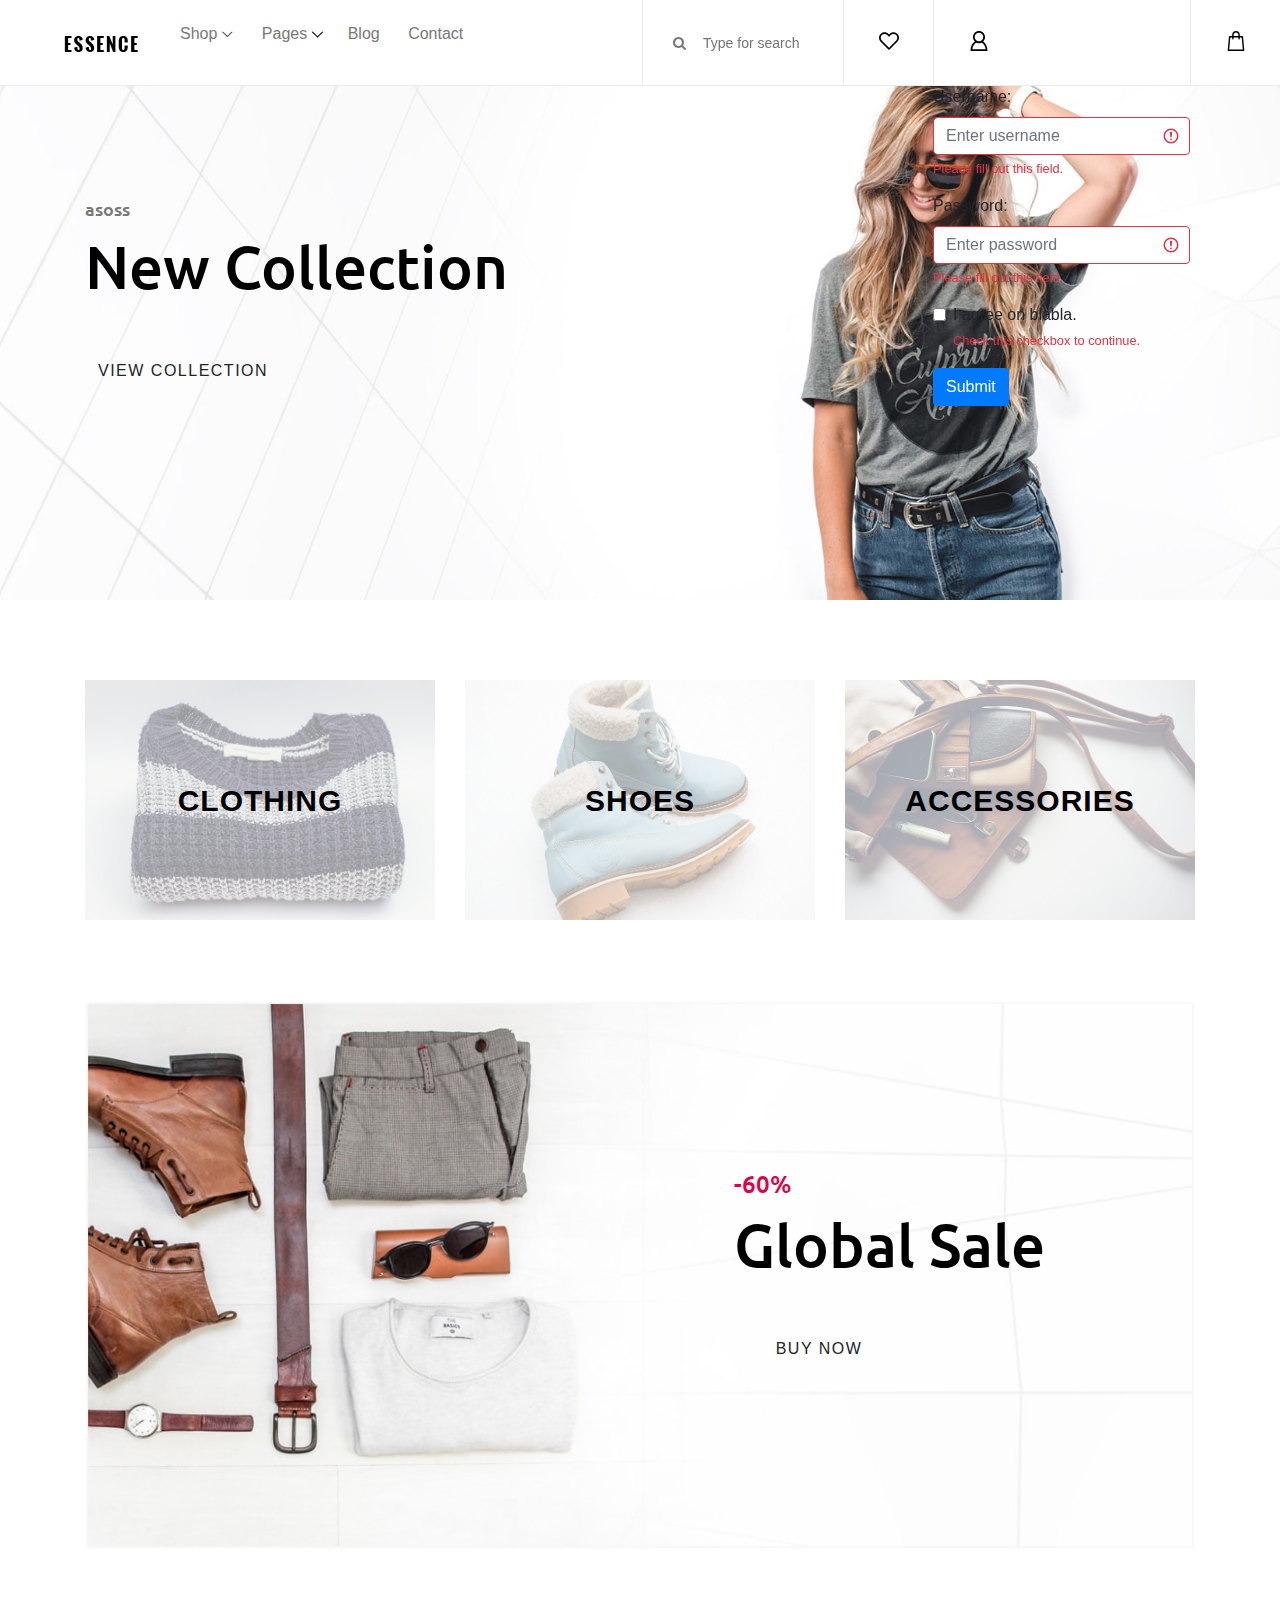
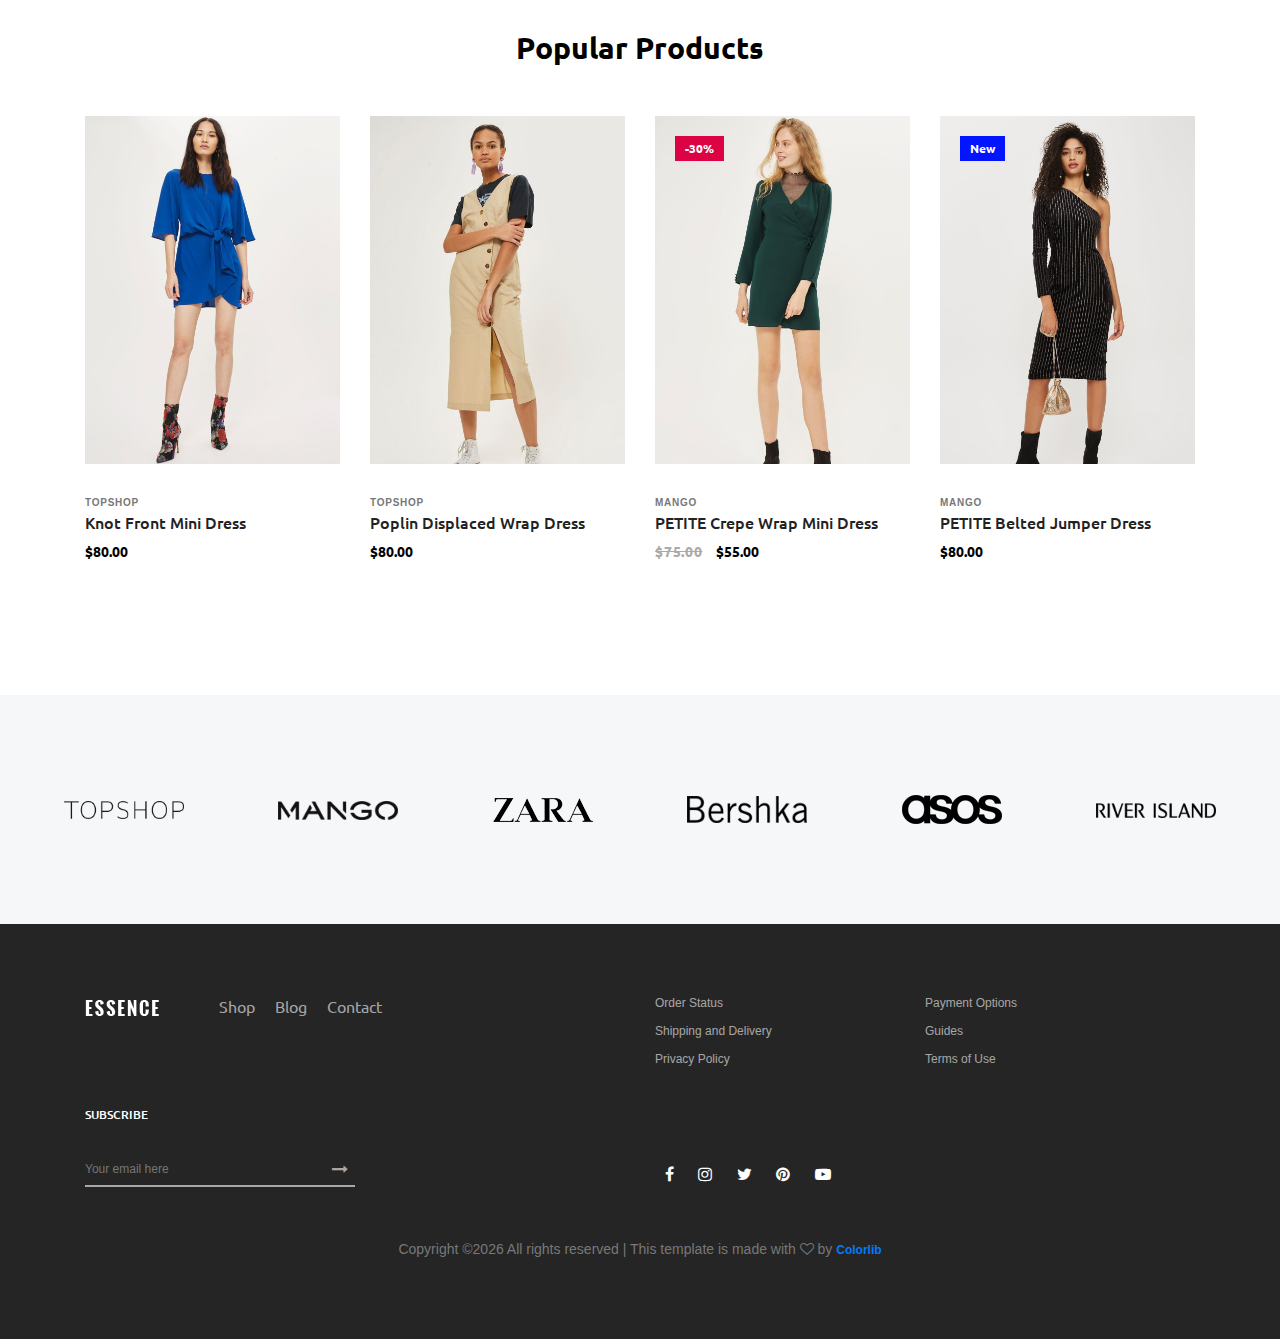
<file: index.html>
<!DOCTYPE html>
<html lang="en">

<head>
    <meta charset="UTF-8">
    <meta name="description" content="">
    <meta http-equiv="X-UA-Compatible" content="IE=edge">
    <meta name="viewport" content="width=device-width, initial-scale=1, shrink-to-fit=no">
    <!-- The above 4 meta tags *must* come first in the head; any other head content must come *after* these tags -->

    <!-- Title  -->
    <title>Essence - Fashion Ecommerce Template</title>

    <!-- Favicon  -->
    <link rel="icon" href="img/core-img/favicon.ico">

    <!-- Core Style CSS -->
    <link rel="stylesheet" href="css/core-style.css">
    <link rel="stylesheet" href="style.css">
     <link rel="stylesheet" href="https://cdn.jsdelivr.net/npm/bootstrap@4.6.1/dist/css/bootstrap.min.css">
  <script src="https://cdn.jsdelivr.net/npm/jquery@3.6.0/dist/jquery.slim.min.js"></script>
  <script src="https://cdn.jsdelivr.net/npm/popper.js@1.16.1/dist/umd/popper.min.js"></script>
  <script src="https://cdn.jsdelivr.net/npm/bootstrap@4.6.1/dist/js/bootstrap.bundle.min.js"></script>
</head>

</head>

<body>
    <!-- ##### Header Area Start ##### -->
    <header class="header_area">
        <div class="classy-nav-container breakpoint-off d-flex align-items-center justify-content-between">
            <!-- Classy Menu -->
            <nav class="classy-navbar" id="essenceNav">
                <!-- Logo -->
                <a class="nav-brand" href="index.html"><img src="img/core-img/logo.png" alt=""></a>
                <!-- Navbar Toggler -->
                <div class="classy-navbar-toggler">
                    <span class="navbarToggler"><span></span><span></span><span></span></span>
                </div>
                <!-- Menu -->
                <div class="classy-menu">
                    <!-- close btn -->
                    <div class="classycloseIcon">
                        <div class="cross-wrap"><span class="top"></span><span class="bottom"></span></div>
                    </div>
                    <!-- Nav Start -->
                    <div class="classynav">
                        <ul>
                            <li><a href="#">Shop</a>
                                <div class="megamenu">
                                    <ul class="single-mega cn-col-4">
                                        <li class="title">Women's Collection</li>
                                        <li><a href="shop.html">Dresses</a></li>
                                        <li><a href="shop.html">Blouses &amp; Shirts</a></li>
                                        <li><a href="shop.html">T-shirts</a></li>
                                        <li><a href="shop.html">Rompers</a></li>
                                        <li><a href="shop.html">Bras &amp; Panties</a></li>
                                    </ul>
                                    <ul class="single-mega cn-col-4">
                                        <li class="title">Men's Collection</li>
                                        <li><a href="shop.html">T-Shirts</a></li>
                                        <li><a href="shop.html">Polo</a></li>
                                        <li><a href="shop.html">Shirts</a></li>
                                        <li><a href="shop.html">Jackets</a></li>
                                        <li><a href="shop.html">Trench</a></li>
                                    </ul>
                                    <ul class="single-mega cn-col-4">
                                        <li class="title">Kid's Collection</li>
                                        <li><a href="shop.html">Dresses</a></li>
                                        <li><a href="shop.html">Shirts</a></li>
                                        <li><a href="shop.html">T-shirts</a></li>
                                        <li><a href="shop.html">Jackets</a></li>
                                        <li><a href="shop.html">Trench</a></li>
                                    </ul>
                                    <div class="single-mega cn-col-4">
                                        <img src="img/bg-img/bg-6.jpg" alt="">
                                    </div>
                                </div>
                            </li>
                            <li><a href="#">Pages</a>
                                <ul class="dropdown">
                                    <li><a href="index.html">Home</a></li>
                                    <li><a href="shop.html">Shop</a></li>
                                    <li><a href="single-product-details.html">Product Details</a></li>
                                    <li><a href="checkout.html">Checkout</a></li>
                                    <li><a href="blog.html">Blog</a></li>
                                    <li><a href="single-blog.html">Single Blog</a></li>
                                    <li><a href="regular-page.html">Regular Page</a></li>
                                    <li><a href="contact.html">Contact</a></li>
                                </ul>
                            </li>
                            <li><a href="blog.html">Blog</a></li>
                            <li><a href="contact.html">Contact</a></li>
                        </ul>
                    </div>
                    <!-- Nav End -->
                </div>
            </nav>

            <!-- Header Meta Data -->
            <div class="header-meta d-flex clearfix justify-content-end">
                <!-- Search Area -->
                <div class="search-area">
                    <form action="#" method="post">
                        <input type="search" name="search" id="headerSearch" placeholder="Type for search">
                        <button type="submit"><i class="fa fa-search" aria-hidden="true"></i></button>
                    </form>
                </div>
                <!-- Favourite Area -->
                <div class="favourite-area">
                    <a href="#"><img src="img/core-img/heart.svg" alt=""></a>
                </div>
                <!-- User Login Info -->
                <div class="user-login-info">
                    <a href="#"><img src="img/core-img/user.svg" alt=""></a>
                   <form action="" class="was-validated">
  <div class="form-group">
    <label for="uname">Username:</label>
    <input type="text" class="form-control" id="uname" placeholder="Enter username" name="uname" required>
    <div class="valid-feedback">Valid.</div>
    <div class="invalid-feedback">Please fill out this field.</div>
  </div>
  <div class="form-group">
    <label for="pwd">Password:</label>
    <input type="password" class="form-control" id="pwd" placeholder="Enter password" name="pswd" required>
    <div class="valid-feedback">Valid.</div>
    <div class="invalid-feedback">Please fill out this field.</div>
  </div>
  <div class="form-group form-check">
    <label class="form-check-label">
      <input class="form-check-input" type="checkbox" name="remember" required> I agree on blabla.
      <div class="valid-feedback">Valid.</div>
      <div class="invalid-feedback">Check this checkbox to continue.</div>
    </label>
  </div>
  <button type="submit" class="btn btn-primary">Submit</button>
</form>
  
                </div>
                <!-- Cart Area -->
                <div class="cart-area">
                    <a href="#" id="essenceCartBtn"><img src="img/core-img/bag.svg" alt=""></a>
                </div>
            </div>

        </div>
    </header>
    <!-- ##### Header Area End ##### -->

    <!-- ##### Right Side Cart Area ##### -->
    <div class="cart-bg-overlay"></div>

    <div class="right-side-cart-area">

        <!-- Cart Button -->
        <div class="cart-button">
            <a href="#" id="rightSideCart"><img src="img/core-img/bag.svg" alt=""> </a>
        </div>

        <div class="cart-content d-flex">

            <!-- Cart List Area -->
            <div class="cart-list">
                <!-- Single Cart Item -->
                <div class="single-cart-item">
                    <a href="#" class="product-image">
                        <img src="img/product-img/product-1.jpg" class="cart-thumb" alt="">
                        <!-- Cart Item Desc -->
                        <div class="cart-item-desc">
                          <span class="product-remove"><i class="fa fa-close" aria-hidden="true"></i></span>
                            <span class="badge">Mango</span>
                            <h6>Button Through Strap Mini Dress</h6>
                            <p class="size">Size: S</p>
                            <p class="color">Color: Red</p>
                            <p class="price">$45.00</p>
                        </div>
                    </a>
                </div>

                <!-- Single Cart Item -->
                <div class="single-cart-item">
                    <a href="#" class="product-image">
                        <img src="img/product-img/product-2.jpg" class="cart-thumb" alt="">
                        <!-- Cart Item Desc -->
                        <div class="cart-item-desc">
                          <span class="product-remove"><i class="fa fa-close" aria-hidden="true"></i></span>
                            <span class="badge">Mango</span>
                            <h6>Button Through Strap Mini Dress</h6>
                            <p class="size">Size: S</p>
                            <p class="color">Color: Red</p>
                            <p class="price">$45.00</p>
                        </div>
                    </a>
                </div>

                <!-- Single Cart Item -->
                <div class="single-cart-item">
                    <a href="#" class="product-image">
                        <img src="img/product-img/product-3.jpg" class="cart-thumb" alt="">
                        <!-- Cart Item Desc -->
                        <div class="cart-item-desc">
                          <span class="product-remove"><i class="fa fa-close" aria-hidden="true"></i></span>
                            <span class="badge">Mango</span>
                            <h6>Button Through Strap Mini Dress</h6>
                            <p class="size">Size: S</p>
                            <p class="color">Color: Red</p>
                            <p class="price">$45.00</p>
                        </div>
                    </a>
                </div>
            </div>

            <!-- Cart Summary -->
            <div class="cart-amount-summary">

                <h2>Summary</h2>
                <ul class="summary-table">
                    <li><span>subtotal:</span> <span>$220</span></li>
                    <li><span>delivery:</span> <span>Free</span></li>
                    <li><span>discount:</span> <span>-15%</span></li>
                    <li><span>total:</span> <span>$180</span></li>
                </ul>
                <div class="checkout-btn mt-100">
                    <a href="checkout.html" class="btn essence-btn">check out</a>
                </div>
            </div>
        </div>
    </div>
    <!-- ##### Right Side Cart End ##### -->

    <!-- ##### Welcome Area Start ##### -->
    <section class="welcome_area bg-img background-overlay" style="background-image: url(img/bg-img/bg-1.jpg);">
        <div class="container h-100">
            <div class="row h-100 align-items-center">
                <div class="col-12">
                    <div class="hero-content">
                        <h6>asoss</h6>
                        <h2>New Collection</h2>
                        <a href="#" class="btn essence-btn">view collection</a>
                    </div>
                </div>
            </div>
        </div>
    </section>
    <!-- ##### Welcome Area End ##### -->

    <!-- ##### Top Catagory Area Start ##### -->
    <div class="top_catagory_area section-padding-80 clearfix">
        <div class="container">
            <div class="row justify-content-center">
                <!-- Single Catagory -->
                <div class="col-12 col-sm-6 col-md-4">
                    <div class="single_catagory_area d-flex align-items-center justify-content-center bg-img" style="background-image: url(img/bg-img/bg-2.jpg);">
                        <div class="catagory-content">
                            <a href="#">Clothing</a>
                        </div>
                    </div>
                </div>
                <!-- Single Catagory -->
                <div class="col-12 col-sm-6 col-md-4">
                    <div class="single_catagory_area d-flex align-items-center justify-content-center bg-img" style="background-image: url(img/bg-img/bg-3.jpg);">
                        <div class="catagory-content">
                            <a href="#">Shoes</a>
                        </div>
                    </div>
                </div>
                <!-- Single Catagory -->
                <div class="col-12 col-sm-6 col-md-4">
                    <div class="single_catagory_area d-flex align-items-center justify-content-center bg-img" style="background-image: url(img/bg-img/bg-4.jpg);">
                        <div class="catagory-content">
                            <a href="#">Accessories</a>
                        </div>
                    </div>
                </div>
            </div>
        </div>
    </div>
    <!-- ##### Top Catagory Area End ##### -->

    <!-- ##### CTA Area Start ##### -->
    <div class="cta-area">
        <div class="container">
            <div class="row">
                <div class="col-12">
                    <div class="cta-content bg-img background-overlay" style="background-image: url(img/bg-img/bg-5.jpg);">
                        <div class="h-100 d-flex align-items-center justify-content-end">
                            <div class="cta--text">
                                <h6>-60%</h6>
                                <h2>Global Sale</h2>
                                <a href="#" class="btn essence-btn">Buy Now</a>
                            </div>
                        </div>
                    </div>
                </div>
            </div>
        </div>
    </div>
    <!-- ##### CTA Area End ##### -->

    <!-- ##### New Arrivals Area Start ##### -->
    <section class="new_arrivals_area section-padding-80 clearfix">
        <div class="container">
            <div class="row">
                <div class="col-12">
                    <div class="section-heading text-center">
                        <h2>Popular Products</h2>
                    </div>
                </div>
            </div>
        </div>

        <div class="container">
            <div class="row">
                <div class="col-12">
                    <div class="popular-products-slides owl-carousel">

                        <!-- Single Product -->
                        <div class="single-product-wrapper">
                            <!-- Product Image -->
                            <div class="product-img">
                                <img src="img/product-img/product-1.jpg" alt="">
                                <!-- Hover Thumb -->
                                <img class="hover-img" src="img/product-img/product-2.jpg" alt="">
                                <!-- Favourite -->
                                <div class="product-favourite">
                                    <a href="#" class="favme fa fa-heart"></a>
                                </div>
                            </div>
                            <!-- Product Description -->
                            <div class="product-description">
                                <span>topshop</span>
                                <a href="single-product-details.html">
                                    <h6>Knot Front Mini Dress</h6>
                                </a>
                                <p class="product-price">$80.00</p>

                                <!-- Hover Content -->
                                <div class="hover-content">
                                    <!-- Add to Cart -->
                                    <div class="add-to-cart-btn">
                                        <a addCart href="#" class="btn essence-btn">Add to Cart</a>
                                    </div>
                                </div>
                            </div>
                        </div>

                        <!-- Single Product -->
                        <div class="single-product-wrapper">
                            <!-- Product Image -->
                            <div class="product-img">
                                <img src="img/product-img/product-2.jpg" alt="">
                                <!-- Hover Thumb -->
                                <img class="hover-img" src="img/product-img/product-3.jpg" alt="">
                                <!-- Favourite -->
                                <div class="product-favourite">
                                    <a href="#" class="favme fa fa-heart"></a>
                                </div>
                            </div>
                            <!-- Product Description -->
                            <div class="product-description">
                                <span>topshop</span>
                                <a href="single-product-details.html">
                                    <h6>Poplin Displaced Wrap Dress</h6>
                                </a>
                                <p class="product-price">$80.00</p>

                                <!-- Hover Content -->
                                <div class="hover-content">
                                    <!-- Add to Cart -->
                                    <div class="add-to-cart-btn">
                                        <a addCart href="#" class="btn essence-btn">Add to Cart</a>
                                    </div>
                                </div>
                            </div>
                        </div>

                        <!-- Single Product -->
                        <div class="single-product-wrapper">
                            <!-- Product Image -->
                            <div class="product-img">
                                <img src="img/product-img/product-3.jpg" alt="">
                                <!-- Hover Thumb -->
                                <img class="hover-img" src="img/product-img/product-4.jpg" alt="">

                                <!-- Product Badge -->
                                <div class="product-badge offer-badge">
                                    <span>-30%</span>
                                </div>

                                <!-- Favourite -->
                                <div class="product-favourite">
                                    <a href="#" class="favme fa fa-heart"></a>
                                </div>
                            </div>
                            <!-- Product Description -->
                            <div class="product-description">
                                <span>mango</span>
                                <a href="single-product-details.html">
                                    <h6>PETITE Crepe Wrap Mini Dress</h6>
                                </a>
                                <p class="product-price"><span class="old-price">$75.00</span> $55.00</p>

                                <!-- Hover Content -->
                                <div class="hover-content">
                                    <!-- Add to Cart -->
                                    <div class="add-to-cart-btn">
                                        <a addCart href="#" class="btn essence-btn">Add to Cart</a>
                                    </div>
                                </div>
                            </div>
                        </div>

                        <!-- Single Product -->
                        <div class="single-product-wrapper">
                            <!-- Product Image -->
                            <div class="product-img">
                                <img src="img/product-img/product-4.jpg" alt="">
                                <!-- Hover Thumb -->
                                <img class="hover-img" src="img/product-img/product-5.jpg" alt="">

                                <!-- Product Badge -->
                                <div class="product-badge new-badge">
                                    <span>New</span>
                                </div>

                                <!-- Favourite -->
                                <div class="product-favourite">
                                    <a href="#" class="favme fa fa-heart"></a>
                                </div>
                            </div>
                            <!-- Product Description -->
                            <div class="product-description">
                                <span>mango</span>
                                <a href="single-product-details.html">
                                    <h6>PETITE Belted Jumper Dress</h6>
                                </a>
                                <p class="product-price">$80.00</p>

                                <!-- Hover Content -->
                                <div class="hover-content">
                                    <!-- Add to Cart -->
                                    <div class="add-to-cart-btn">
                                        <a addCart href="#" class="btn essence-btn">Add to Cart</a>
                                    </div>
                                </div>
                            </div>
                        </div>
                    </div>
                </div>
            </div>
        </div>
    </section>
    <!-- ##### New Arrivals Area End ##### -->

    <!-- ##### Brands Area Start ##### -->
    <div class="brands-area d-flex align-items-center justify-content-between">
        <!-- Brand Logo -->
        <div class="single-brands-logo">
            <img src="img/core-img/brand1.png" alt="">
        </div>
        <!-- Brand Logo -->
        <div class="single-brands-logo">
            <img src="img/core-img/brand2.png" alt="">
        </div>
        <!-- Brand Logo -->
        <div class="single-brands-logo">
            <img src="img/core-img/brand3.png" alt="">
        </div>
        <!-- Brand Logo -->
        <div class="single-brands-logo">
            <img src="img/core-img/brand4.png" alt="">
        </div>
        <!-- Brand Logo -->
        <div class="single-brands-logo">
            <img src="img/core-img/brand5.png" alt="">
        </div>
        <!-- Brand Logo -->
        <div class="single-brands-logo">
            <img src="img/core-img/brand6.png" alt="">
        </div>
    </div>
    <!-- ##### Brands Area End ##### -->

    <!-- ##### Footer Area Start ##### -->
    <footer class="footer_area clearfix">
        <div class="container">
            <div class="row">
                <!-- Single Widget Area -->
                <div class="col-12 col-md-6">
                    <div class="single_widget_area d-flex mb-30">
                        <!-- Logo -->
                        <div class="footer-logo mr-50">
                            <a href="#"><img src="img/core-img/logo2.png" alt=""></a>
                        </div>
                        <!-- Footer Menu -->
                        <div class="footer_menu">
                            <ul>
                                <li><a href="shop.html">Shop</a></li>
                                <li><a href="blog.html">Blog</a></li>
                                <li><a href="contact.html">Contact</a></li>
                            </ul>
                        </div>
                    </div>
                </div>
                <!-- Single Widget Area -->
                <div class="col-12 col-md-6">
                    <div class="single_widget_area mb-30">
                        <ul class="footer_widget_menu">
                            <li><a href="#">Order Status</a></li>
                            <li><a href="#">Payment Options</a></li>
                            <li><a href="#">Shipping and Delivery</a></li>
                            <li><a href="#">Guides</a></li>
                            <li><a href="#">Privacy Policy</a></li>
                            <li><a href="#">Terms of Use</a></li>
                        </ul>
                    </div>
                </div>
            </div>

            <div class="row align-items-end">
                <!-- Single Widget Area -->
                <div class="col-12 col-md-6">
                    <div class="single_widget_area">
                        <div class="footer_heading mb-30">
                            <h6>Subscribe</h6>
                        </div>
                        <div class="subscribtion_form">
                            <form action="#" method="post">
                                <input type="email" name="mail" class="mail" placeholder="Your email here">
                                <button type="submit" class="submit"><i class="fa fa-long-arrow-right" aria-hidden="true"></i></button>
                            </form>
                        </div>
                    </div>
                </div>
                <!-- Single Widget Area -->
                <div class="col-12 col-md-6">
                    <div class="single_widget_area">
                        <div class="footer_social_area">
                            <a href="#" data-toggle="tooltip" data-placement="top" title="Facebook"><i class="fa fa-facebook" aria-hidden="true"></i></a>
                            <a href="#" data-toggle="tooltip" data-placement="top" title="Instagram"><i class="fa fa-instagram" aria-hidden="true"></i></a>
                            <a href="#" data-toggle="tooltip" data-placement="top" title="Twitter"><i class="fa fa-twitter" aria-hidden="true"></i></a>
                            <a href="#" data-toggle="tooltip" data-placement="top" title="Pinterest"><i class="fa fa-pinterest" aria-hidden="true"></i></a>
                            <a href="#" data-toggle="tooltip" data-placement="top" title="Youtube"><i class="fa fa-youtube-play" aria-hidden="true"></i></a>
                        </div>
                    </div>
                </div>
            </div>

<div class="row mt-5">
                <div class="col-md-12 text-center">
                    <p>
                        <!-- Link back to Colorlib can't be removed. Template is licensed under CC BY 3.0. -->
    Copyright &copy;<script>document.write(new Date().getFullYear());</script> All rights reserved | This template is made with <i class="fa fa-heart-o" aria-hidden="true"></i> by <a href="https://colorlib.com" target="_blank">Colorlib</a>
    <!-- Link back to Colorlib can't be removed. Template is licensed under CC BY 3.0. -->
                    </p>
                </div>
            </div>

        </div>
    </footer>
    <!-- ##### Footer Area End ##### -->

    <!-- jQuery (Necessary for All JavaScript Plugins) -->
    <script src="js/jquery/jquery-2.2.4.min.js"></script>
    <!-- Popper js -->
    <script src="js/popper.min.js"></script>
    <!-- Bootstrap js -->
    <script src="js/bootstrap.min.js"></script>
    <!-- Plugins js -->
    <script src="js/plugins.js"></script>
    <!-- Classy Nav js -->
    <script src="js/classy-nav.min.js"></script>
    <!-- Active js -->
    <script src="js/active.js"></script>
<script src="js/cart1.js"></script>
<script src="js/password.js"></script>
<script src="js/remove.js"></script>

</body>

</html>
</file>
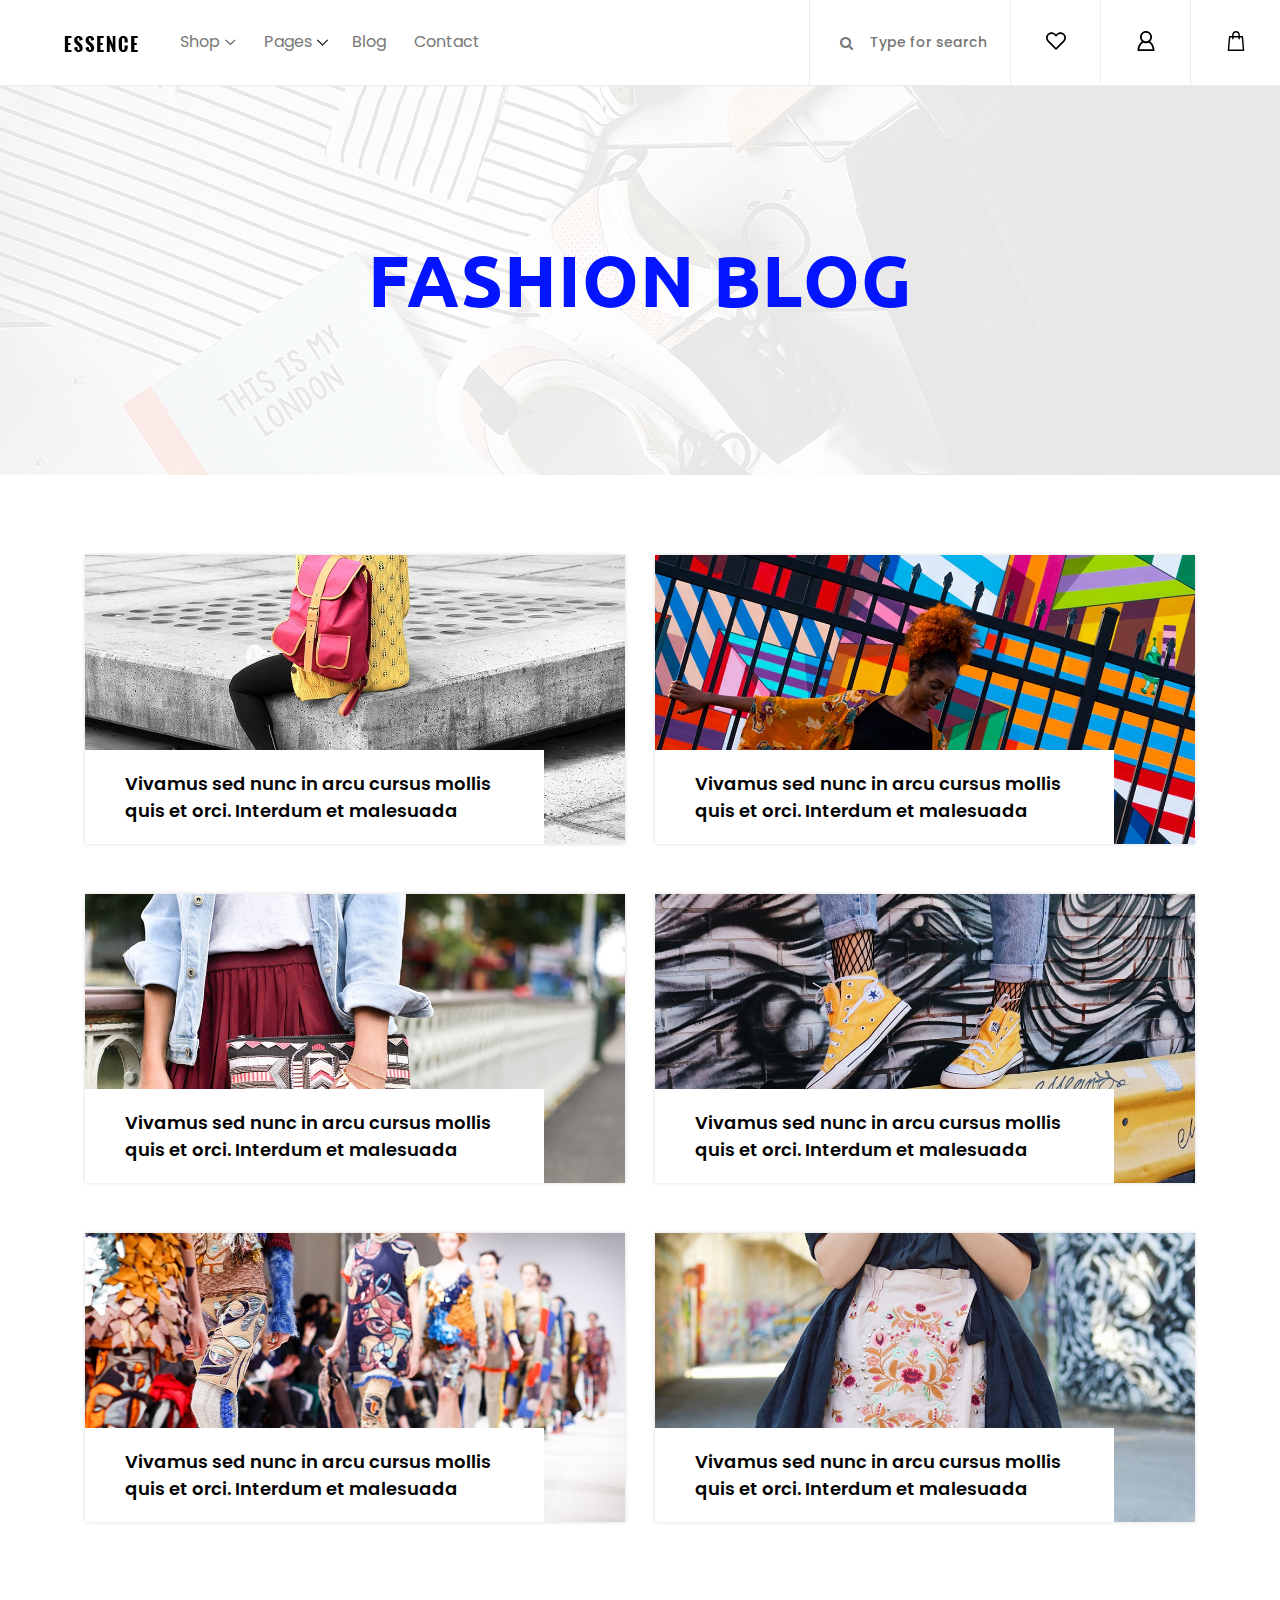
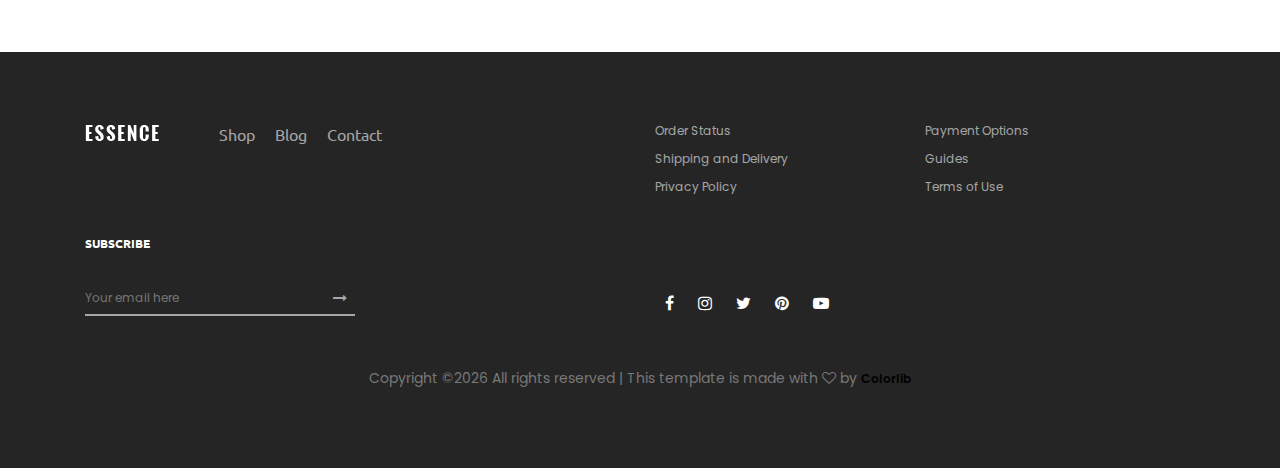
<file: blog.html>
<!DOCTYPE html>
<html lang="en">

<head>
    <meta charset="UTF-8">
    <meta name="description" content="">
    <meta http-equiv="X-UA-Compatible" content="IE=edge">
    <meta name="viewport" content="width=device-width, initial-scale=1, shrink-to-fit=no">
    <!-- The above 4 meta tags *must* come first in the head; any other head content must come *after* these tags -->

    <!-- Title  -->
    <title>Essence - Fashion Ecommerce Template</title>

    <!-- Favicon  -->
    <link rel="icon" href="img/core-img/favicon.ico">

    <!-- Core Style CSS -->
    <link rel="stylesheet" href="css/core-style.css">
    <link rel="stylesheet" href="style.css">

</head>

<body>
    <!-- ##### Header Area Start ##### -->
    <header class="header_area">
        <div class="classy-nav-container breakpoint-off d-flex align-items-center justify-content-between">
            <!-- Classy Menu -->
            <nav class="classy-navbar" id="essenceNav">
                <!-- Logo -->
                <a class="nav-brand" href="index.html"><img src="img/core-img/logo.png" alt=""></a>
                <!-- Navbar Toggler -->
                <div class="classy-navbar-toggler">
                    <span class="navbarToggler"><span></span><span></span><span></span></span>
                </div>
                <!-- Menu -->
                <div class="classy-menu">
                    <!-- close btn -->
                    <div class="classycloseIcon">
                        <div class="cross-wrap"><span class="top"></span><span class="bottom"></span></div>
                    </div>
                    <!-- Nav Start -->
                    <div class="classynav">
                        <ul>
                            <li><a href="#">Shop</a>
                                <div class="megamenu">
                                    <ul class="single-mega cn-col-4">
                                        <li class="title">Women's Collection</li>
                                        <li><a href="shop.html">Dresses</a></li>
                                        <li><a href="shop.html">Blouses &amp; Shirts</a></li>
                                        <li><a href="shop.html">T-shirts</a></li>
                                        <li><a href="shop.html">Rompers</a></li>
                                        <li><a href="shop.html">Bras &amp; Panties</a></li>
                                    </ul>
                                    <ul class="single-mega cn-col-4">
                                        <li class="title">Men's Collection</li>
                                        <li><a href="shop.html">T-Shirts</a></li>
                                        <li><a href="shop.html">Polo</a></li>
                                        <li><a href="shop.html">Shirts</a></li>
                                        <li><a href="shop.html">Jackets</a></li>
                                        <li><a href="shop.html">Trench</a></li>
                                    </ul>
                                    <ul class="single-mega cn-col-4">
                                        <li class="title">Kid's Collection</li>
                                        <li><a href="shop.html">Dresses</a></li>
                                        <li><a href="shop.html">Shirts</a></li>
                                        <li><a href="shop.html">T-shirts</a></li>
                                        <li><a href="shop.html">Jackets</a></li>
                                        <li><a href="shop.html">Trench</a></li>
                                    </ul>
                                    <div class="single-mega cn-col-4">
                                        <img src="img/bg-img/bg-6.jpg" alt="">
                                    </div>
                                </div>
                            </li>
                            <li><a href="#">Pages</a>
                                <ul class="dropdown">
                                    <li><a href="index.html">Home</a></li>
                                    <li><a href="shop.html">Shop</a></li>
                                    <li><a href="single-product-details.html">Product Details</a></li>
                                    <li><a href="checkout.html">Checkout</a></li>
                                    <li><a href="blog.html">Blog</a></li>
                                    <li><a href="single-blog.html">Single Blog</a></li>
                                    <li><a href="regular-page.html">Regular Page</a></li>
                                    <li><a href="contact.html">Contact</a></li>
                                </ul>
                            </li>
                            <li><a href="blog.html">Blog</a></li>
                            <li><a href="contact.html">Contact</a></li>
                        </ul>
                    </div>
                    <!-- Nav End -->
                </div>
            </nav>

            <!-- Header Meta Data -->
            <div class="header-meta d-flex clearfix justify-content-end">
                <!-- Search Area -->
                <div class="search-area">
                    <form action="#" method="post">
                        <input type="search" name="search" id="headerSearch" placeholder="Type for search">
                        <button type="submit"><i class="fa fa-search" aria-hidden="true"></i></button>
                    </form>
                </div>
                <!-- Favourite Area -->
                <div class="favourite-area">
                    <a href="#"><img src="img/core-img/heart.svg" alt=""></a>
                </div>
                <!-- User Login Info -->
                <div class="user-login-info">
                    <a href="#"><img src="img/core-img/user.svg" alt=""></a>
                </div>
                <!-- Cart Area -->
                <div class="cart-area">
                    <a href="#" id="essenceCartBtn"><img src="img/core-img/bag.svg" alt=""> </a>
                </div>
            </div>

        </div>
    </header>
    <!-- ##### Header Area End ##### -->

    <!-- ##### Right Side Cart Area ##### -->
    <div class="cart-bg-overlay"></div>

    <div class="right-side-cart-area">

        <!-- Cart Button -->
        <div class="cart-button">
            <a href="#" id="rightSideCart"><img src="img/core-img/bag.svg" alt=""></a>
        </div>

        <div class="cart-content d-flex">

            <!-- Cart List Area -->
            <div class="cart-list">
                <!-- Single Cart Item -->
                <div class="single-cart-item">
                    <a href="#" class="product-image">
                        <img src="img/product-img/product-1.jpg" class="cart-thumb" alt="">
                        <!-- Cart Item Desc -->
                        <div class="cart-item-desc">
                          <span class="product-remove"><i class="fa fa-close" aria-hidden="true"></i></span>
                            <span class="badge">Mango</span>
                            <h6>Button Through Strap Mini Dress</h6>
                            <p class="size">Size: S</p>
                            <p class="color">Color: Red</p>
                            <p class="price">$45.00</p>
                        </div>
                    </a>
                </div>

                <!-- Single Cart Item -->
                <div class="single-cart-item">
                    <a href="#" class="product-image">
                        <img src="img/product-img/product-2.jpg" class="cart-thumb" alt="">
                        <!-- Cart Item Desc -->
                        <div class="cart-item-desc">
                          <span class="product-remove"><i class="fa fa-close" aria-hidden="true"></i></span>
                            <span class="badge">Mango</span>
                            <h6>Button Through Strap Mini Dress</h6>
                            <p class="size">Size: S</p>
                            <p class="color">Color: Red</p>
                            <p class="price">$45.00</p>
                        </div>
                    </a>
                </div>

                <!-- Single Cart Item -->
                <div class="single-cart-item">
                    <a href="#" class="product-image">
                        <img src="img/product-img/product-3.jpg" class="cart-thumb" alt="">
                        <!-- Cart Item Desc -->
                        <div class="cart-item-desc">
                          <span class="product-remove"><i class="fa fa-close" aria-hidden="true"></i></span>
                            <span class="badge">Mango</span>
                            <h6>Button Through Strap Mini Dress</h6>
                            <p class="size">Size: S</p>
                            <p class="color">Color: Red</p>
                            <p class="price">$45.00</p>
                        </div>
                    </a>
                </div>
            </div>

            <!-- Cart Summary -->
            <div class="cart-amount-summary">

                <h2>Summary</h2>
                <ul class="summary-table">
                    <li><span>subtotal:</span> <span>$220</span></li>
                    <li><span>delivery:</span> <span>Free</span></li>
                    <li><span>discount:</span> <span>-15%</span></li>
                    <li><span>total:</span> <span>$180</span></li>
                </ul>
                <div class="checkout-btn mt-100">
                    <a href="checkout.html" class="btn essence-btn">check out</a>
                </div>
            </div>
        </div>
    </div>
    <!-- ##### Right Side Cart End ##### -->

    <!-- ##### Breadcumb Area Start ##### -->
    <div class="breadcumb_area breadcumb-style-two bg-img" style="background-image: url(img/bg-img/breadcumb2.jpg);">
        <div class="container h-100">
            <div class="row h-100 align-items-center">
                <div class="col-12">
                    <div class="page-title text-center">
                        <h2>Fashion Blog</h2>
                    </div>
                </div>
            </div>
        </div>
    </div>
    <!-- ##### Breadcumb Area End ##### -->

    <!-- ##### Blog Wrapper Area Start ##### -->
    <div class="blog-wrapper section-padding-80">
        <div class="container">
            <div class="row">
               
                <!-- Single Blog Area -->
                <div class="col-12 col-lg-6">
                    <div class="single-blog-area mb-50">
                        <img src="img/bg-img/blog1.jpg" alt="">
                        <!-- Post Title -->
                        <div class="post-title">
                            <a href="#">Vivamus sed nunc in arcu cursus mollis quis et orci. Interdum et malesuada</a>
                        </div>
                        <!-- Hover Content -->
                        <div class="hover-content">
                            <!-- Post Title -->
                            <div class="hover-post-title">
                                <a href="#">Vivamus sed nunc in arcu cursus mollis quis et orci. Interdum et malesuada</a>
                            </div>
                            <p>Lorem ipsum dolor sit amet, consectetur adipiscing elit. Fusce enim nulla, mollis eu metus in, sagittis fringilla tortor. Phasellus purus dignissim convallis.</p>
                            <a href="#">Continue reading <i class="fa fa-angle-right"></i></a>
                        </div>
                    </div>
                </div>
               
                <!-- Single Blog Area -->
                <div class="col-12 col-lg-6">
                    <div class="single-blog-area mb-50">
                        <img src="img/bg-img/blog2.jpg" alt="">
                        <!-- Post Title -->
                        <div class="post-title">
                            <a href="#">Vivamus sed nunc in arcu cursus mollis quis et orci. Interdum et malesuada</a>
                        </div>
                        <!-- Hover Content -->
                        <div class="hover-content">
                            <!-- Post Title -->
                            <div class="hover-post-title">
                                <a href="#">Vivamus sed nunc in arcu cursus mollis quis et orci. Interdum et malesuada</a>
                            </div>
                            <p>Lorem ipsum dolor sit amet, consectetur adipiscing elit. Fusce enim nulla, mollis eu metus in, sagittis fringilla tortor. Phasellus purus dignissim convallis.</p>
                            <a href="#">Continue reading <i class="fa fa-angle-right"></i></a>
                        </div>
                    </div>
                </div>
               
                <!-- Single Blog Area -->
                <div class="col-12 col-lg-6">
                    <div class="single-blog-area mb-50">
                        <img src="img/bg-img/blog3.jpg" alt="">
                        <!-- Post Title -->
                        <div class="post-title">
                            <a href="#">Vivamus sed nunc in arcu cursus mollis quis et orci. Interdum et malesuada</a>
                        </div>
                        <!-- Hover Content -->
                        <div class="hover-content">
                            <!-- Post Title -->
                            <div class="hover-post-title">
                                <a href="#">Vivamus sed nunc in arcu cursus mollis quis et orci. Interdum et malesuada</a>
                            </div>
                            <p>Lorem ipsum dolor sit amet, consectetur adipiscing elit. Fusce enim nulla, mollis eu metus in, sagittis fringilla tortor. Phasellus purus dignissim convallis.</p>
                            <a href="#">Continue reading <i class="fa fa-angle-right"></i></a>
                        </div>
                    </div>
                </div>
               
                <!-- Single Blog Area -->
                <div class="col-12 col-lg-6">
                    <div class="single-blog-area mb-50">
                        <img src="img/bg-img/blog4.jpg" alt="">
                        <!-- Post Title -->
                        <div class="post-title">
                            <a href="#">Vivamus sed nunc in arcu cursus mollis quis et orci. Interdum et malesuada</a>
                        </div>
                        <!-- Hover Content -->
                        <div class="hover-content">
                            <!-- Post Title -->
                            <div class="hover-post-title">
                                <a href="#">Vivamus sed nunc in arcu cursus mollis quis et orci. Interdum et malesuada</a>
                            </div>
                            <p>Lorem ipsum dolor sit amet, consectetur adipiscing elit. Fusce enim nulla, mollis eu metus in, sagittis fringilla tortor. Phasellus purus dignissim convallis.</p>
                            <a href="#">Continue reading <i class="fa fa-angle-right"></i></a>
                        </div>
                    </div>
                </div>
               
                <!-- Single Blog Area -->
                <div class="col-12 col-lg-6">
                    <div class="single-blog-area mb-50">
                        <img src="img/bg-img/blog5.jpg" alt="">
                        <!-- Post Title -->
                        <div class="post-title">
                            <a href="#">Vivamus sed nunc in arcu cursus mollis quis et orci. Interdum et malesuada</a>
                        </div>
                        <!-- Hover Content -->
                        <div class="hover-content">
                            <!-- Post Title -->
                            <div class="hover-post-title">
                                <a href="#">Vivamus sed nunc in arcu cursus mollis quis et orci. Interdum et malesuada</a>
                            </div>
                            <p>Lorem ipsum dolor sit amet, consectetur adipiscing elit. Fusce enim nulla, mollis eu metus in, sagittis fringilla tortor. Phasellus purus dignissim convallis.</p>
                            <a href="#">Continue reading <i class="fa fa-angle-right"></i></a>
                        </div>
                    </div>
                </div>
               
                <!-- Single Blog Area -->
                <div class="col-12 col-lg-6">
                    <div class="single-blog-area mb-50">
                        <img src="img/bg-img/blog6.jpg" alt="">
                        <!-- Post Title -->
                        <div class="post-title">
                            <a href="#">Vivamus sed nunc in arcu cursus mollis quis et orci. Interdum et malesuada</a>
                        </div>
                        <!-- Hover Content -->
                        <div class="hover-content">
                            <!-- Post Title -->
                            <div class="hover-post-title">
                                <a href="#">Vivamus sed nunc in arcu cursus mollis quis et orci. Interdum et malesuada</a>
                            </div>
                            <p>Lorem ipsum dolor sit amet, consectetur adipiscing elit. Fusce enim nulla, mollis eu metus in, sagittis fringilla tortor. Phasellus purus dignissim convallis.</p>
                            <a href="#">Continue reading <i class="fa fa-angle-right"></i></a>
                        </div>
                    </div>
                </div>
            </div>
        </div>
    </div>
    <!-- ##### Blog Wrapper Area End ##### -->

    <!-- ##### Footer Area Start ##### -->
    <footer class="footer_area clearfix">
        <div class="container">
            <div class="row">
                <!-- Single Widget Area -->
                <div class="col-12 col-md-6">
                    <div class="single_widget_area d-flex mb-30">
                        <!-- Logo -->
                        <div class="footer-logo mr-50">
                            <a href="#"><img src="img/core-img/logo2.png" alt=""></a>
                        </div>
                        <!-- Footer Menu -->
                        <div class="footer_menu">
                            <ul>
                                <li><a href="shop.html">Shop</a></li>
                                <li><a href="blog.html">Blog</a></li>
                                <li><a href="contact.html">Contact</a></li>
                            </ul>
                        </div>
                    </div>
                </div>
                <!-- Single Widget Area -->
                <div class="col-12 col-md-6">
                    <div class="single_widget_area mb-30">
                        <ul class="footer_widget_menu">
                            <li><a href="#">Order Status</a></li>
                            <li><a href="#">Payment Options</a></li>
                            <li><a href="#">Shipping and Delivery</a></li>
                            <li><a href="#">Guides</a></li>
                            <li><a href="#">Privacy Policy</a></li>
                            <li><a href="#">Terms of Use</a></li>
                        </ul>
                    </div>
                </div>
            </div>

            <div class="row align-items-end">
                <!-- Single Widget Area -->
                <div class="col-12 col-md-6">
                    <div class="single_widget_area">
                        <div class="footer_heading mb-30">
                            <h6>Subscribe</h6>
                        </div>
                        <div class="subscribtion_form">
                            <form action="#" method="post">
                                <input type="email" name="mail" class="mail" placeholder="Your email here">
                                <button type="submit" class="submit"><i class="fa fa-long-arrow-right" aria-hidden="true"></i></button>
                            </form>
                        </div>
                    </div>
                </div>
                <!-- Single Widget Area -->
                <div class="col-12 col-md-6">
                    <div class="single_widget_area">
                        <div class="footer_social_area">
                            <a href="#" data-toggle="tooltip" data-placement="top" title="Facebook"><i class="fa fa-facebook" aria-hidden="true"></i></a>
                            <a href="#" data-toggle="tooltip" data-placement="top" title="Instagram"><i class="fa fa-instagram" aria-hidden="true"></i></a>
                            <a href="#" data-toggle="tooltip" data-placement="top" title="Twitter"><i class="fa fa-twitter" aria-hidden="true"></i></a>
                            <a href="#" data-toggle="tooltip" data-placement="top" title="Pinterest"><i class="fa fa-pinterest" aria-hidden="true"></i></a>
                            <a href="#" data-toggle="tooltip" data-placement="top" title="Youtube"><i class="fa fa-youtube-play" aria-hidden="true"></i></a>
                        </div>
                    </div>
                </div>
            </div>
            
            <div class="row mt-5">
                <div class="col-md-12 text-center">
                    <p>
                        <!-- Link back to Colorlib can't be removed. Template is licensed under CC BY 3.0. -->
    Copyright &copy;<script>document.write(new Date().getFullYear());</script> All rights reserved | This template is made with <i class="fa fa-heart-o" aria-hidden="true"></i> by <a href="https://colorlib.com" target="_blank">Colorlib</a>
    <!-- Link back to Colorlib can't be removed. Template is licensed under CC BY 3.0. -->
                    </p>
                </div>
            </div>
            
        </div>



    </footer>
    <!-- ##### Footer Area End ##### -->

    <!-- jQuery (Necessary for All JavaScript Plugins) -->
    <script src="js/jquery/jquery-2.2.4.min.js"></script>
    <!-- Popper js -->
    <script src="js/popper.min.js"></script>
    <!-- Bootstrap js -->
    <script src="js/bootstrap.min.js"></script>
    <!-- Plugins js -->
    <script src="js/plugins.js"></script>
    <!-- Classy Nav js -->
    <script src="js/classy-nav.min.js"></script>
    <!-- Active js -->
    <script src="js/active.js"></script>
    <script src="js/cart1.js"></script>
    <script src="js/remove.js"></script>

</body>

</html>
</file>
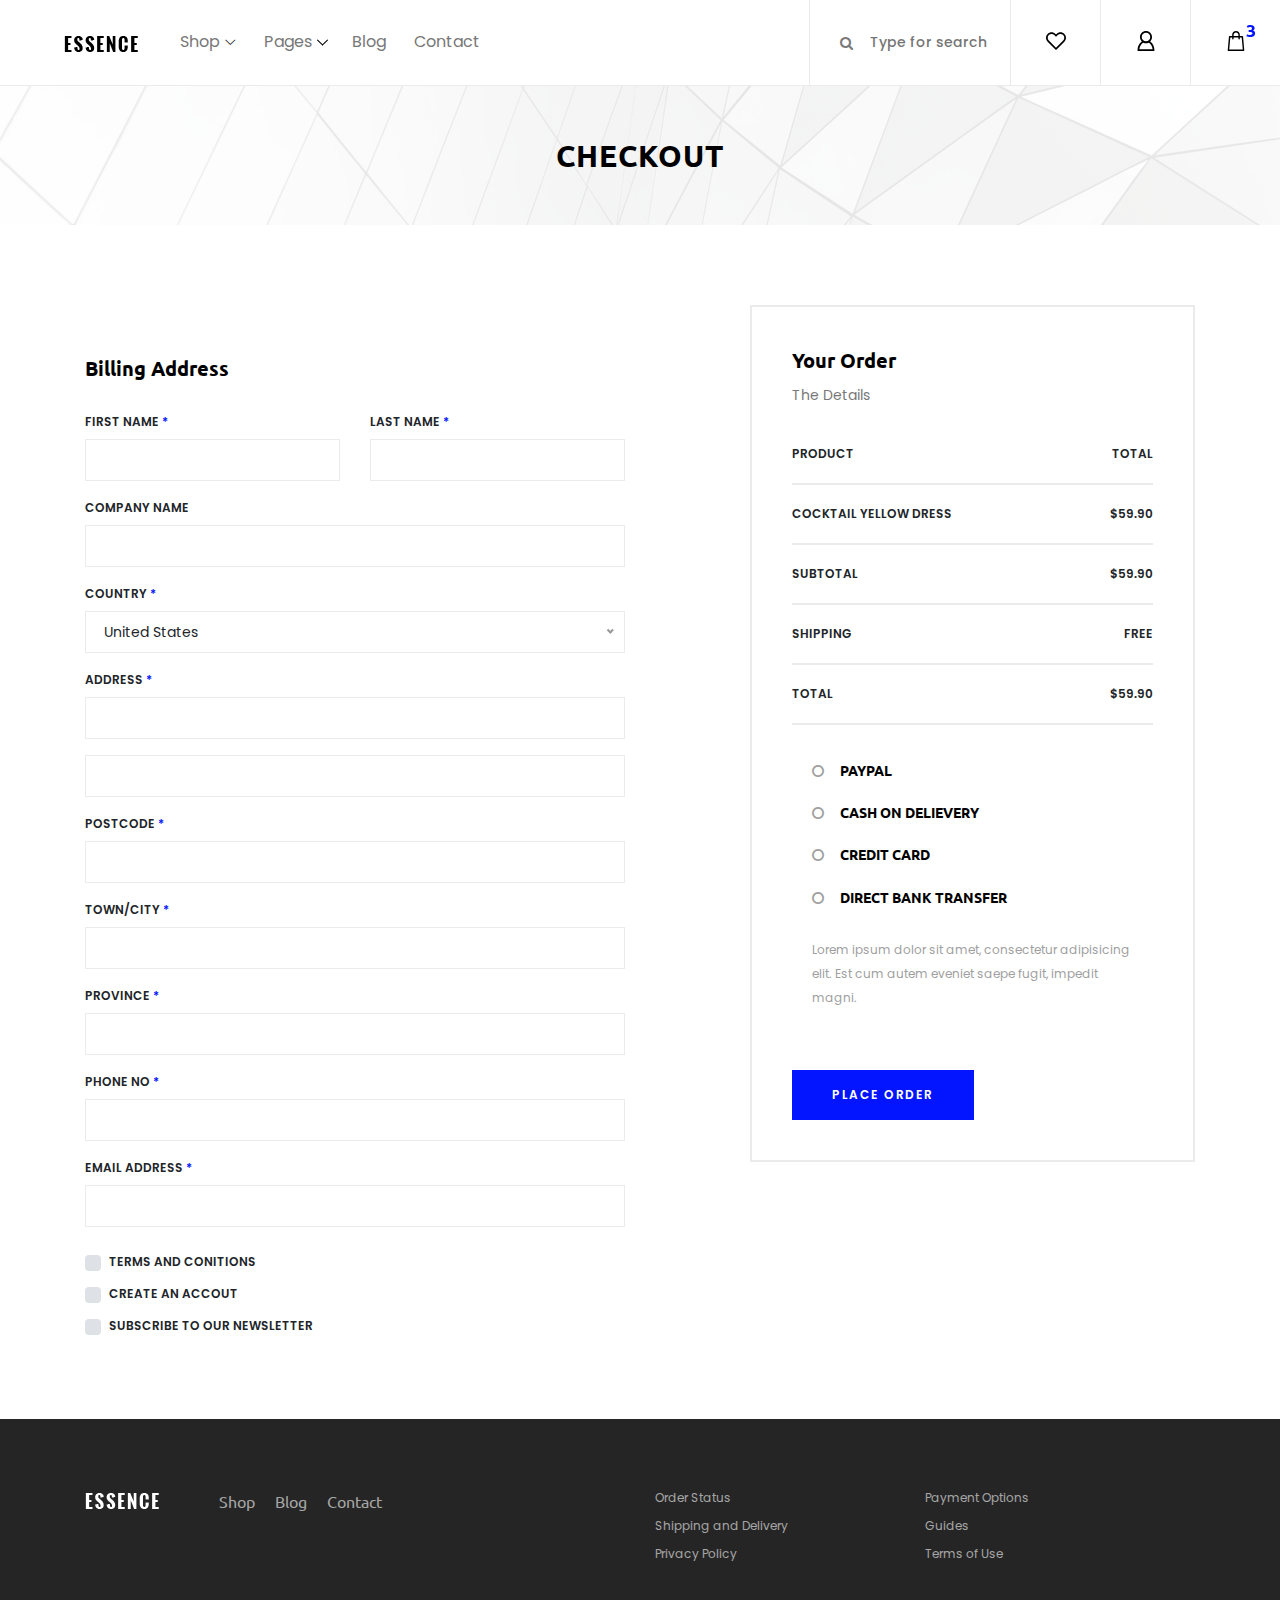
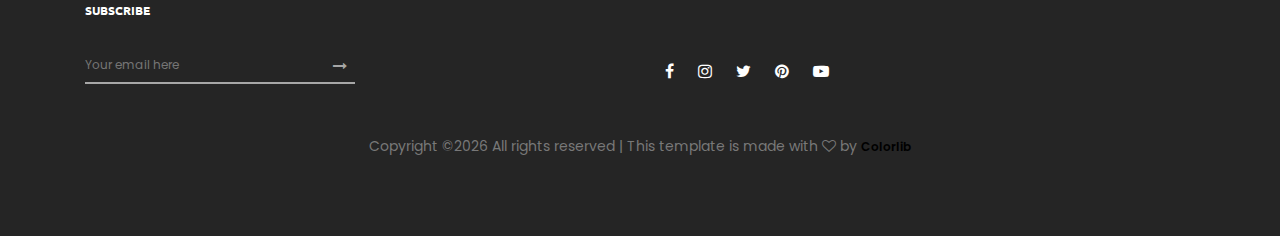
<file: checkout.html>
<!DOCTYPE html>
<html lang="en">

<head>
    <meta charset="UTF-8">
    <meta name="description" content="">
    <meta http-equiv="X-UA-Compatible" content="IE=edge">
    <meta name="viewport" content="width=device-width, initial-scale=1, shrink-to-fit=no">
    <!-- The above 4 meta tags *must* come first in the head; any other head content must come *after* these tags -->

    <!-- Title  -->
    <title>Essence - Fashion Ecommerce Template</title>

    <!-- Favicon  -->
    <link rel="icon" href="img/core-img/favicon.ico">

    <!-- Core Style CSS -->
    <link rel="stylesheet" href="css/core-style.css">
    <link rel="stylesheet" href="style.css">

</head>

<body>
    <!-- ##### Header Area Start ##### -->
    <header class="header_area">
        <div class="classy-nav-container breakpoint-off d-flex align-items-center justify-content-between">
            <!-- Classy Menu -->
            <nav class="classy-navbar" id="essenceNav">
                <!-- Logo -->
                <a class="nav-brand" href="index.html"><img src="img/core-img/logo.png" alt=""></a>
                <!-- Navbar Toggler -->
                <div class="classy-navbar-toggler">
                    <span class="navbarToggler"><span></span><span></span><span></span></span>
                </div>
                <!-- Menu -->
                <div class="classy-menu">
                    <!-- close btn -->
                    <div class="classycloseIcon">
                        <div class="cross-wrap"><span class="top"></span><span class="bottom"></span></div>
                    </div>
                    <!-- Nav Start -->
                    <div class="classynav">
                        <ul>
                            <li><a href="#">Shop</a>
                                <div class="megamenu">
                                    <ul class="single-mega cn-col-4">
                                        <li class="title">Women's Collection</li>
                                        <li><a href="shop.html">Dresses</a></li>
                                        <li><a href="shop.html">Blouses &amp; Shirts</a></li>
                                        <li><a href="shop.html">T-shirts</a></li>
                                        <li><a href="shop.html">Rompers</a></li>
                                        <li><a href="shop.html">Bras &amp; Panties</a></li>
                                    </ul>
                                    <ul class="single-mega cn-col-4">
                                        <li class="title">Men's Collection</li>
                                        <li><a href="shop.html">T-Shirts</a></li>
                                        <li><a href="shop.html">Polo</a></li>
                                        <li><a href="shop.html">Shirts</a></li>
                                        <li><a href="shop.html">Jackets</a></li>
                                        <li><a href="shop.html">Trench</a></li>
                                    </ul>
                                    <ul class="single-mega cn-col-4">
                                        <li class="title">Kid's Collection</li>
                                        <li><a href="shop.html">Dresses</a></li>
                                        <li><a href="shop.html">Shirts</a></li>
                                        <li><a href="shop.html">T-shirts</a></li>
                                        <li><a href="shop.html">Jackets</a></li>
                                        <li><a href="shop.html">Trench</a></li>
                                    </ul>
                                    <div class="single-mega cn-col-4">
                                        <img src="img/bg-img/bg-6.jpg" alt="">
                                    </div>
                                </div>
                            </li>
                            <li><a href="#">Pages</a>
                                <ul class="dropdown">
                                    <li><a href="index.html">Home</a></li>
                                    <li><a href="shop.html">Shop</a></li>
                                    <li><a href="single-product-details.html">Product Details</a></li>
                                    <li><a href="checkout.html">Checkout</a></li>
                                    <li><a href="blog.html">Blog</a></li>
                                    <li><a href="single-blog.html">Single Blog</a></li>
                                    <li><a href="regular-page.html">Regular Page</a></li>
                                    <li><a href="contact.html">Contact</a></li>
                                </ul>
                            </li>
                            <li><a href="blog.html">Blog</a></li>
                            <li><a href="contact.html">Contact</a></li>
                        </ul>
                    </div>
                    <!-- Nav End -->
                </div>
            </nav>

            <!-- Header Meta Data -->
            <div class="header-meta d-flex clearfix justify-content-end">
                <!-- Search Area -->
                <div class="search-area">
                    <form action="#" method="post">
                        <input type="search" name="search" id="headerSearch" placeholder="Type for search">
                        <button type="submit"><i class="fa fa-search" aria-hidden="true"></i></button>
                    </form>
                </div>
                <!-- Favourite Area -->
                <div class="favourite-area">
                    <a href="#"><img src="img/core-img/heart.svg" alt=""></a>
                </div>
                <!-- User Login Info -->
                <div class="user-login-info">
                    <a href="#"><img src="img/core-img/user.svg" alt=""></a>
                </div>
                <!-- Cart Area -->
                <div class="cart-area">
                    <a href="#" id="essenceCartBtn"><img src="img/core-img/bag.svg" alt=""> <span>3</span></a>
                </div>
            </div>

        </div>
    </header>
    <!-- ##### Header Area End ##### -->

    <!-- ##### Right Side Cart Area ##### -->
    <div class="cart-bg-overlay"></div>

    <div class="right-side-cart-area">

        <!-- Cart Button -->
        <div class="cart-button">
            <a href="#" id="rightSideCart"><img src="img/core-img/bag.svg" alt=""> <span>3</span></a>
        </div>

        <div class="cart-content d-flex">

            <!-- Cart List Area -->
            <div class="cart-list">
                <!-- Single Cart Item -->
                <div class="single-cart-item">
                    <a href="#" class="product-image">
                        <img src="img/product-img/product-1.jpg" class="cart-thumb" alt="">
                        <!-- Cart Item Desc -->
                        <div class="cart-item-desc">
                          <span class="product-remove"><i class="fa fa-close" aria-hidden="true"></i></span>
                            <span class="badge">Mango</span>
                            <h6>Button Through Strap Mini Dress</h6>
                            <p class="size">Size: S</p>
                            <p class="color">Color: Red</p>
                            <p class="price">$45.00</p>
                        </div>
                    </a>
                </div>

                <!-- Single Cart Item -->
                <div class="single-cart-item">
                    <a href="#" class="product-image">
                        <img src="img/product-img/product-2.jpg" class="cart-thumb" alt="">
                        <!-- Cart Item Desc -->
                        <div class="cart-item-desc">
                          <span class="product-remove"><i class="fa fa-close" aria-hidden="true"></i></span>
                            <span class="badge">Mango</span>
                            <h6>Button Through Strap Mini Dress</h6>
                            <p class="size">Size: S</p>
                            <p class="color">Color: Red</p>
                            <p class="price">$45.00</p>
                        </div>
                    </a>
                </div>

                <!-- Single Cart Item -->
                <div class="single-cart-item">
                    <a href="#" class="product-image">
                        <img src="img/product-img/product-3.jpg" class="cart-thumb" alt="">
                        <!-- Cart Item Desc -->
                        <div class="cart-item-desc">
                          <span class="product-remove"><i class="fa fa-close" aria-hidden="true"></i></span>
                            <span class="badge">Mango</span>
                            <h6>Button Through Strap Mini Dress</h6>
                            <p class="size">Size: S</p>
                            <p class="color">Color: Red</p>
                            <p class="price">$45.00</p>
                        </div>
                    </a>
                </div>
            </div>

            <!-- Cart Summary -->
            <div class="cart-amount-summary">

                <h2>Summary</h2>
                <ul class="summary-table">
                    <li><span>subtotal:</span> <span>$274.00</span></li>
                    <li><span>delivery:</span> <span>Free</span></li>
                    <li><span>discount:</span> <span>-15%</span></li>
                    <li><span>total:</span> <span>$232.00</span></li>
                </ul>
                <div class="checkout-btn mt-100">
                    <a href="checkout.html" class="btn essence-btn">check out</a>
                </div>
            </div>
        </div>
    </div>
    <!-- ##### Right Side Cart End ##### -->

    <!-- ##### Breadcumb Area Start ##### -->
    <div class="breadcumb_area bg-img" style="background-image: url(img/bg-img/breadcumb.jpg);">
        <div class="container h-100">
            <div class="row h-100 align-items-center">
                <div class="col-12">
                    <div class="page-title text-center">
                        <h2>Checkout</h2>
                    </div>
                </div>
            </div>
        </div>
    </div>
    <!-- ##### Breadcumb Area End ##### -->

    <!-- ##### Checkout Area Start ##### -->
    <div class="checkout_area section-padding-80">
        <div class="container">
            <div class="row">

                <div class="col-12 col-md-6">
                    <div class="checkout_details_area mt-50 clearfix">

                        <div class="cart-page-heading mb-30">
                            <h5>Billing Address</h5>
                        </div>

                        <form action="#" method="post">
                            <div class="row">
                                <div class="col-md-6 mb-3">
                                    <label for="first_name">First Name <span>*</span></label>
                                    <input type="text" class="form-control" id="first_name" value="" required>
                                </div>
                                <div class="col-md-6 mb-3">
                                    <label for="last_name">Last Name <span>*</span></label>
                                    <input type="text" class="form-control" id="last_name" value="" required>
                                </div>
                                <div class="col-12 mb-3">
                                    <label for="company">Company Name</label>
                                    <input type="text" class="form-control" id="company" value="">
                                </div>
                                <div class="col-12 mb-3">
                                    <label for="country">Country <span>*</span></label>
                                    <select class="w-100" id="country">
                                        <option value="usa">United States</option>
                                        <option value="uk">United Kingdom</option>
                                        <option value="ger">Germany</option>
                                        <option value="fra">France</option>
                                        <option value="ind">India</option>
                                        <option value="aus">Australia</option>
                                        <option value="bra">Brazil</option>
                                        <option value="cana">Canada</option>
                                    </select>
                                </div>
                                <div class="col-12 mb-3">
                                    <label for="street_address">Address <span>*</span></label>
                                    <input type="text" class="form-control mb-3" id="street_address" value="">
                                    <input type="text" class="form-control" id="street_address2" value="">
                                </div>
                                <div class="col-12 mb-3">
                                    <label for="postcode">Postcode <span>*</span></label>
                                    <input type="text" class="form-control" id="postcode" value="">
                                </div>
                                <div class="col-12 mb-3">
                                    <label for="city">Town/City <span>*</span></label>
                                    <input type="text" class="form-control" id="city" value="">
                                </div>
                                <div class="col-12 mb-3">
                                    <label for="state">Province <span>*</span></label>
                                    <input type="text" class="form-control" id="state" value="">
                                </div>
                                <div class="col-12 mb-3">
                                    <label for="phone_number">Phone No <span>*</span></label>
                                    <input type="number" class="form-control" id="phone_number" min="0" value="">
                                </div>
                                <div class="col-12 mb-4">
                                    <label for="email_address">Email Address <span>*</span></label>
                                    <input type="email" class="form-control" id="email_address" value="">
                                </div>

                                <div class="col-12">
                                    <div class="custom-control custom-checkbox d-block mb-2">
                                        <input type="checkbox" class="custom-control-input" id="customCheck1">
                                        <label class="custom-control-label" for="customCheck1">Terms and conitions</label>
                                    </div>
                                    <div class="custom-control custom-checkbox d-block mb-2">
                                        <input type="checkbox" class="custom-control-input" id="customCheck2">
                                        <label class="custom-control-label" for="customCheck2">Create an accout</label>
                                    </div>
                                    <div class="custom-control custom-checkbox d-block">
                                        <input type="checkbox" class="custom-control-input" id="customCheck3">
                                        <label class="custom-control-label" for="customCheck3">Subscribe to our newsletter</label>
                                    </div>
                                </div>
                            </div>
                        </form>
                    </div>
                </div>

                <div class="col-12 col-md-6 col-lg-5 ml-lg-auto">
                    <div class="order-details-confirmation">

                        <div class="cart-page-heading">
                            <h5>Your Order</h5>
                            <p>The Details</p>
                        </div>

                        <ul class="order-details-form mb-4">
                            <li><span>Product</span> <span>Total</span></li>
                            <li><span>Cocktail Yellow dress</span> <span>$59.90</span></li>
                            <li><span>Subtotal</span> <span>$59.90</span></li>
                            <li><span>Shipping</span> <span>Free</span></li>
                            <li><span>Total</span> <span>$59.90</span></li>
                        </ul>

                        <div id="accordion" role="tablist" class="mb-4">
                            <div class="card">
                                <div class="card-header" role="tab" id="headingOne">
                                    <h6 class="mb-0">
                                        <a data-toggle="collapse" href="#collapseOne" aria-expanded="false" aria-controls="collapseOne"><i class="fa fa-circle-o mr-3"></i>Paypal</a>
                                    </h6>
                                </div>

                                <div id="collapseOne" class="collapse" role="tabpanel" aria-labelledby="headingOne" data-parent="#accordion">
                                    <div class="card-body">
                                        <p>Lorem ipsum dolor sit amet, consectetur adipiscing elit. Proin pharetra tempor so dales. Phasellus sagittis auctor gravida. Integ er bibendum sodales arcu id te mpus. Ut consectetur lacus.</p>
                                    </div>
                                </div>
                            </div>
                            <div class="card">
                                <div class="card-header" role="tab" id="headingTwo">
                                    <h6 class="mb-0">
                                        <a class="collapsed" data-toggle="collapse" href="#collapseTwo" aria-expanded="false" aria-controls="collapseTwo"><i class="fa fa-circle-o mr-3"></i>cash on delievery</a>
                                    </h6>
                                </div>
                                <div id="collapseTwo" class="collapse" role="tabpanel" aria-labelledby="headingTwo" data-parent="#accordion">
                                    <div class="card-body">
                                        <p>Lorem ipsum dolor sit amet, consectetur adipisicing elit. Explicabo quis in veritatis officia inventore, tempore provident dignissimos.</p>
                                    </div>
                                </div>
                            </div>
                            <div class="card">
                                <div class="card-header" role="tab" id="headingThree">
                                    <h6 class="mb-0">
                                        <a class="collapsed" data-toggle="collapse" href="#collapseThree" aria-expanded="false" aria-controls="collapseThree"><i class="fa fa-circle-o mr-3"></i>credit card</a>
                                    </h6>
                                </div>
                                <div id="collapseThree" class="collapse" role="tabpanel" aria-labelledby="headingThree" data-parent="#accordion">
                                    <div class="card-body">
                                        <p>Lorem ipsum dolor sit amet, consectetur adipisicing elit. Esse quo sint repudiandae suscipit ab soluta delectus voluptate, vero vitae</p>
                                    </div>
                                </div>
                            </div>
                            <div class="card">
                                <div class="card-header" role="tab" id="headingFour">
                                    <h6 class="mb-0">
                                        <a class="collapsed" data-toggle="collapse" href="#collapseFour" aria-expanded="true" aria-controls="collapseFour"><i class="fa fa-circle-o mr-3"></i>direct bank transfer</a>
                                    </h6>
                                </div>
                                <div id="collapseFour" class="collapse show" role="tabpanel" aria-labelledby="headingThree" data-parent="#accordion">
                                    <div class="card-body">
                                        <p>Lorem ipsum dolor sit amet, consectetur adipisicing elit. Est cum autem eveniet saepe fugit, impedit magni.</p>
                                    </div>
                                </div>
                            </div>
                        </div>

                        <a href="#" class="btn essence-btn">Place Order</a>
                    </div>
                </div>
            </div>
        </div>
    </div>
    <!-- ##### Checkout Area End ##### -->

    <!-- ##### Footer Area Start ##### -->
    <footer class="footer_area clearfix">
        <div class="container">
            <div class="row">
                <!-- Single Widget Area -->
                <div class="col-12 col-md-6">
                    <div class="single_widget_area d-flex mb-30">
                        <!-- Logo -->
                        <div class="footer-logo mr-50">
                            <a href="#"><img src="img/core-img/logo2.png" alt=""></a>
                        </div>
                        <!-- Footer Menu -->
                        <div class="footer_menu">
                            <ul>
                                <li><a href="shop.html">Shop</a></li>
                                <li><a href="blog.html">Blog</a></li>
                                <li><a href="contact.html">Contact</a></li>
                            </ul>
                        </div>
                    </div>
                </div>
                <!-- Single Widget Area -->
                <div class="col-12 col-md-6">
                    <div class="single_widget_area mb-30">
                        <ul class="footer_widget_menu">
                            <li><a href="#">Order Status</a></li>
                            <li><a href="#">Payment Options</a></li>
                            <li><a href="#">Shipping and Delivery</a></li>
                            <li><a href="#">Guides</a></li>
                            <li><a href="#">Privacy Policy</a></li>
                            <li><a href="#">Terms of Use</a></li>
                        </ul>
                    </div>
                </div>
            </div>

            <div class="row align-items-end">
                <!-- Single Widget Area -->
                <div class="col-12 col-md-6">
                    <div class="single_widget_area">
                        <div class="footer_heading mb-30">
                            <h6>Subscribe</h6>
                        </div>
                        <div class="subscribtion_form">
                            <form action="#" method="post">
                                <input type="email" name="mail" class="mail" placeholder="Your email here">
                                <button type="submit" class="submit"><i class="fa fa-long-arrow-right" aria-hidden="true"></i></button>
                            </form>
                        </div>
                    </div>
                </div>
                <!-- Single Widget Area -->
                <div class="col-12 col-md-6">
                    <div class="single_widget_area">
                        <div class="footer_social_area">
                            <a href="#" data-toggle="tooltip" data-placement="top" title="Facebook"><i class="fa fa-facebook" aria-hidden="true"></i></a>
                            <a href="#" data-toggle="tooltip" data-placement="top" title="Instagram"><i class="fa fa-instagram" aria-hidden="true"></i></a>
                            <a href="#" data-toggle="tooltip" data-placement="top" title="Twitter"><i class="fa fa-twitter" aria-hidden="true"></i></a>
                            <a href="#" data-toggle="tooltip" data-placement="top" title="Pinterest"><i class="fa fa-pinterest" aria-hidden="true"></i></a>
                            <a href="#" data-toggle="tooltip" data-placement="top" title="Youtube"><i class="fa fa-youtube-play" aria-hidden="true"></i></a>
                        </div>
                    </div>
                </div>
            </div>

<div class="row mt-5">
                <div class="col-md-12 text-center">
                    <p>
                        <!-- Link back to Colorlib can't be removed. Template is licensed under CC BY 3.0. -->
    Copyright &copy;<script>document.write(new Date().getFullYear());</script> All rights reserved | This template is made with <i class="fa fa-heart-o" aria-hidden="true"></i> by <a href="https://colorlib.com" target="_blank">Colorlib</a>
    <!-- Link back to Colorlib can't be removed. Template is licensed under CC BY 3.0. -->
                    </p>
                </div>
            </div>
            
        </div>


    </footer>
    <!-- ##### Footer Area End ##### -->

    <!-- jQuery (Necessary for All JavaScript Plugins) -->
    <script src="js/jquery/jquery-2.2.4.min.js"></script>
    <!-- Popper js -->
    <script src="js/popper.min.js"></script>
    <!-- Bootstrap js -->
    <script src="js/bootstrap.min.js"></script>
    <!-- Plugins js -->
    <script src="js/plugins.js"></script>
    <!-- Classy Nav js -->
    <script src="js/classy-nav.min.js"></script>
    <!-- Active js -->
    <script src="js/active.js"></script>
    <script src="js/cart1.js"></script>
    <script src="js/remove.js"></script>

</body>

</html>
</file>
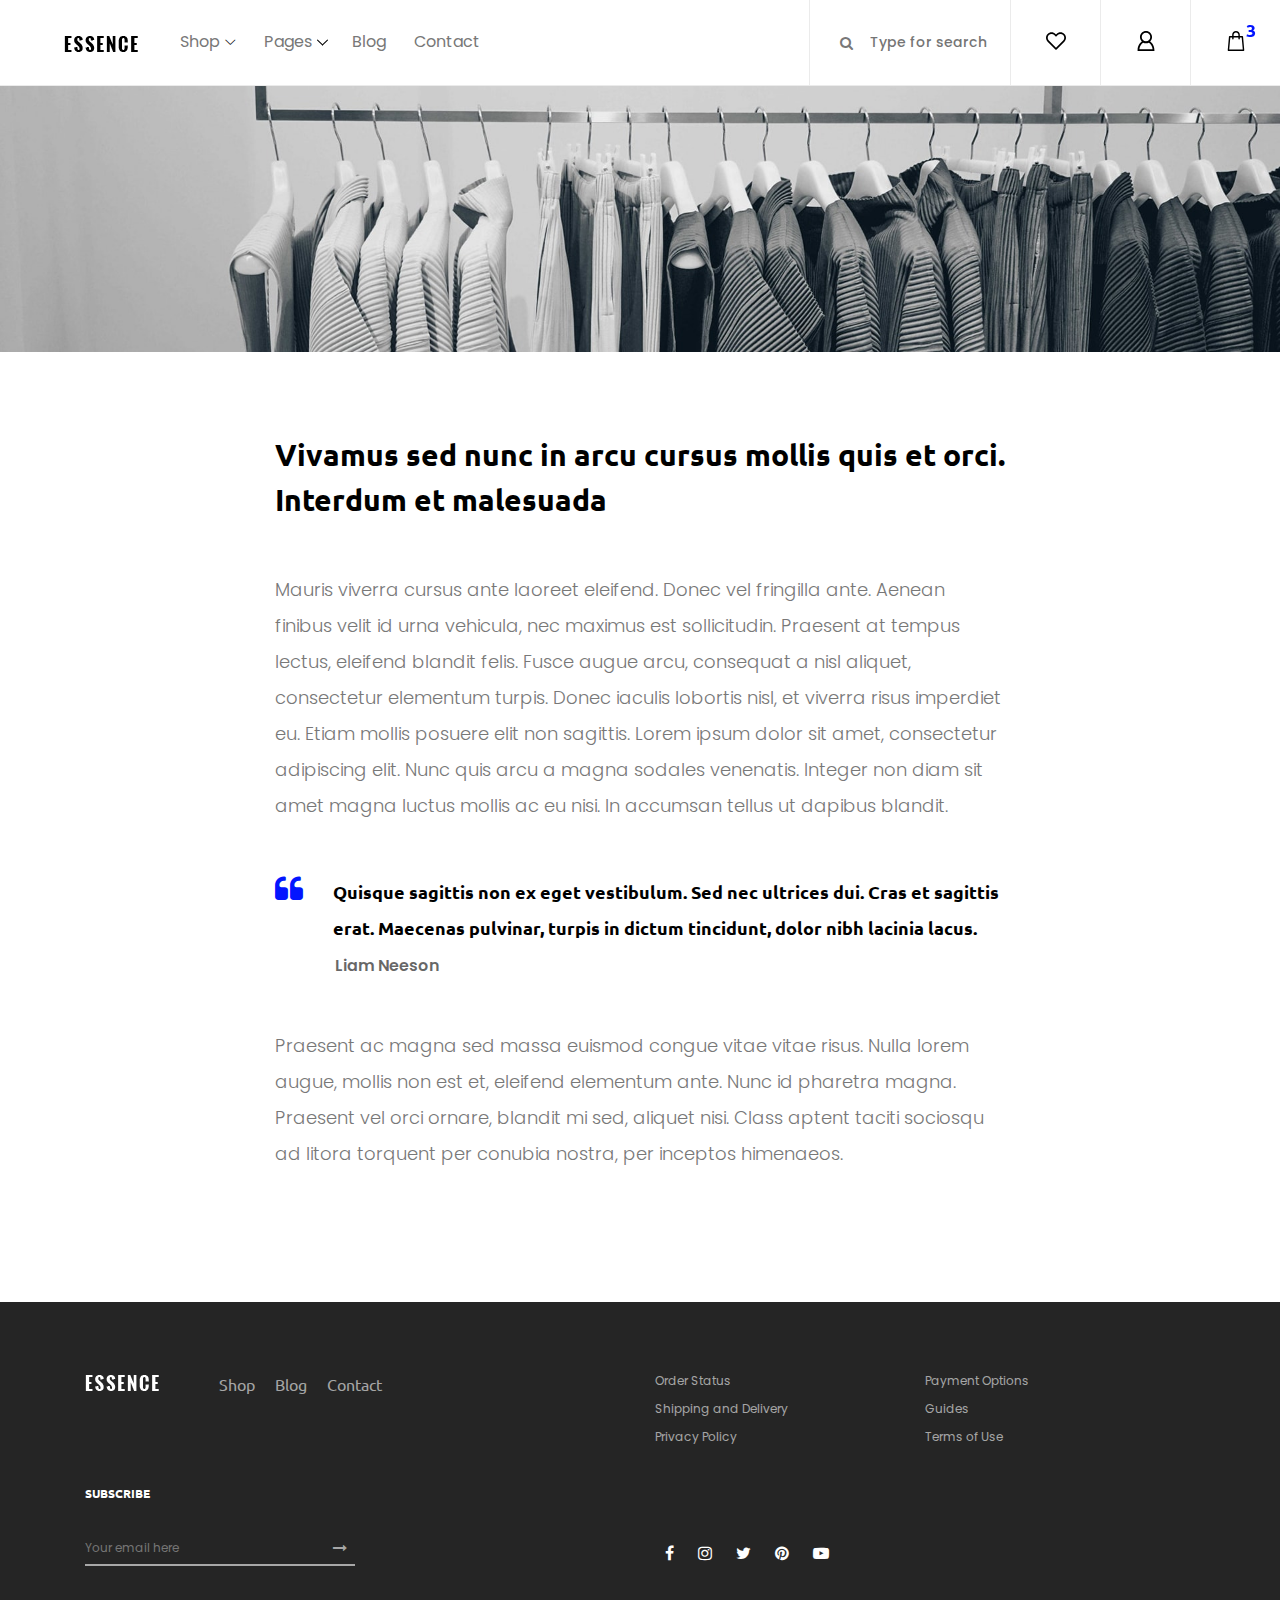
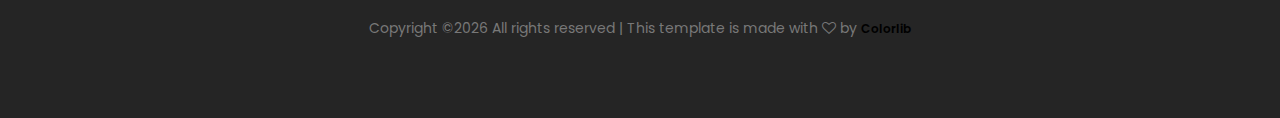
<file: regular-page.html>
<!DOCTYPE html>
<html lang="en">

<head>
    <meta charset="UTF-8">
    <meta name="description" content="">
    <meta http-equiv="X-UA-Compatible" content="IE=edge">
    <meta name="viewport" content="width=device-width, initial-scale=1, shrink-to-fit=no">
    <!-- The above 4 meta tags *must* come first in the head; any other head content must come *after* these tags -->

    <!-- Title  -->
    <title>Essence - Fashion Ecommerce Template</title>

    <!-- Favicon  -->
    <link rel="icon" href="img/core-img/favicon.ico">

    <!-- Core Style CSS -->
    <link rel="stylesheet" href="css/core-style.css">
    <link rel="stylesheet" href="style.css">

</head>

<body>
    <!-- ##### Header Area Start ##### -->
    <header class="header_area">
        <div class="classy-nav-container breakpoint-off d-flex align-items-center justify-content-between">
            <!-- Classy Menu -->
            <nav class="classy-navbar" id="essenceNav">
                <!-- Logo -->
                <a class="nav-brand" href="index.html"><img src="img/core-img/logo.png" alt=""></a>
                <!-- Navbar Toggler -->
                <div class="classy-navbar-toggler">
                    <span class="navbarToggler"><span></span><span></span><span></span></span>
                </div>
                <!-- Menu -->
                <div class="classy-menu">
                    <!-- close btn -->
                    <div class="classycloseIcon">
                        <div class="cross-wrap"><span class="top"></span><span class="bottom"></span></div>
                    </div>
                    <!-- Nav Start -->
                    <div class="classynav">
                        <ul>
                            <li><a href="#">Shop</a>
                                <div class="megamenu">
                                    <ul class="single-mega cn-col-4">
                                        <li class="title">Women's Collection</li>
                                        <li><a href="shop.html">Dresses</a></li>
                                        <li><a href="shop.html">Blouses &amp; Shirts</a></li>
                                        <li><a href="shop.html">T-shirts</a></li>
                                        <li><a href="shop.html">Rompers</a></li>
                                        <li><a href="shop.html">Bras &amp; Panties</a></li>
                                    </ul>
                                    <ul class="single-mega cn-col-4">
                                        <li class="title">Men's Collection</li>
                                        <li><a href="shop.html">T-Shirts</a></li>
                                        <li><a href="shop.html">Polo</a></li>
                                        <li><a href="shop.html">Shirts</a></li>
                                        <li><a href="shop.html">Jackets</a></li>
                                        <li><a href="shop.html">Trench</a></li>
                                    </ul>
                                    <ul class="single-mega cn-col-4">
                                        <li class="title">Kid's Collection</li>
                                        <li><a href="shop.html">Dresses</a></li>
                                        <li><a href="shop.html">Shirts</a></li>
                                        <li><a href="shop.html">T-shirts</a></li>
                                        <li><a href="shop.html">Jackets</a></li>
                                        <li><a href="shop.html">Trench</a></li>
                                    </ul>
                                    <div class="single-mega cn-col-4">
                                        <img src="img/bg-img/bg-6.jpg" alt="">
                                    </div>
                                </div>
                            </li>
                            <li><a href="#">Pages</a>
                                <ul class="dropdown">
                                    <li><a href="index.html">Home</a></li>
                                    <li><a href="shop.html">Shop</a></li>
                                    <li><a href="single-product-details.html">Product Details</a></li>
                                    <li><a href="checkout.html">Checkout</a></li>
                                    <li><a href="blog.html">Blog</a></li>
                                    <li><a href="single-blog.html">Single Blog</a></li>
                                    <li><a href="regular-page.html">Regular Page</a></li>
                                    <li><a href="contact.html">Contact</a></li>
                                </ul>
                            </li>
                            <li><a href="blog.html">Blog</a></li>
                            <li><a href="contact.html">Contact</a></li>
                        </ul>
                    </div>
                    <!-- Nav End -->
                </div>
            </nav>

            <!-- Header Meta Data -->
            <div class="header-meta d-flex clearfix justify-content-end">
                <!-- Search Area -->
                <div class="search-area">
                    <form action="#" method="post">
                        <input type="search" name="search" id="headerSearch" placeholder="Type for search">
                        <button type="submit"><i class="fa fa-search" aria-hidden="true"></i></button>
                    </form>
                </div>
                <!-- Favourite Area -->
                <div class="favourite-area">
                    <a href="#"><img src="img/core-img/heart.svg" alt=""></a>
                </div>
                <!-- User Login Info -->
                <div class="user-login-info">
                    <a href="#"><img src="img/core-img/user.svg" alt=""></a>
                </div>
                <!-- Cart Area -->
                <div class="cart-area">
                    <a href="#" id="essenceCartBtn"><img src="img/core-img/bag.svg" alt=""> <span>3</span></a>
                </div>
            </div>

        </div>
    </header>
    <!-- ##### Header Area End ##### -->

    <!-- ##### Right Side Cart Area ##### -->
    <div class="cart-bg-overlay"></div>

    <div class="right-side-cart-area">

        <!-- Cart Button -->
        <div class="cart-button">
            <a href="#" id="rightSideCart"><img src="img/core-img/bag.svg" alt=""> <span>3</span></a>
        </div>

        <div class="cart-content d-flex">

            <!-- Cart List Area -->
            <div class="cart-list">
                <!-- Single Cart Item -->
                <div class="single-cart-item">
                    <a href="#" class="product-image">
                        <img src="img/product-img/product-1.jpg" class="cart-thumb" alt="">
                        <!-- Cart Item Desc -->
                        <div class="cart-item-desc">
                          <span class="product-remove"><i class="fa fa-close" aria-hidden="true"></i></span>
                            <span class="badge">Mango</span>
                            <h6>Button Through Strap Mini Dress</h6>
                            <p class="size">Size: S</p>
                            <p class="color">Color: Red</p>
                            <p class="price">$45.00</p>
                        </div>
                    </a>
                </div>

                <!-- Single Cart Item -->
                <div class="single-cart-item">
                    <a href="#" class="product-image">
                        <img src="img/product-img/product-2.jpg" class="cart-thumb" alt="">
                        <!-- Cart Item Desc -->
                        <div class="cart-item-desc">
                          <span class="product-remove"><i class="fa fa-close" aria-hidden="true"></i></span>
                            <span class="badge">Mango</span>
                            <h6>Button Through Strap Mini Dress</h6>
                            <p class="size">Size: S</p>
                            <p class="color">Color: Red</p>
                            <p class="price">$45.00</p>
                        </div>
                    </a>
                </div>

                <!-- Single Cart Item -->
                <div class="single-cart-item">
                    <a href="#" class="product-image">
                        <img src="img/product-img/product-3.jpg" class="cart-thumb" alt="">
                        <!-- Cart Item Desc -->
                        <div class="cart-item-desc">
                          <span class="product-remove"><i class="fa fa-close" aria-hidden="true"></i></span>
                            <span class="badge">Mango</span>
                            <h6>Button Through Strap Mini Dress</h6>
                            <p class="size">Size: S</p>
                            <p class="color">Color: Red</p>
                            <p class="price">$45.00</p>
                        </div>
                    </a>
                </div>
            </div>

            <!-- Cart Summary -->
            <div class="cart-amount-summary">

                <h2>Summary</h2>
                <ul class="summary-table">
                    <li><span>subtotal:</span> <span>$220</span></li>
                    <li><span>delivery:</span> <span>Free</span></li>
                    <li><span>discount:</span> <span>-15%</span></li>
                    <li><span>total:</span> <span>$180</span></li>
                </ul>
                <div class="checkout-btn mt-100">
                    <a href="checkout.html" class="btn essence-btn">check out</a>
                </div>
            </div>
        </div>
    </div>
    <!-- ##### Right Side Cart End ##### -->

    <!-- ##### Blog Wrapper Area Start ##### -->
    <div class="single-blog-wrapper">

        <!-- Single Blog Post Thumb -->
        <div class="single-blog-post-thumb">
            <img src="img/bg-img/bg-8.jpg" alt="">
        </div>

        <div class="container">
            <div class="row justify-content-center">
                <div class="col-12 col-md-8">
                    <div class="regular-page-content-wrapper section-padding-80">
                        <div class="regular-page-text">
                            <h2>Vivamus sed nunc in arcu cursus mollis quis et orci. Interdum et malesuada</h2>
                            <p>Mauris viverra cursus ante laoreet eleifend. Donec vel fringilla ante. Aenean finibus velit id urna vehicula, nec maximus est sollicitudin. Praesent at tempus lectus, eleifend blandit felis. Fusce augue arcu, consequat a nisl aliquet, consectetur elementum turpis. Donec iaculis lobortis nisl, et viverra risus imperdiet eu. Etiam mollis posuere elit non sagittis. Lorem ipsum dolor sit amet, consectetur adipiscing elit. Nunc quis arcu a magna sodales venenatis. Integer non diam sit amet magna luctus mollis ac eu nisi. In accumsan tellus ut dapibus blandit.</p>

                            <blockquote>
                                <h6><i class="fa fa-quote-left" aria-hidden="true"></i> Quisque sagittis non ex eget vestibulum. Sed nec ultrices dui. Cras et sagittis erat. Maecenas pulvinar, turpis in dictum tincidunt, dolor nibh lacinia lacus.</h6>
                                <span>Liam Neeson</span>
                            </blockquote>

                            <p>Praesent ac magna sed massa euismod congue vitae vitae risus. Nulla lorem augue, mollis non est et, eleifend elementum ante. Nunc id pharetra magna. Praesent vel orci ornare, blandit mi sed, aliquet nisi. Class aptent taciti sociosqu ad litora torquent per conubia nostra, per inceptos himenaeos.</p>
                        </div>
                    </div>
                </div>
            </div>
        </div>
    </div>
    <!-- ##### Blog Wrapper Area End ##### -->

    <!-- ##### Footer Area Start ##### -->
    <footer class="footer_area clearfix">
        <div class="container">
            <div class="row">
                <!-- Single Widget Area -->
                <div class="col-12 col-md-6">
                    <div class="single_widget_area d-flex mb-30">
                        <!-- Logo -->
                        <div class="footer-logo mr-50">
                            <a href="#"><img src="img/core-img/logo2.png" alt=""></a>
                        </div>
                        <!-- Footer Menu -->
                        <div class="footer_menu">
                            <ul>
                                <li><a href="shop.html">Shop</a></li>
                                <li><a href="blog.html">Blog</a></li>
                                <li><a href="contact.html">Contact</a></li>
                            </ul>
                        </div>
                    </div>
                </div>
                <!-- Single Widget Area -->
                <div class="col-12 col-md-6">
                    <div class="single_widget_area mb-30">
                        <ul class="footer_widget_menu">
                            <li><a href="#">Order Status</a></li>
                            <li><a href="#">Payment Options</a></li>
                            <li><a href="#">Shipping and Delivery</a></li>
                            <li><a href="#">Guides</a></li>
                            <li><a href="#">Privacy Policy</a></li>
                            <li><a href="#">Terms of Use</a></li>
                        </ul>
                    </div>
                </div>
            </div>

            <div class="row align-items-end">
                <!-- Single Widget Area -->
                <div class="col-12 col-md-6">
                    <div class="single_widget_area">
                        <div class="footer_heading mb-30">
                            <h6>Subscribe</h6>
                        </div>
                        <div class="subscribtion_form">
                            <form action="#" method="post">
                                <input type="email" name="mail" class="mail" placeholder="Your email here">
                                <button type="submit" class="submit"><i class="fa fa-long-arrow-right" aria-hidden="true"></i></button>
                            </form>
                        </div>
                    </div>
                </div>
                <!-- Single Widget Area -->
                <div class="col-12 col-md-6">
                    <div class="single_widget_area">
                        <div class="footer_social_area">
                            <a href="#" data-toggle="tooltip" data-placement="top" title="Facebook"><i class="fa fa-facebook" aria-hidden="true"></i></a>
                            <a href="#" data-toggle="tooltip" data-placement="top" title="Instagram"><i class="fa fa-instagram" aria-hidden="true"></i></a>
                            <a href="#" data-toggle="tooltip" data-placement="top" title="Twitter"><i class="fa fa-twitter" aria-hidden="true"></i></a>
                            <a href="#" data-toggle="tooltip" data-placement="top" title="Pinterest"><i class="fa fa-pinterest" aria-hidden="true"></i></a>
                            <a href="#" data-toggle="tooltip" data-placement="top" title="Youtube"><i class="fa fa-youtube-play" aria-hidden="true"></i></a>
                        </div>
                    </div>
                </div>
            </div>
<div class="row mt-5">
                <div class="col-md-12 text-center">
                    <p>
                        <!-- Link back to Colorlib can't be removed. Template is licensed under CC BY 3.0. -->
    Copyright &copy;<script>document.write(new Date().getFullYear());</script> All rights reserved | This template is made with <i class="fa fa-heart-o" aria-hidden="true"></i> by <a href="https://colorlib.com" target="_blank">Colorlib</a>
    <!-- Link back to Colorlib can't be removed. Template is licensed under CC BY 3.0. -->
                    </p>
                </div>
            </div>
            
        </div>
    </footer>
    <!-- ##### Footer Area End ##### -->

    <!-- jQuery (Necessary for All JavaScript Plugins) -->
    <script src="js/jquery/jquery-2.2.4.min.js"></script>
    <!-- Popper js -->
    <script src="js/popper.min.js"></script>
    <!-- Bootstrap js -->
    <script src="js/bootstrap.min.js"></script>
    <!-- Plugins js -->
    <script src="js/plugins.js"></script>
    <!-- Classy Nav js -->
    <script src="js/classy-nav.min.js"></script>
    <!-- Active js -->
    <script src="js/active.js"></script>
    <script src="js/remove.js"></script>

</body>

</html>
</file>
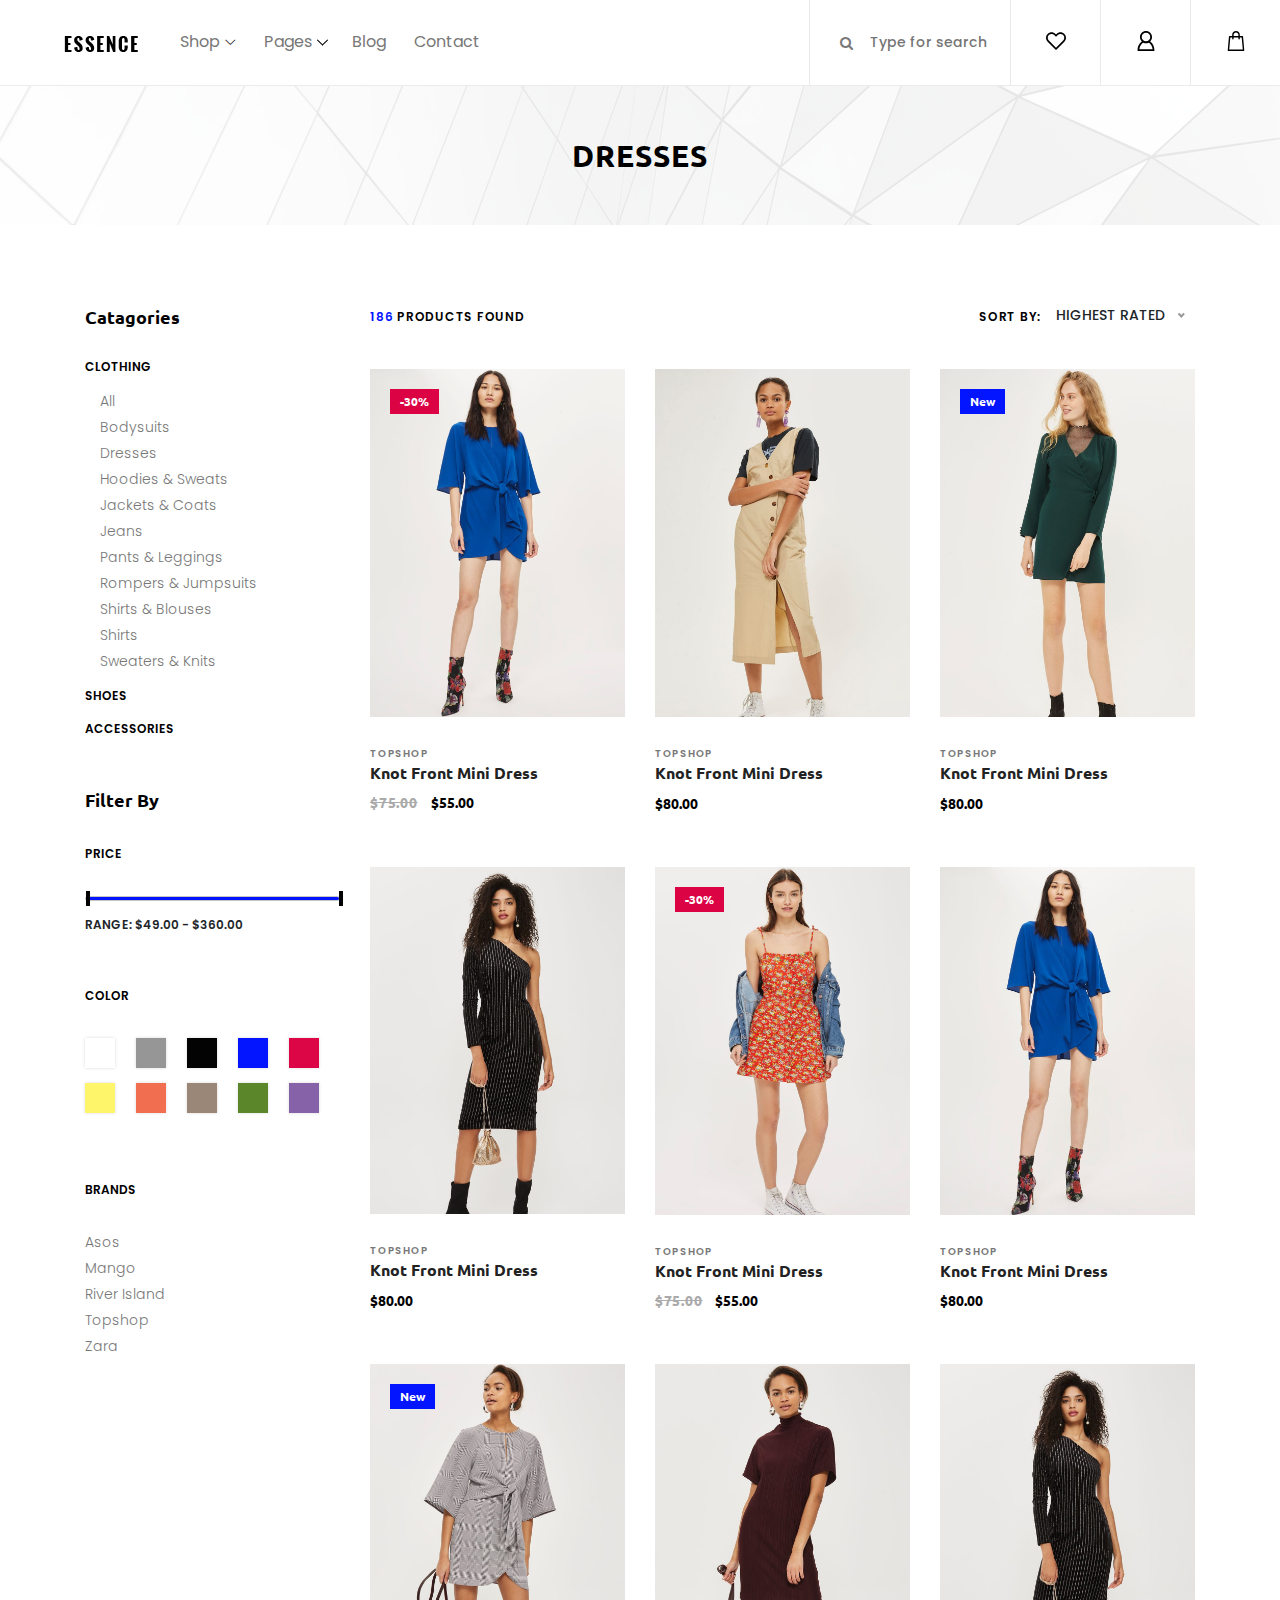
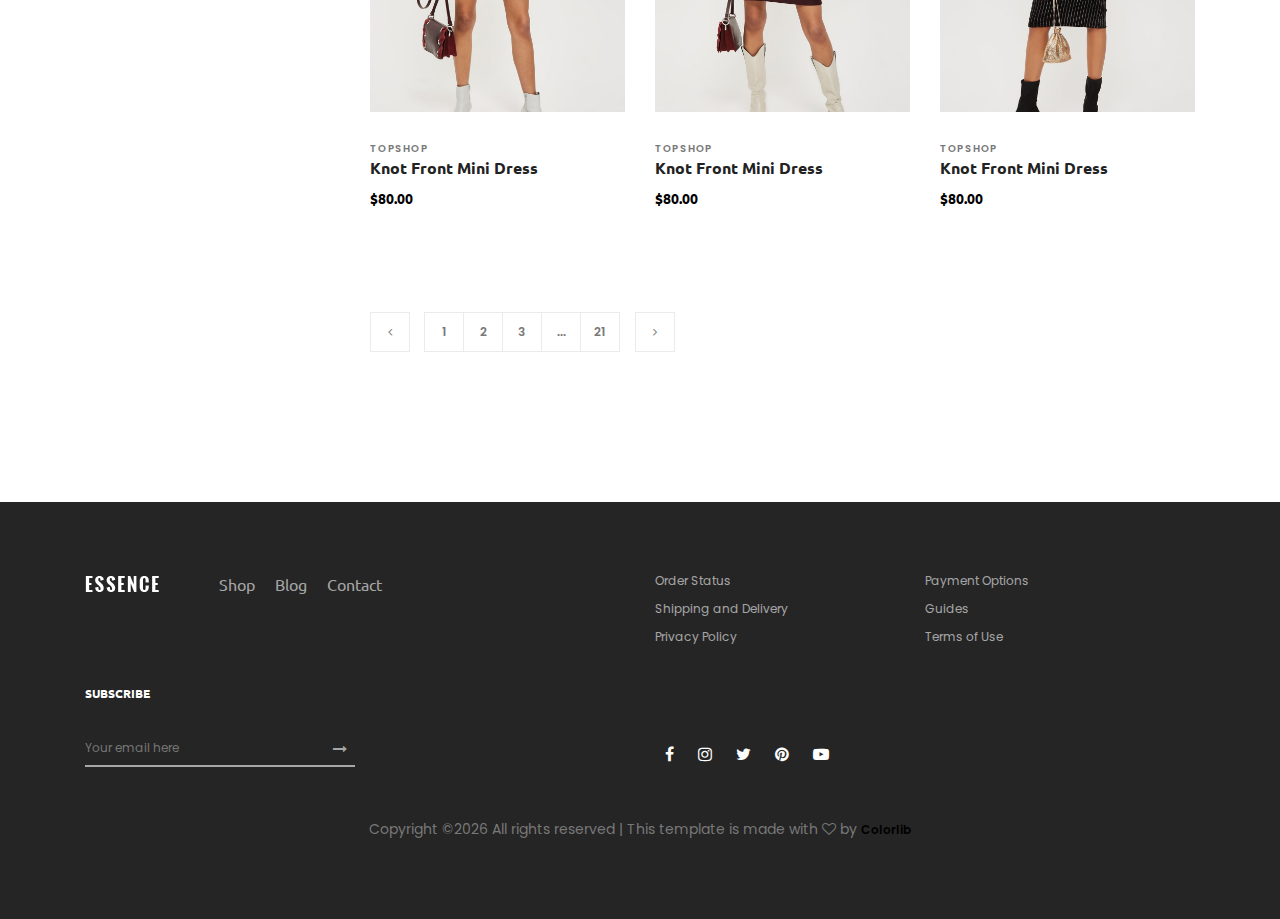
<file: shop.html>
<!DOCTYPE html>
<html lang="en">

<head>
    <meta charset="UTF-8">
    <meta name="description" content="">
    <meta http-equiv="X-UA-Compatible" content="IE=edge">
    <meta name="viewport" content="width=device-width, initial-scale=1, shrink-to-fit=no">
    <!-- The above 4 meta tags *must* come first in the head; any other head content must come *after* these tags -->

    <!-- Title  -->
    <title>Essence - Fashion Ecommerce Template</title>

    <!-- Favicon  -->
    <link rel="icon" href="img/core-img/favicon.ico">

    <!-- Core Style CSS -->
    <link rel="stylesheet" href="css/core-style.css">
    <link rel="stylesheet" href="style.css">

</head>

<body>
    <!-- ##### Header Area Start ##### -->
    <header class="header_area">
        <div class="classy-nav-container breakpoint-off d-flex align-items-center justify-content-between">
            <!-- Classy Menu -->
            <nav class="classy-navbar" id="essenceNav">
                <!-- Logo -->
                <a class="nav-brand" href="index.html"><img src="img/core-img/logo.png" alt=""></a>
                <!-- Navbar Toggler -->
                <div class="classy-navbar-toggler">
                    <span class="navbarToggler"><span></span><span></span><span></span></span>
                </div>
                <!-- Menu -->
                <div class="classy-menu">
                    <!-- close btn -->
                    <div class="classycloseIcon">
                        <div class="cross-wrap"><span class="top"></span><span class="bottom"></span></div>
                    </div>
                    <!-- Nav Start -->
                    <div class="classynav">
                        <ul>
                            <li><a href="#">Shop</a>
                                <div class="megamenu">
                                    <ul class="single-mega cn-col-4">
                                        <li class="title">Women's Collection</li>
                                        <li><a href="shop.html">Dresses</a></li>
                                        <li><a href="shop.html">Blouses &amp; Shirts</a></li>
                                        <li><a href="shop.html">T-shirts</a></li>
                                        <li><a href="shop.html">Rompers</a></li>
                                        <li><a href="shop.html">Bras &amp; Panties</a></li>
                                    </ul>
                                    <ul class="single-mega cn-col-4">
                                        <li class="title">Men's Collection</li>
                                        <li><a href="shop.html">T-Shirts</a></li>
                                        <li><a href="shop.html">Polo</a></li>
                                        <li><a href="shop.html">Shirts</a></li>
                                        <li><a href="shop.html">Jackets</a></li>
                                        <li><a href="shop.html">Trench</a></li>
                                    </ul>
                                    <ul class="single-mega cn-col-4">
                                        <li class="title">Kid's Collection</li>
                                        <li><a href="shop.html">Dresses</a></li>
                                        <li><a href="shop.html">Shirts</a></li>
                                        <li><a href="shop.html">T-shirts</a></li>
                                        <li><a href="shop.html">Jackets</a></li>
                                        <li><a href="shop.html">Trench</a></li>
                                    </ul>
                                    <div class="single-mega cn-col-4">
                                        <img src="img/bg-img/bg-6.jpg" alt="">
                                    </div>
                                </div>
                            </li>
                            <li><a href="#">Pages</a>
                                <ul class="dropdown">
                                    <li><a href="index.html">Home</a></li>
                                    <li><a href="shop.html">Shop</a></li>
                                    <li><a href="single-product-details.html">Product Details</a></li>
                                    <li><a href="checkout.html">Checkout</a></li>
                                    <li><a href="blog.html">Blog</a></li>
                                    <li><a href="single-blog.html">Single Blog</a></li>
                                    <li><a href="regular-page.html">Regular Page</a></li>
                                    <li><a href="contact.html">Contact</a></li>
                                </ul>
                            </li>
                            <li><a href="blog.html">Blog</a></li>
                            <li><a href="contact.html">Contact</a></li>
                        </ul>
                    </div>
                    <!-- Nav End -->
                </div>
            </nav>

            <!-- Header Meta Data -->
            <div class="header-meta d-flex clearfix justify-content-end">
                <!-- Search Area -->
                <div class="search-area">
                    <form action="#" method="post">
                        <input type="search" name="search" id="headerSearch" placeholder="Type for search">
                        <button type="submit"><i class="fa fa-search" aria-hidden="true"></i></button>
                    </form>
                </div>
                <!-- Favourite Area -->
                <div class="favourite-area">
                    <a href="#"><img src="img/core-img/heart.svg" alt=""></a>
                </div>
                <!-- User Login Info -->
                <div class="user-login-info">
                    <a href="#"><img src="img/core-img/user.svg" alt=""></a>
                   
                </div>
           
                <!-- Cart Area -->
                <div class="cart-area">
                    <a href="#" id="essenceCartBtn"><img src="img/core-img/bag.svg" alt=""> </a>
                </div>
            </div>

        </div>
    </header>
    <!-- ##### Header Area End ##### -->

    <!-- ##### Right Side Cart Area ##### -->
    <div class="cart-bg-overlay"></div>

    <div class="right-side-cart-area">

        <!-- Cart Button -->
        <div class="cart-button">
            <a href="#" id="rightSideCart"><img src="img/core-img/bag.svg" alt=""></a>
        </div>

        <div class="cart-content d-flex">

            <!-- Cart List Area -->
            <div class="cart-list">
                <!-- Single Cart Item -->
                <div class="single-cart-item">
                    <a href="#" class="product-image">
                        <img src="img/product-img/product-1.jpg" class="cart-thumb" alt="">
                        <!-- Cart Item Desc -->
                        <div class="cart-item-desc">
                          <span class="product-remove"><i class="fa fa-close" aria-hidden="true"></i></span>
                            <span class="badge">Mango</span>
                            <h6>Button Through Strap Mini Dress</h6>
                            <p class="size">Size: S</p>
                            <p class="color">Color: Red</p>
                            <p class="price">$45.00</p>
                        </div>
                    </a>
                </div>

                <!-- Single Cart Item -->
                <div class="single-cart-item">
                    <a href="#" class="product-image">
                        <img src="img/product-img/product-2.jpg" class="cart-thumb" alt="">
                        <!-- Cart Item Desc -->
                        <div class="cart-item-desc">
                          <span class="product-remove"><i class="fa fa-close" aria-hidden="true"></i></span>
                            <span class="badge">Mango</span>
                            <h6>Button Through Strap Mini Dress</h6>
                            <p class="size">Size: S</p>
                            <p class="color">Color: Red</p>
                            <p class="price">$45.00</p>
                        </div>
                    </a>
                </div>

                <!-- Single Cart Item -->
                <div class="single-cart-item">
                    <a href="#" class="product-image">
                        <img src="img/product-img/product-3.jpg" class="cart-thumb" alt="">
                        <!-- Cart Item Desc -->
                        <div class="cart-item-desc">
                          <span class="product-remove"><i class="fa fa-close" aria-hidden="true"></i></span>
                            <span class="badge">Mango</span>
                            <h6>Button Through Strap Mini Dress</h6>
                            <p class="size">Size: S</p>
                            <p class="color">Color: Red</p>
                            <p class="price">$45.00</p>
                        </div>
                    </a>
                </div>
            </div>

            <!-- Cart Summary -->
            <div class="cart-amount-summary">

                <h2>Summary</h2>
                <ul class="summary-table">
                    <li><span>subtotal:</span> <span>$220</span></li>
                    <li><span>delivery:</span> <span>Free</span></li>
                    <li><span>discount:</span> <span>-15%</span></li>
                    <li><span>total:</span> <span>$180</span></li>
                </ul>
                <div class="checkout-btn mt-100">
                    <a href="checkout.html" class="btn essence-btn">check out</a>
                </div>
            </div>
        </div>
    </div>
    <!-- ##### Right Side Cart End ##### -->

    <!-- ##### Breadcumb Area Start ##### -->
    <div class="breadcumb_area bg-img" style="background-image: url(img/bg-img/breadcumb.jpg);">
        <div class="container h-100">
            <div class="row h-100 align-items-center">
                <div class="col-12">
                    <div class="page-title text-center">
                        <h2>dresses</h2>
                    </div>
                </div>
            </div>
        </div>
    </div>
    <!-- ##### Breadcumb Area End ##### -->

    <!-- ##### Shop Grid Area Start ##### -->
    <section class="shop_grid_area section-padding-80">
        <div class="container">
            <div class="row">
                <div class="col-12 col-md-4 col-lg-3">
                    <div class="shop_sidebar_area">

                        <!-- ##### Single Widget ##### -->
                        <div class="widget catagory mb-50">
                            <!-- Widget Title -->
                            <h6 class="widget-title mb-30">Catagories</h6>

                            <!--  Catagories  -->
                            <div class="catagories-menu">
                                <ul id="menu-content2" class="menu-content collapse show">
                                    <!-- Single Item -->
                                    <li data-toggle="collapse" data-target="#clothing">
                                        <a href="#">clothing</a>
                                        <ul class="sub-menu collapse show" id="clothing">
                                            <li><a href="#">All</a></li>
                                            <li><a href="#">Bodysuits</a></li>
                                            <li><a href="#">Dresses</a></li>
                                            <li><a href="#">Hoodies &amp; Sweats</a></li>
                                            <li><a href="#">Jackets &amp; Coats</a></li>
                                            <li><a href="#">Jeans</a></li>
                                            <li><a href="#">Pants &amp; Leggings</a></li>
                                            <li><a href="#">Rompers &amp; Jumpsuits</a></li>
                                            <li><a href="#">Shirts &amp; Blouses</a></li>
                                            <li><a href="#">Shirts</a></li>
                                            <li><a href="#">Sweaters &amp; Knits</a></li>
                                        </ul>
                                    </li>
                                    <!-- Single Item -->
                                    <li data-toggle="collapse" data-target="#shoes" class="collapsed">
                                        <a href="#">shoes</a>
                                        <ul class="sub-menu collapse" id="shoes">
                                            <li><a href="#">All</a></li>
                                            <li><a href="#">Bodysuits</a></li>
                                            <li><a href="#">Dresses</a></li>
                                            <li><a href="#">Hoodies &amp; Sweats</a></li>
                                            <li><a href="#">Jackets &amp; Coats</a></li>
                                            <li><a href="#">Jeans</a></li>
                                            <li><a href="#">Pants &amp; Leggings</a></li>
                                            <li><a href="#">Rompers &amp; Jumpsuits</a></li>
                                            <li><a href="#">Shirts &amp; Blouses</a></li>
                                            <li><a href="#">Shirts</a></li>
                                            <li><a href="#">Sweaters &amp; Knits</a></li>
                                        </ul>
                                    </li>
                                    <!-- Single Item -->
                                    <li data-toggle="collapse" data-target="#accessories" class="collapsed">
                                        <a href="#">accessories</a>
                                        <ul class="sub-menu collapse" id="accessories">
                                            <li><a href="#">All</a></li>
                                            <li><a href="#">Bodysuits</a></li>
                                            <li><a href="#">Dresses</a></li>
                                            <li><a href="#">Hoodies &amp; Sweats</a></li>
                                            <li><a href="#">Jackets &amp; Coats</a></li>
                                            <li><a href="#">Jeans</a></li>
                                            <li><a href="#">Pants &amp; Leggings</a></li>
                                            <li><a href="#">Rompers &amp; Jumpsuits</a></li>
                                            <li><a href="#">Shirts &amp; Blouses</a></li>
                                            <li><a href="#">Shirts</a></li>
                                            <li><a href="#">Sweaters &amp; Knits</a></li>
                                        </ul>
                                    </li>
                                </ul>
                            </div>
                        </div>

                        <!-- ##### Single Widget ##### -->
                        <div class="widget price mb-50">
                            <!-- Widget Title -->
                            <h6 class="widget-title mb-30">Filter by</h6>
                            <!-- Widget Title 2 -->
                            <p class="widget-title2 mb-30">Price</p>

                            <div class="widget-desc">
                                <div class="slider-range">
                                    <div data-min="49" data-max="360" data-unit="$" class="slider-range-price ui-slider ui-slider-horizontal ui-widget ui-widget-content ui-corner-all" data-value-min="49" data-value-max="360" data-label-result="Range:">
                                        <div class="ui-slider-range ui-widget-header ui-corner-all"></div>
                                        <span class="ui-slider-handle ui-state-default ui-corner-all" tabindex="0"></span>
                                        <span class="ui-slider-handle ui-state-default ui-corner-all" tabindex="0"></span>
                                    </div>
                                    <div class="range-price">Range: $49.00 - $360.00</div>
                                </div>
                            </div>
                        </div>

                        <!-- ##### Single Widget ##### -->
                        <div class="widget color mb-50">
                            <!-- Widget Title 2 -->
                            <p class="widget-title2 mb-30">Color</p>
                            <div class="widget-desc">
                                <ul class="d-flex">
                                    <li><a href="#" class="color1"></a></li>
                                    <li><a href="#" class="color2"></a></li>
                                    <li><a href="#" class="color3"></a></li>
                                    <li><a href="#" class="color4"></a></li>
                                    <li><a href="#" class="color5"></a></li>
                                    <li><a href="#" class="color6"></a></li>
                                    <li><a href="#" class="color7"></a></li>
                                    <li><a href="#" class="color8"></a></li>
                                    <li><a href="#" class="color9"></a></li>
                                    <li><a href="#" class="color10"></a></li>
                                </ul>
                            </div>
                        </div>

                        <!-- ##### Single Widget ##### -->
                        <div class="widget brands mb-50">
                            <!-- Widget Title 2 -->
                            <p class="widget-title2 mb-30">Brands</p>
                            <div class="widget-desc">
                                <ul>
                                    <li><a href="#">Asos</a></li>
                                    <li><a href="#">Mango</a></li>
                                    <li><a href="#">River Island</a></li>
                                    <li><a href="#">Topshop</a></li>
                                    <li><a href="#">Zara</a></li>
                                </ul>
                            </div>
                        </div>
                    </div>
                </div>

                <div class="col-12 col-md-8 col-lg-9">
                    <div class="shop_grid_product_area">
                        <div class="row">
                            <div class="col-12">
                                <div class="product-topbar d-flex align-items-center justify-content-between">
                                    <!-- Total Products -->
                                    <div class="total-products">
                                        <p><span>186</span> products found</p>
                                    </div>
                                    <!-- Sorting -->
                                    <div class="product-sorting d-flex">
                                        <p>Sort by:</p>
                                        <form action="#" method="get">
                                            <select name="select" id="sortByselect">
                                                <option value="value">Highest Rated</option>
                                                <option value="value">Newest</option>
                                                <option value="value">Price: $$ - $</option>
                                                <option value="value">Price: $ - $$</option>
                                            </select>
                                            <input type="submit" class="d-none" value="">
                                        </form>
                                    </div>
                                </div>
                            </div>
                        </div>

                        <div class="row">

                            <!-- Single Product -->
                            <div class="col-12 col-sm-6 col-lg-4">
                                <div class="single-product-wrapper">
                                    <!-- Product Image -->
                                    <div class="product-img">
                                        <img src="img/product-img/product-1.jpg" alt="">
                                        <!-- Hover Thumb -->
                                        <img class="hover-img" src="img/product-img/product-2.jpg" alt="">

                                        <!-- Product Badge -->
                                        <div class="product-badge offer-badge">
                                            <span>-30%</span>
                                        </div>
                                        <!-- Favourite -->
                                        <div class="product-favourite">
                                            <a href="#" class="favme fa fa-heart"></a>
                                        </div>
                                    </div>

                                    <!-- Product Description -->
                                    <div id="01" class="product-description">
                                        <span>topshop</span>
                                        <a href="single-product-details.html">
                                            <h6 >Knot Front Mini Dress</h6>
                                        </a>
                                        <p class="product-price"><span class="old-price">$75.00</span> $55.00</p>

                                        <!-- Hover Content -->
                                        <div class="hover-content">
                                            <!-- Add to Cart -->
                                            <div class="add-to-cart-btn">
                                                <a addCart href="#" class="btn essence-btn">Add to Cart</a>
                                            </div>
                                        </div>
                                    </div>
                                </div>
                            </div>

                            <!-- Single Product -->
                            <div class="col-12 col-sm-6 col-lg-4">
                                <div class="single-product-wrapper">
                                    <!-- Product Image -->
                                    <div class="product-img">
                                        <img src="img/product-img/product-2.jpg" alt="">
                                        <!-- Hover Thumb -->
                                        <img class="hover-img" src="img/product-img/product-3.jpg" alt="">

                                        <!-- Favourite -->
                                        <div class="product-favourite">
                                            <a href="#" class="favme fa fa-heart"></a>
                                        </div>
                                    </div>

                                    <!-- Product Description -->
                                    <div id="02" class="product-description">
                                        <span>topshop</span>
                                        <a href="single-product-details.html">
                                            <h6 >Knot Front Mini Dress</h6>
                                        </a>
                                        <p class="product-price">$80.00</p>

                                        <!-- Hover Content -->
                                        <div class="hover-content">
                                            <!-- Add to Cart -->
                                            <div class="add-to-cart-btn">
                                                <a addCart href="#" class="btn essence-btn">Add to Cart</a>
                                            </div>
                                        </div>
                                    </div>
                                </div>
                            </div>

                            <!-- Single Product -->
                            <div class="col-12 col-sm-6 col-lg-4">
                                <div class="single-product-wrapper">
                                    <!-- Product Image -->
                                    <div class="product-img">
                                        <img src="img/product-img/product-3.jpg" alt="">
                                        <!-- Hover Thumb -->
                                        <img class="hover-img" src="img/product-img/product-4.jpg" alt="">

                                        <!-- Product Badge -->
                                        <div class="product-badge new-badge">
                                            <span>New</span>
                                        </div>

                                        <!-- Favourite -->
                                        <div class="product-favourite">
                                            <a href="#" class="favme fa fa-heart"></a>
                                        </div>
                                    </div>

                                    <!-- Product Description -->
                                    <div id="03" class="product-description">
                                        <span>topshop</span>
                                        <a href="single-product-details.html">
                                            <h6>Knot Front Mini Dress</h6>
                                        </a>
                                        <p class="product-price">$80.00</p>

                                        <!-- Hover Content -->
                                        <div class="hover-content">
                                            <!-- Add to Cart -->
                                            <div class="add-to-cart-btn">
                                                <a addCart href="#" class="btn essence-btn">Add to Cart</a>
                                            </div>
                                        </div>
                                    </div>
                                </div>
                            </div>

                            <!-- Single Product -->
                            <div class="col-12 col-sm-6 col-lg-4">
                                <div class="single-product-wrapper">
                                    <!-- Product Image -->
                                    <div class="product-img">
                                        <img src="img/product-img/product-4.jpg" alt="">
                                        <!-- Hover Thumb -->
                                        <img class="hover-img" src="img/product-img/product-5.jpg" alt="">

                                        <!-- Favourite -->
                                        <div class="product-favourite">
                                            <a href="#" class="favme fa fa-heart"></a>
                                        </div>
                                    </div>

                                    <!-- Product Description -->
                                    <div id="04" class="product-description">
                                        <span>topshop</span>
                                        <a href="single-product-details.html">
                                            <h6>Knot Front Mini Dress</h6>
                                        </a>
                                        <p class="product-price">$80.00</p>

                                        <!-- Hover Content -->
                                        <div class="hover-content">
                                            <!-- Add to Cart -->
                                            <div class="add-to-cart-btn">
                                                <a addCart href="#" class="btn essence-btn">Add to Cart</a>
                                            </div>
                                        </div>
                                    </div>
                                </div>
                            </div>

                            <!-- Single Product -->
                            <div class="col-12 col-sm-6 col-lg-4">
                                <div class="single-product-wrapper">
                                    <!-- Product Image -->
                                    <div class="product-img">
                                        <img src="img/product-img/product-5.jpg" alt="">
                                        <!-- Hover Thumb -->
                                        <img class="hover-img" src="img/product-img/product-6.jpg" alt="">

                                        <!-- Product Badge -->
                                        <div class="product-badge offer-badge">
                                            <span>-30%</span>
                                        </div>

                                        <!-- Favourite -->
                                        <div class="product-favourite">
                                            <a href="#" class="favme fa fa-heart"></a>
                                        </div>
                                    </div>

                                    <!-- Product Description -->
                                    <div id="05" class="product-description">
                                        <span>topshop</span>
                                        <a href="single-product-details.html">
                                            <h6>Knot Front Mini Dress</h6>
                                        </a>
                                        <p class="product-price"><span class="old-price">$75.00</span> $55.00</p>

                                        <!-- Hover Content -->
                                        <div class="hover-content">
                                            <!-- Add to Cart -->
                                            <div class="add-to-cart-btn">
                                                <a addCart href="#" class="btn essence-btn">Add to Cart</a>
                                            </div>
                                        </div>
                                    </div>
                                </div>
                            </div>

                            <!-- Single Product -->
                            <div class="col-12 col-sm-6 col-lg-4">
                                <div class="single-product-wrapper">
                                    <!-- Product Image -->
                                    <div class="product-img">
                                        <img src="img/product-img/product-6.jpg" alt="">
                                        <!-- Hover Thumb -->
                                        <img class="hover-img" src="img/product-img/product-7.jpg" alt="">

                                        <!-- Favourite -->
                                        <div class="product-favourite">
                                            <a href="#" class="favme fa fa-heart"></a>
                                        </div>
                                    </div>

                                    <!-- Product Description -->
                                    <div id="06" class="product-description">
                                        <span>topshop</span>
                                        <a href="single-product-details.html">
                                            <h6>Knot Front Mini Dress</h6>
                                        </a>
                                        <p class="product-price">$80.00</p>

                                        <!-- Hover Content -->
                                        <div class="hover-content">
                                            <!-- Add to Cart -->
                                            <div class="add-to-cart-btn">
                                                <a addCart href="#" class="btn essence-btn">Add to Cart</a>
                                            </div>
                                        </div>
                                    </div>
                                </div>
                            </div>

                            <!-- Single Product -->
                            <div class="col-12 col-sm-6 col-lg-4">
                                <div class="single-product-wrapper">
                                    <!-- Product Image -->
                                    <div class="product-img">
                                        <img src="img/product-img/product-7.jpg" alt="">
                                        <!-- Hover Thumb -->
                                        <img class="hover-img" src="img/product-img/product-8.jpg" alt="">

                                        <!-- Product Badge -->
                                        <div class="product-badge new-badge">
                                            <span>New</span>
                                        </div>

                                        <!-- Favourite -->
                                        <div class="product-favourite">
                                            <a href="#" class="favme fa fa-heart"></a>
                                        </div>
                                    </div>

                                    <!-- Product Description -->
                                    <div id="07" class="product-description">
                                        <span>topshop</span>
                                        <a href="single-product-details.html">
                                            <h6>Knot Front Mini Dress</h6>
                                        </a>
                                        <p class="product-price">$80.00</p>

                                        <!-- Hover Content -->
                                        <div class="hover-content">
                                            <!-- Add to Cart -->
                                            <div class="add-to-cart-btn">
                                                <a addCart href="#" class="btn essence-btn">Add to Cart</a>
                                            </div>
                                        </div>
                                    </div>
                                </div>
                            </div>

                            <!-- Single Product -->
                            <div class="col-12 col-sm-6 col-lg-4">
                                <div class="single-product-wrapper">
                                    <!-- Product Image -->
                                    <div class="product-img">
                                        <img src="img/product-img/product-8.jpg" alt="">
                                        <!-- Hover Thumb -->
                                        <img class="hover-img" src="img/product-img/product-9.jpg" alt="">
                                        
                                        <!-- Favourite -->
                                        <div class="product-favourite">
                                            <a href="#" class="favme fa fa-heart"></a>
                                        </div>
                                    </div>

                                    <!-- Product Description -->
                                    <div id="08" class="product-description">
                                        <span>topshop</span>
                                        <a href="single-product-details.html">
                                            <h6 >Knot Front Mini Dress</h6>
                                        </a>
                                        <p class="product-price">$80.00</p>

                                        <!-- Hover Content -->
                                        <div class="hover-content">
                                            <!-- Add to Cart -->
                                            <div class="add-to-cart-btn">
                                                <a addCart href="#" class="btn essence-btn">Add to Cart</a>
                                            </div>
                                        </div>
                                    </div>
                                </div>
                            </div>

                            <!-- Single Product -->
                            <div class="col-12 col-sm-6 col-lg-4">
                                <div class="single-product-wrapper">
                                    <!-- Product Image -->
                                    <div class="product-img">
                                        <img src="img/product-img/product-9.jpg" alt="">
                                        <!-- Hover Thumb -->
                                        <img class="hover-img" src="img/product-img/product-1.jpg" alt="">

                                        <!-- Favourite -->
                                        <div class="product-favourite">
                                            <a href="#" class="favme fa fa-heart"></a>
                                        </div>
                                    </div>

                                    <!-- Product Description -->
                                    <div id="09" class="product-description">
                                        <span>topshop</span>
                                        <a href="single-product-details.html">
                                            <h6>Knot Front Mini Dress</h6>
                                        </a>
                                        <p class="product-price">$80.00</p>

                                        <!-- Hover Content -->
                                        <div class="hover-content">
                                            <!-- Add to Cart -->
                                            <div class="add-to-cart-btn">
                                                <a addCart href="#" class="btn essence-btn">Add to Cart</a>
                                            </div>
                                        </div>
                                    </div>
                                </div>
                            </div>

                        </div>
                    </div>
                    <!-- Pagination -->
                    <nav aria-label="navigation">
                        <ul class="pagination mt-50 mb-70">
                            <li class="page-item"><a class="page-link" href="#"><i class="fa fa-angle-left"></i></a></li>
                            <li class="page-item"><a class="page-link" href="#">1</a></li>
                            <li class="page-item"><a class="page-link" href="#">2</a></li>
                            <li class="page-item"><a class="page-link" href="#">3</a></li>
                            <li class="page-item"><a class="page-link" href="#">...</a></li>
                            <li class="page-item"><a class="page-link" href="#">21</a></li>
                            <li class="page-item"><a class="page-link" href="#"><i class="fa fa-angle-right"></i></a></li>
                        </ul>
                    </nav>
                </div>
            </div>
        </div>
    </section>
    <!-- ##### Shop Grid Area End ##### -->

    <!-- ##### Footer Area Start ##### -->
    <footer class="footer_area clearfix">
        <div class="container">
            <div class="row">
                <!-- Single Widget Area -->
                <div class="col-12 col-md-6">
                    <div class="single_widget_area d-flex mb-30">
                        <!-- Logo -->
                        <div class="footer-logo mr-50">
                            <a href="#"><img src="img/core-img/logo2.png" alt=""></a>
                        </div>
                        <!-- Footer Menu -->
                        <div class="footer_menu">
                            <ul>
                                <li><a href="shop.html">Shop</a></li>
                                <li><a href="blog.html">Blog</a></li>
                                <li><a href="contact.html">Contact</a></li>
                            </ul>
                        </div>
                    </div>
                </div>
                <!-- Single Widget Area -->
                <div class="col-12 col-md-6">
                    <div class="single_widget_area mb-30">
                        <ul class="footer_widget_menu">
                            <li><a href="#">Order Status</a></li>
                            <li><a href="#">Payment Options</a></li>
                            <li><a href="#">Shipping and Delivery</a></li>
                            <li><a href="#">Guides</a></li>
                            <li><a href="#">Privacy Policy</a></li>
                            <li><a href="#">Terms of Use</a></li>
                        </ul>
                    </div>
                </div>
            </div>

            <div class="row align-items-end">
                <!-- Single Widget Area -->
                <div class="col-12 col-md-6">
                    <div class="single_widget_area">
                        <div class="footer_heading mb-30">
                            <h6>Subscribe</h6>
                        </div>
                        <div class="subscribtion_form">
                            <form action="#" method="post">
                                <input type="email" name="mail" class="mail" placeholder="Your email here">
                                <button type="submit" class="submit"><i class="fa fa-long-arrow-right" aria-hidden="true"></i></button>
                            </form>
                        </div>
                    </div>
                </div>
                <!-- Single Widget Area -->
                <div class="col-12 col-md-6">
                    <div class="single_widget_area">
                        <div class="footer_social_area">
                            <a href="#" data-toggle="tooltip" data-placement="top" title="Facebook"><i class="fa fa-facebook" aria-hidden="true"></i></a>
                            <a href="#" data-toggle="tooltip" data-placement="top" title="Instagram"><i class="fa fa-instagram" aria-hidden="true"></i></a>
                            <a href="#" data-toggle="tooltip" data-placement="top" title="Twitter"><i class="fa fa-twitter" aria-hidden="true"></i></a>
                            <a href="#" data-toggle="tooltip" data-placement="top" title="Pinterest"><i class="fa fa-pinterest" aria-hidden="true"></i></a>
                            <a href="#" data-toggle="tooltip" data-placement="top" title="Youtube"><i class="fa fa-youtube-play" aria-hidden="true"></i></a>
                        </div>
                    </div>
                </div>
            </div>

<div class="row mt-5">
                <div class="col-md-12 text-center">
                    <p>
                        <!-- Link back to Colorlib can't be removed. Template is licensed under CC BY 3.0. -->
    Copyright &copy;<script>document.write(new Date().getFullYear());</script> All rights reserved | This template is made with <i class="fa fa-heart-o" aria-hidden="true"></i> by <a href="https://colorlib.com" target="_blank">Colorlib</a>
    <!-- Link back to Colorlib can't be removed. Template is licensed under CC BY 3.0. -->
                    </p>
                </div>
            </div>

        </div>
    </footer>
    <!-- ##### Footer Area End ##### -->

    <!-- jQuery (Necessary for All JavaScript Plugins) -->
    <script src="js/jquery/jquery-2.2.4.min.js"></script>
    <!-- Popper js -->
    <script src="js/popper.min.js"></script>
    <!-- Bootstrap js -->
    <script src="js/bootstrap.min.js"></script>
    <!-- Plugins js -->
    <script src="js/plugins.js"></script>
    <!-- Classy Nav js -->
    <script src="js/classy-nav.min.js"></script>
    <!-- Active js -->
    <script src="js/active.js"></script>
<script src="js/cart1.js"></script>
<script src="js/remove.js"></script>
</body>

</html>
</file>
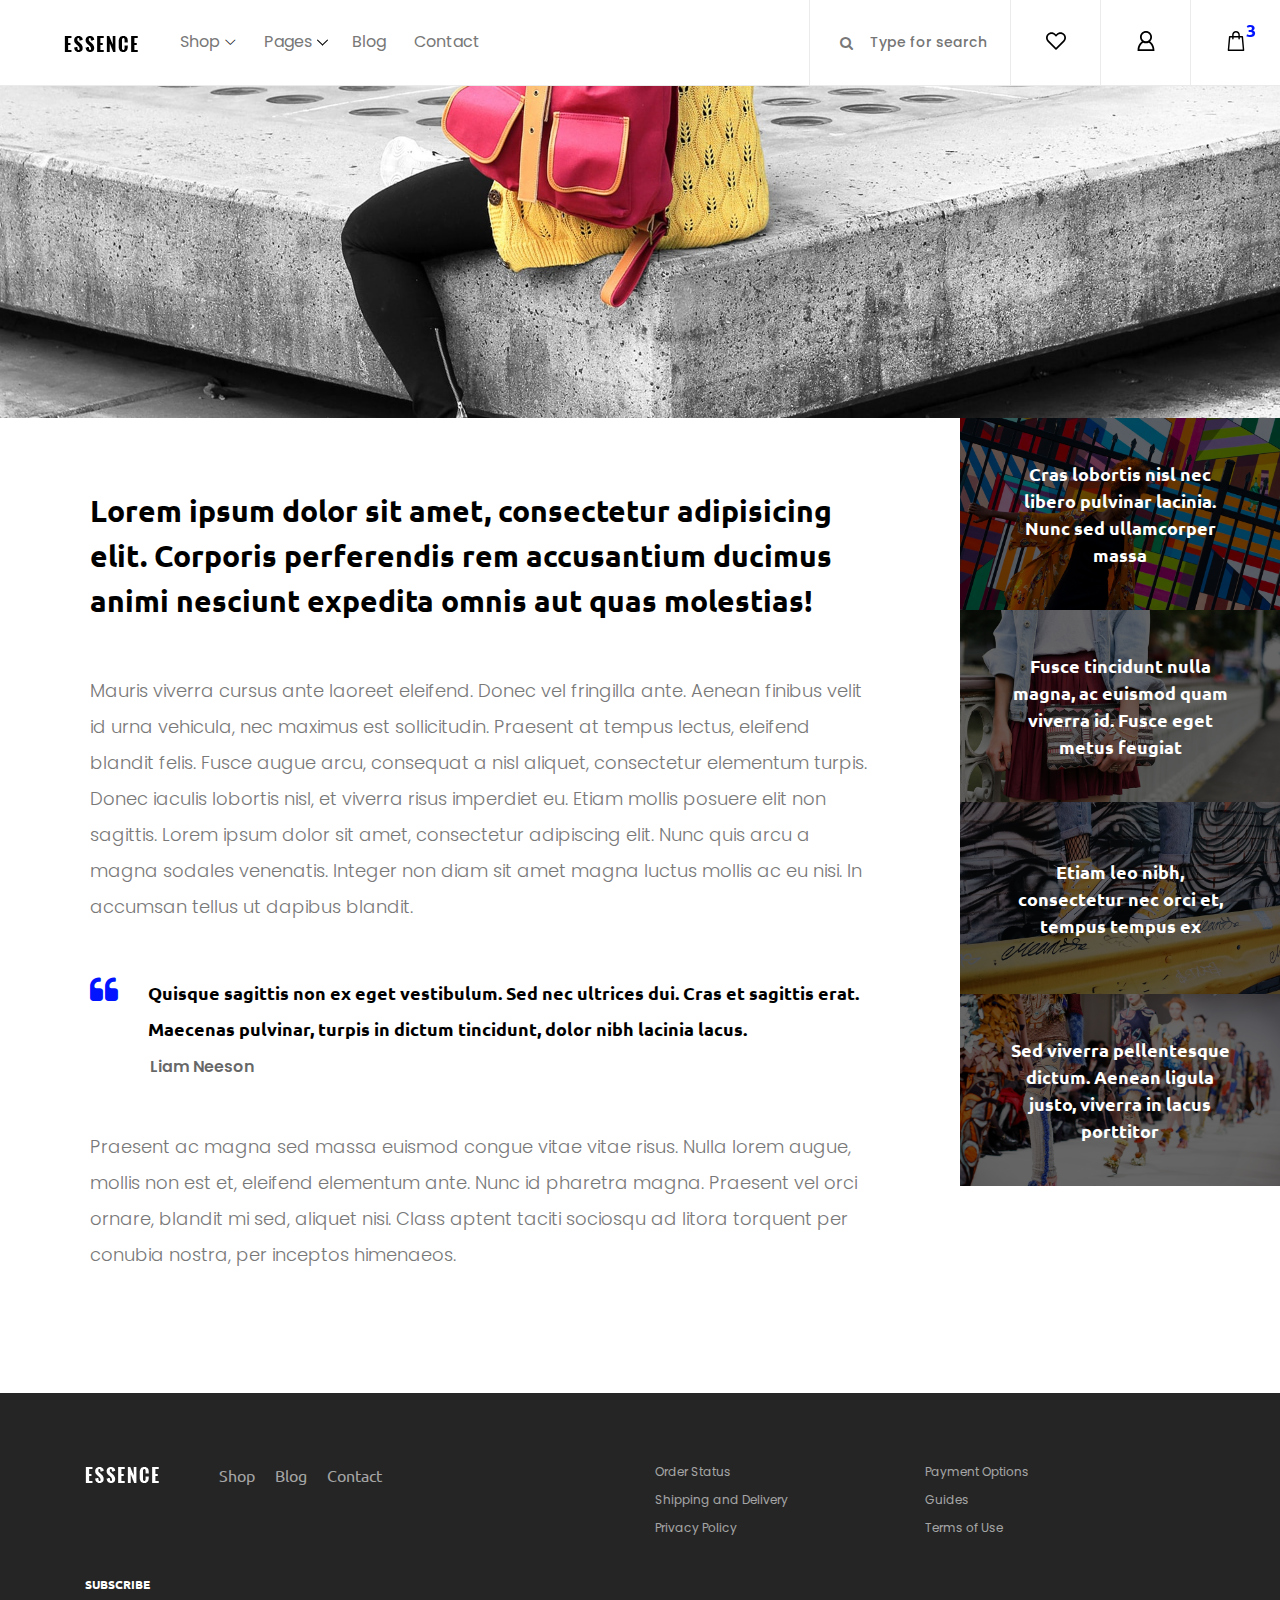
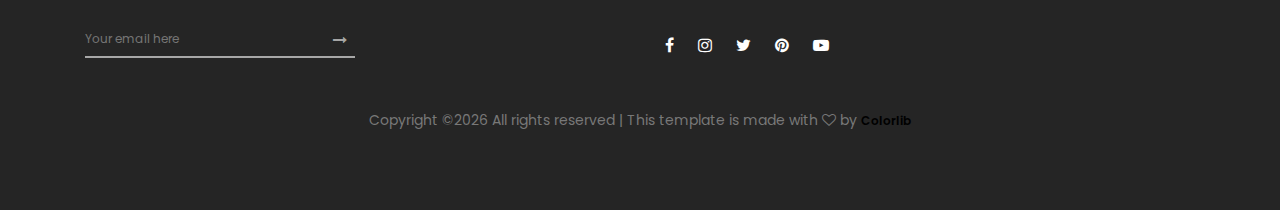
<file: single-blog.html>
<!DOCTYPE html>
<html lang="en">

<head>
    <meta charset="UTF-8">
    <meta name="description" content="">
    <meta http-equiv="X-UA-Compatible" content="IE=edge">
    <meta name="viewport" content="width=device-width, initial-scale=1, shrink-to-fit=no">
    <!-- The above 4 meta tags *must* come first in the head; any other head content must come *after* these tags -->

    <!-- Title  -->
    <title>Essence - Fashion Ecommerce Template</title>

    <!-- Favicon  -->
    <link rel="icon" href="img/core-img/favicon.ico">

    <!-- Core Style CSS -->
    <link rel="stylesheet" href="css/core-style.css">
    <link rel="stylesheet" href="style.css">

</head>

<body>
    <!-- ##### Header Area Start ##### -->
    <header class="header_area">
        <div class="classy-nav-container breakpoint-off d-flex align-items-center justify-content-between">
            <!-- Classy Menu -->
            <nav class="classy-navbar" id="essenceNav">
                <!-- Logo -->
                <a class="nav-brand" href="index.html"><img src="img/core-img/logo.png" alt=""></a>
                <!-- Navbar Toggler -->
                <div class="classy-navbar-toggler">
                    <span class="navbarToggler"><span></span><span></span><span></span></span>
                </div>
                <!-- Menu -->
                <div class="classy-menu">
                    <!-- close btn -->
                    <div class="classycloseIcon">
                        <div class="cross-wrap"><span class="top"></span><span class="bottom"></span></div>
                    </div>
                    <!-- Nav Start -->
                    <div class="classynav">
                        <ul>
                            <li><a href="#">Shop</a>
                                <div class="megamenu">
                                    <ul class="single-mega cn-col-4">
                                        <li class="title">Women's Collection</li>
                                        <li><a href="shop.html">Dresses</a></li>
                                        <li><a href="shop.html">Blouses &amp; Shirts</a></li>
                                        <li><a href="shop.html">T-shirts</a></li>
                                        <li><a href="shop.html">Rompers</a></li>
                                        <li><a href="shop.html">Bras &amp; Panties</a></li>
                                    </ul>
                                    <ul class="single-mega cn-col-4">
                                        <li class="title">Men's Collection</li>
                                        <li><a href="shop.html">T-Shirts</a></li>
                                        <li><a href="shop.html">Polo</a></li>
                                        <li><a href="shop.html">Shirts</a></li>
                                        <li><a href="shop.html">Jackets</a></li>
                                        <li><a href="shop.html">Trench</a></li>
                                    </ul>
                                    <ul class="single-mega cn-col-4">
                                        <li class="title">Kid's Collection</li>
                                        <li><a href="shop.html">Dresses</a></li>
                                        <li><a href="shop.html">Shirts</a></li>
                                        <li><a href="shop.html">T-shirts</a></li>
                                        <li><a href="shop.html">Jackets</a></li>
                                        <li><a href="shop.html">Trench</a></li>
                                    </ul>
                                    <div class="single-mega cn-col-4">
                                        <img src="img/bg-img/bg-6.jpg" alt="">
                                    </div>
                                </div>
                            </li>
                            <li><a href="#">Pages</a>
                                <ul class="dropdown">
                                    <li><a href="index.html">Home</a></li>
                                    <li><a href="shop.html">Shop</a></li>
                                    <li><a href="single-product-details.html">Product Details</a></li>
                                    <li><a href="checkout.html">Checkout</a></li>
                                    <li><a href="blog.html">Blog</a></li>
                                    <li><a href="single-blog.html">Single Blog</a></li>
                                    <li><a href="regular-page.html">Regular Page</a></li>
                                    <li><a href="contact.html">Contact</a></li>
                                </ul>
                            </li>
                            <li><a href="blog.html">Blog</a></li>
                            <li><a href="contact.html">Contact</a></li>
                        </ul>
                    </div>
                    <!-- Nav End -->
                </div>
            </nav>

            <!-- Header Meta Data -->
            <div class="header-meta d-flex clearfix justify-content-end">
                <!-- Search Area -->
                <div class="search-area">
                    <form action="#" method="post">
                        <input type="search" name="search" id="headerSearch" placeholder="Type for search">
                        <button type="submit"><i class="fa fa-search" aria-hidden="true"></i></button>
                    </form>
                </div>
                <!-- Favourite Area -->
                <div class="favourite-area">
                    <a href="#"><img src="img/core-img/heart.svg" alt=""></a>
                </div>
                <!-- User Login Info -->
                <div class="user-login-info">
                    <a href="#"><img src="img/core-img/user.svg" alt=""></a>
                </div>
                <!-- Cart Area -->
                <div class="cart-area">
                    <a href="#" id="essenceCartBtn"><img src="img/core-img/bag.svg" alt=""> <span>3</span></a>
                </div>
            </div>

        </div>
    </header>
    <!-- ##### Header Area End ##### -->

    <!-- ##### Right Side Cart Area ##### -->
    <div class="cart-bg-overlay"></div>

    <div class="right-side-cart-area">

        <!-- Cart Button -->
        <div class="cart-button">
            <a href="#" id="rightSideCart"><img src="img/core-img/bag.svg" alt=""> <span>3</span></a>
        </div>

        <div class="cart-content d-flex">

            <!-- Cart List Area -->
            <div class="cart-list">
                <!-- Single Cart Item -->
                <div class="single-cart-item">
                    <a href="#" class="product-image">
                        <img src="img/product-img/product-1.jpg" class="cart-thumb" alt="">
                        <!-- Cart Item Desc -->
                        <div class="cart-item-desc">
                          <span class="product-remove"><i class="fa fa-close" aria-hidden="true"></i></span>
                            <span class="badge">Mango</span>
                            <h6>Button Through Strap Mini Dress</h6>
                            <p class="size">Size: S</p>
                            <p class="color">Color: Red</p>
                            <p class="price">$45.00</p>
                        </div>
                    </a>
                </div>

                <!-- Single Cart Item -->
                <div class="single-cart-item">
                    <a href="#" class="product-image">
                        <img src="img/product-img/product-2.jpg" class="cart-thumb" alt="">
                        <!-- Cart Item Desc -->
                        <div class="cart-item-desc">
                          <span class="product-remove"><i class="fa fa-close" aria-hidden="true"></i></span>
                            <span class="badge">Mango</span>
                            <h6>Button Through Strap Mini Dress</h6>
                            <p class="size">Size: S</p>
                            <p class="color">Color: Red</p>
                            <p class="price">$45.00</p>
                        </div>
                    </a>
                </div>

                <!-- Single Cart Item -->
                <div class="single-cart-item">
                    <a href="#" class="product-image">
                        <img src="img/product-img/product-3.jpg" class="cart-thumb" alt="">
                        <!-- Cart Item Desc -->
                        <div class="cart-item-desc">
                          <span class="product-remove"><i class="fa fa-close" aria-hidden="true"></i></span>
                            <span class="badge">Mango</span>
                            <h6>Button Through Strap Mini Dress</h6>
                            <p class="size">Size: S</p>
                            <p class="color">Color: Red</p>
                            <p class="price">$45.00</p>
                        </div>
                    </a>
                </div>
            </div>

            <!-- Cart Summary -->
            <div class="cart-amount-summary">

                <h2>Summary</h2>
                <ul class="summary-table">
                    <li><span>subtotal:</span> <span>$274.00</span></li>
                    <li><span>delivery:</span> <span>Free</span></li>
                    <li><span>discount:</span> <span>-15%</span></li>
                    <li><span>total:</span> <span>$232.00</span></li>
                </ul>
                <div class="checkout-btn mt-100">
                    <a href="checkout.html" class="btn essence-btn">check out</a>
                </div>
            </div>
        </div>
    </div>
    <!-- ##### Right Side Cart End ##### -->

    <!-- ##### Blog Wrapper Area Start ##### -->
    <div class="single-blog-wrapper">

        <!-- Single Blog Post Thumb -->
        <div class="single-blog-post-thumb">
            <img src="img/bg-img/bg-7.jpg" alt="">
        </div>

        <!-- Single Blog Content Wrap -->
        <div class="single-blog-content-wrapper d-flex">

            <!-- Blog Content -->
            <div class="single-blog--text">
                <h2>Lorem ipsum dolor sit amet, consectetur adipisicing elit. Corporis perferendis rem accusantium ducimus animi nesciunt expedita omnis aut quas molestias!</h2>
                <p>Mauris viverra cursus ante laoreet eleifend. Donec vel fringilla ante. Aenean finibus velit id urna vehicula, nec maximus est sollicitudin. Praesent at tempus lectus, eleifend blandit felis. Fusce augue arcu, consequat a nisl aliquet, consectetur elementum turpis. Donec iaculis lobortis nisl, et viverra risus imperdiet eu. Etiam mollis posuere elit non sagittis. Lorem ipsum dolor sit amet, consectetur adipiscing elit. Nunc quis arcu a magna sodales venenatis. Integer non diam sit amet magna luctus mollis ac eu nisi. In accumsan tellus ut dapibus blandit.</p>

                <blockquote>
                    <h6><i class="fa fa-quote-left" aria-hidden="true"></i> Quisque sagittis non ex eget vestibulum. Sed nec ultrices dui. Cras et sagittis erat. Maecenas pulvinar, turpis in dictum tincidunt, dolor nibh lacinia lacus.</h6>
                    <span>Liam Neeson</span>
                </blockquote>

                <p>Praesent ac magna sed massa euismod congue vitae vitae risus. Nulla lorem augue, mollis non est et, eleifend elementum ante. Nunc id pharetra magna. Praesent vel orci ornare, blandit mi sed, aliquet nisi. Class aptent taciti sociosqu ad litora torquent per conubia nostra, per inceptos himenaeos.</p>
            </div>

            <!-- Related Blog Post -->
            <div class="related-blog-post">
                <!-- Single Related Blog Post -->
                <div class="single-related-blog-post">
                    <img src="img/bg-img/rp1.jpg" alt="">
                    <a href="#">
                        <h5>Cras lobortis nisl nec libero pulvinar lacinia. Nunc sed ullamcorper massa</h5>
                    </a>
                </div>
                <!-- Single Related Blog Post -->
                <div class="single-related-blog-post">
                    <img src="img/bg-img/rp2.jpg" alt="">
                    <a href="#">
                        <h5>Fusce tincidunt nulla magna, ac euismod quam viverra id. Fusce eget metus feugiat</h5>
                    </a>
                </div>
                <!-- Single Related Blog Post -->
                <div class="single-related-blog-post">
                    <img src="img/bg-img/rp3.jpg" alt="">
                    <a href="#">
                        <h5>Etiam leo nibh, consectetur nec orci et, tempus tempus ex</h5>
                    </a>
                </div>
                <!-- Single Related Blog Post -->
                <div class="single-related-blog-post">
                    <img src="img/bg-img/rp4.jpg" alt="">
                    <a href="#">
                        <h5>Sed viverra pellentesque dictum. Aenean ligula justo, viverra in lacus porttitor</h5>
                    </a>
                </div>
            </div>

        </div>
    </div>
    <!-- ##### Blog Wrapper Area End ##### -->

    <!-- ##### Footer Area Start ##### -->
    <footer class="footer_area clearfix">
        <div class="container">
            <div class="row">
                <!-- Single Widget Area -->
                <div class="col-12 col-md-6">
                    <div class="single_widget_area d-flex mb-30">
                        <!-- Logo -->
                        <div class="footer-logo mr-50">
                            <a href="#"><img src="img/core-img/logo2.png" alt=""></a>
                        </div>
                        <!-- Footer Menu -->
                        <div class="footer_menu">
                            <ul>
                                <li><a href="shop.html">Shop</a></li>
                                <li><a href="blog.html">Blog</a></li>
                                <li><a href="contact.html">Contact</a></li>
                            </ul>
                        </div>
                    </div>
                </div>
                <!-- Single Widget Area -->
                <div class="col-12 col-md-6">
                    <div class="single_widget_area mb-30">
                        <ul class="footer_widget_menu">
                            <li><a href="#">Order Status</a></li>
                            <li><a href="#">Payment Options</a></li>
                            <li><a href="#">Shipping and Delivery</a></li>
                            <li><a href="#">Guides</a></li>
                            <li><a href="#">Privacy Policy</a></li>
                            <li><a href="#">Terms of Use</a></li>
                        </ul>
                    </div>
                </div>
            </div>

            <div class="row align-items-end">
                <!-- Single Widget Area -->
                <div class="col-12 col-md-6">
                    <div class="single_widget_area">
                        <div class="footer_heading mb-30">
                            <h6>Subscribe</h6>
                        </div>
                        <div class="subscribtion_form">
                            <form action="#" method="post">
                                <input type="email" name="mail" class="mail" placeholder="Your email here">
                                <button type="submit" class="submit"><i class="fa fa-long-arrow-right" aria-hidden="true"></i></button>
                            </form>
                        </div>
                    </div>
                </div>
                <!-- Single Widget Area -->
                <div class="col-12 col-md-6">
                    <div class="single_widget_area">
                        <div class="footer_social_area">
                            <a href="#" data-toggle="tooltip" data-placement="top" title="Facebook"><i class="fa fa-facebook" aria-hidden="true"></i></a>
                            <a href="#" data-toggle="tooltip" data-placement="top" title="Instagram"><i class="fa fa-instagram" aria-hidden="true"></i></a>
                            <a href="#" data-toggle="tooltip" data-placement="top" title="Twitter"><i class="fa fa-twitter" aria-hidden="true"></i></a>
                            <a href="#" data-toggle="tooltip" data-placement="top" title="Pinterest"><i class="fa fa-pinterest" aria-hidden="true"></i></a>
                            <a href="#" data-toggle="tooltip" data-placement="top" title="Youtube"><i class="fa fa-youtube-play" aria-hidden="true"></i></a>
                        </div>
                    </div>
                </div>
            </div>

<div class="row mt-5">
                <div class="col-md-12 text-center">
                    <p>
                        <!-- Link back to Colorlib can't be removed. Template is licensed under CC BY 3.0. -->
    Copyright &copy;<script>document.write(new Date().getFullYear());</script> All rights reserved | This template is made with <i class="fa fa-heart-o" aria-hidden="true"></i> by <a href="https://colorlib.com" target="_blank">Colorlib</a>
    <!-- Link back to Colorlib can't be removed. Template is licensed under CC BY 3.0. -->
                    </p>
                </div>
            </div>

        </div>
    </footer>
    <!-- ##### Footer Area End ##### -->

    <!-- jQuery (Necessary for All JavaScript Plugins) -->
    <script src="js/jquery/jquery-2.2.4.min.js"></script>
    <!-- Popper js -->
    <script src="js/popper.min.js"></script>
    <!-- Bootstrap js -->
    <script src="js/bootstrap.min.js"></script>
    <!-- Plugins js -->
    <script src="js/plugins.js"></script>
    <!-- Classy Nav js -->
    <script src="js/classy-nav.min.js"></script>
    <!-- Active js -->
    <script src="js/active.js"></script>
<script src="js/cart1.js"></script>
<script src="js/remove.js"></script>
</body>

</html>
</file>
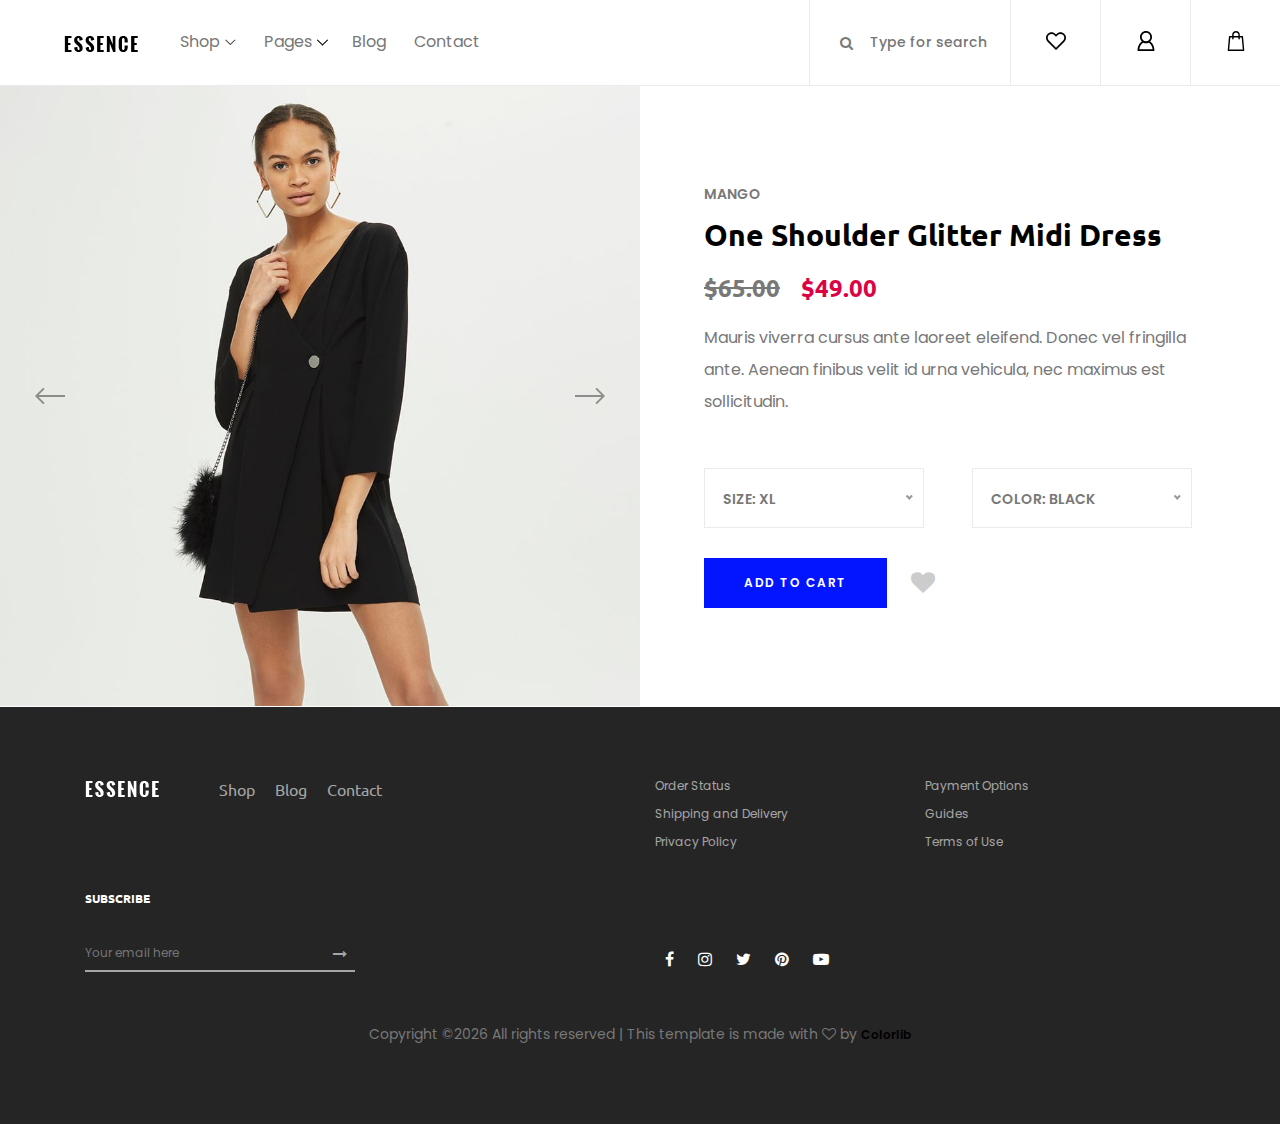
<file: single-product-details.html>
<!DOCTYPE html>
<html lang="en">

<head>
    <meta charset="UTF-8">
    <meta name="description" content="">
    <meta http-equiv="X-UA-Compatible" content="IE=edge">
    <meta name="viewport" content="width=device-width, initial-scale=1, shrink-to-fit=no">
    <!-- The above 4 meta tags *must* come first in the head; any other head content must come *after* these tags -->

    <!-- Title  -->
    <title>Essence - Fashion Ecommerce Template</title>

    <!-- Favicon  -->
    <link rel="icon" href="img/core-img/favicon.ico">

    <!-- Core Style CSS -->
    <link rel="stylesheet" href="css/core-style.css">
    <link rel="stylesheet" href="style.css">

</head>

<body>
    <!-- ##### Header Area Start ##### -->
    <header class="header_area">
        <div class="classy-nav-container breakpoint-off d-flex align-items-center justify-content-between">
            <!-- Classy Menu -->
            <nav class="classy-navbar" id="essenceNav">
                <!-- Logo -->
                <a class="nav-brand" href="index.html"><img src="img/core-img/logo.png" alt=""></a>
                <!-- Navbar Toggler -->
                <div class="classy-navbar-toggler">
                    <span class="navbarToggler"><span></span><span></span><span></span></span>
                </div>
                <!-- Menu -->
                <div class="classy-menu">
                    <!-- close btn -->
                    <div class="classycloseIcon">
                        <div class="cross-wrap"><span class="top"></span><span class="bottom"></span></div>
                    </div>
                    <!-- Nav Start -->
                    <div class="classynav">
                        <ul>
                            <li><a href="#">Shop</a>
                                <div class="megamenu">
                                    <ul class="single-mega cn-col-4">
                                        <li class="title">Women's Collection</li>
                                        <li><a href="shop.html">Dresses</a></li>
                                        <li><a href="shop.html">Blouses &amp; Shirts</a></li>
                                        <li><a href="shop.html">T-shirts</a></li>
                                        <li><a href="shop.html">Rompers</a></li>
                                        <li><a href="shop.html">Bras &amp; Panties</a></li>
                                    </ul>
                                    <ul class="single-mega cn-col-4">
                                        <li class="title">Men's Collection</li>
                                        <li><a href="shop.html">T-Shirts</a></li>
                                        <li><a href="shop.html">Polo</a></li>
                                        <li><a href="shop.html">Shirts</a></li>
                                        <li><a href="shop.html">Jackets</a></li>
                                        <li><a href="shop.html">Trench</a></li>
                                    </ul>
                                    <ul class="single-mega cn-col-4">
                                        <li class="title">Kid's Collection</li>
                                        <li><a href="shop.html">Dresses</a></li>
                                        <li><a href="shop.html">Shirts</a></li>
                                        <li><a href="shop.html">T-shirts</a></li>
                                        <li><a href="shop.html">Jackets</a></li>
                                        <li><a href="shop.html">Trench</a></li>
                                    </ul>
                                    <div class="single-mega cn-col-4">
                                        <img src="img/bg-img/bg-6.jpg" alt="">
                                    </div>
                                </div>
                            </li>
                            <li><a href="#">Pages</a>
                                <ul class="dropdown">
                                    <li><a href="index.html">Home</a></li>
                                    <li><a href="shop.html">Shop</a></li>
                                    <li><a href="single-product-details.html">Product Details</a></li>
                                    <li><a href="checkout.html">Checkout</a></li>
                                    <li><a href="blog.html">Blog</a></li>
                                    <li><a href="single-blog.html">Single Blog</a></li>
                                    <li><a href="regular-page.html">Regular Page</a></li>
                                    <li><a href="contact.html">Contact</a></li>
                                </ul>
                            </li>
                            <li><a href="blog.html">Blog</a></li>
                            <li><a href="contact.html">Contact</a></li>
                        </ul>
                    </div>
                    <!-- Nav End -->
                </div>
            </nav>

            <!-- Header Meta Data -->
            <div class="header-meta d-flex clearfix justify-content-end">
                <!-- Search Area -->
                <div class="search-area">
                    <form action="#" method="post">
                        <input type="search" name="search" id="headerSearch" placeholder="Type for search">
                        <button type="submit"><i class="fa fa-search" aria-hidden="true"></i></button>
                    </form>
                </div>
                <!-- Favourite Area -->
                <div class="favourite-area">
                    <a href="#"><img src="img/core-img/heart.svg" alt=""></a>
                </div>
                <!-- User Login Info -->
                <div class="user-login-info">
                    <a href="#"><img src="img/core-img/user.svg" alt=""></a>
                </div>
                <!-- Cart Area -->
                <div class="cart-area">
                    <a href="#" id="essenceCartBtn"><img src="img/core-img/bag.svg" alt=""> </a>
                </div>
            </div>

        </div>
    </header>
    <!-- ##### Header Area End ##### -->

    <!-- ##### Right Side Cart Area ##### -->
    <div class="cart-bg-overlay"></div>

    <div class="right-side-cart-area">

        <!-- Cart Button -->
        <div class="cart-button">
            <a href="#" id="rightSideCart"><img src="img/core-img/bag.svg" alt=""></a>
        </div>

        <div class="cart-content d-flex">

            <!-- Cart List Area -->
            <div class="cart-list">
                <!-- Single Cart Item -->
                <div class="single-cart-item">
                    <a href="#" class="product-image">
                        <img src="img/product-img/product-1.jpg" class="cart-thumb" alt="">
                        <!-- Cart Item Desc -->
                        <div class="cart-item-desc">
                          <span class="product-remove"><i class="fa fa-close" aria-hidden="true"></i></span>
                            <span class="badge">Mango</span>
                            <h6>Button Through Strap Mini Dress</h6>
                            <p class="size">Size: S</p>
                            <p class="color">Color: Red</p>
                            <p class="price">$45.00</p>
                        </div>
                    </a>
                </div>

                <!-- Single Cart Item -->
                <div class="single-cart-item">
                    <a href="#" class="product-image">
                        <img src="img/product-img/product-2.jpg" class="cart-thumb" alt="">
                        <!-- Cart Item Desc -->
                        <div class="cart-item-desc">
                          <span class="product-remove"><i class="fa fa-close" aria-hidden="true"></i></span>
                            <span class="badge">Mango</span>
                            <h6>Button Through Strap Mini Dress</h6>
                            <p class="size">Size: S</p>
                            <p class="color">Color: Red</p>
                            <p class="price">$45.00</p>
                        </div>
                    </a>
                </div>

                <!-- Single Cart Item -->
                <div class="single-cart-item">
                    <a href="#" class="product-image">
                        <img src="img/product-img/product-3.jpg" class="cart-thumb" alt="">
                        <!-- Cart Item Desc -->
                        <div class="cart-item-desc">
                          <span class="product-remove"><i class="fa fa-close" aria-hidden="true"></i></span>
                            <span class="badge">Mango</span>
                            <h6>Button Through Strap Mini Dress</h6>
                            <p class="size">Size: S</p>
                            <p class="color">Color: Red</p>
                            <p class="price">$45.00</p>
                        </div>
                    </a>
                </div>
            </div>

            <!-- Cart Summary -->
            <div class="cart-amount-summary">

                <h2>Summary</h2>
                <ul class="summary-table">
                    <li><span>subtotal:</span> <span>$220</span></li>
                    <li><span>delivery:</span> <span>Free</span></li>
                    <li><span>discount:</span> <span>-15%</span></li>
                    <li><span>total:</span> <span>$180</span></li>
                </ul>
                <div class="checkout-btn mt-100">
                    <a href="checkout.html" class="btn essence-btn">check out</a>
                </div>
            </div>
        </div>
    </div>
    <!-- ##### Right Side Cart End ##### -->

    <!-- ##### Single Product Details Area Start ##### -->
    <section class="single_product_details_area d-flex align-items-center">

        <!-- Single Product Thumb -->
        <div class="single_product_thumb clearfix">
            <div class="product_thumbnail_slides owl-carousel">
                <img src="img/product-img/product-big-1.jpg" alt="">
                <img src="img/product-img/product-big-2.jpg" alt="">
                <img src="img/product-img/product-big-3.jpg" alt="">
            </div>
        </div>

        <!-- Single Product Description -->
        <div class="single_product_desc clearfix">
            <span>mango</span>
            <a href="cart.html">
                <h2>One Shoulder Glitter Midi Dress</h2>
            </a>
            <p class="product-price"><span class="old-price">$65.00</span> $49.00</p>
            <p class="product-desc">Mauris viverra cursus ante laoreet eleifend. Donec vel fringilla ante. Aenean finibus velit id urna vehicula, nec maximus est sollicitudin.</p>

            <!-- Form -->
            <form class="cart-form clearfix" method="post">
                <!-- Select Box -->
                <div class="select-box d-flex mt-50 mb-30">
                    <select name="select" id="productSize" class="mr-5">
                        <option value="value">Size: XL</option>
                        <option value="value">Size: X</option>
                        <option value="value">Size: M</option>
                        <option value="value">Size: S</option>
                    </select>
                    <select name="select" id="productColor">
                        <option value="value">Color: Black</option>
                        <option value="value">Color: White</option>
                        <option value="value">Color: Red</option>
                        <option value="value">Color: Purple</option>
                    </select>
                </div>
                <!-- Cart & Favourite Box -->
                <div class="cart-fav-box d-flex align-items-center">
                    <!-- Cart -->
                    <button type="submit" addCart value="5" class="btn essence-btn">Add to cart</button>
                    <!-- Favourite -->
                    <div class="product-favourite ml-4">
                        <a  href="#" class="favme fa fa-heart"></a>
                    </div>
                </div>
            </form>
        </div>
    </section>
    <!-- ##### Single Product Details Area End ##### -->

    <!-- ##### Footer Area Start ##### -->
    <footer class="footer_area clearfix">
        <div class="container">
            <div class="row">
                <!-- Single Widget Area -->
                <div class="col-12 col-md-6">
                    <div class="single_widget_area d-flex mb-30">
                        <!-- Logo -->
                        <div class="footer-logo mr-50">
                            <a href="#"><img src="img/core-img/logo2.png" alt=""></a>
                        </div>
                        <!-- Footer Menu -->
                        <div class="footer_menu">
                            <ul>
                                <li><a href="shop.html">Shop</a></li>
                                <li><a href="blog.html">Blog</a></li>
                                <li><a href="contact.html">Contact</a></li>
                            </ul>
                        </div>
                    </div>
                </div>
                <!-- Single Widget Area -->
                <div class="col-12 col-md-6">
                    <div class="single_widget_area mb-30">
                        <ul class="footer_widget_menu">
                            <li><a href="#">Order Status</a></li>
                            <li><a href="#">Payment Options</a></li>
                            <li><a href="#">Shipping and Delivery</a></li>
                            <li><a href="#">Guides</a></li>
                            <li><a href="#">Privacy Policy</a></li>
                            <li><a href="#">Terms of Use</a></li>
                        </ul>
                    </div>
                </div>
            </div>

            <div class="row align-items-end">
                <!-- Single Widget Area -->
                <div class="col-12 col-md-6">
                    <div class="single_widget_area">
                        <div class="footer_heading mb-30">
                            <h6>Subscribe</h6>
                        </div>
                        <div class="subscribtion_form">
                            <form action="#" method="post">
                                <input type="email" name="mail" class="mail" placeholder="Your email here">
                                <button type="submit" class="submit"><i class="fa fa-long-arrow-right" aria-hidden="true"></i></button>
                            </form>
                        </div>
                    </div>
                </div>
                <!-- Single Widget Area -->
                <div class="col-12 col-md-6">
                    <div class="single_widget_area">
                        <div class="footer_social_area">
                            <a href="#" data-toggle="tooltip" data-placement="top" title="Facebook"><i class="fa fa-facebook" aria-hidden="true"></i></a>
                            <a href="#" data-toggle="tooltip" data-placement="top" title="Instagram"><i class="fa fa-instagram" aria-hidden="true"></i></a>
                            <a href="#" data-toggle="tooltip" data-placement="top" title="Twitter"><i class="fa fa-twitter" aria-hidden="true"></i></a>
                            <a href="#" data-toggle="tooltip" data-placement="top" title="Pinterest"><i class="fa fa-pinterest" aria-hidden="true"></i></a>
                            <a href="#" data-toggle="tooltip" data-placement="top" title="Youtube"><i class="fa fa-youtube-play" aria-hidden="true"></i></a>
                        </div>
                    </div>
                </div>
            </div>

<div class="row mt-5">
                <div class="col-md-12 text-center">
                    <p>
                        <!-- Link back to Colorlib can't be removed. Template is licensed under CC BY 3.0. -->
    Copyright &copy;<script>document.write(new Date().getFullYear());</script> All rights reserved | This template is made with <i class="fa fa-heart-o" aria-hidden="true"></i> by <a href="https://colorlib.com" target="_blank">Colorlib</a>
    <!-- Link back to Colorlib can't be removed. Template is licensed under CC BY 3.0. -->
                    </p>
                </div>
            </div>

        </div>
    </footer>
    <!-- ##### Footer Area End ##### -->

    <!-- jQuery (Necessary for All JavaScript Plugins) -->
    <script src="js/jquery/jquery-2.2.4.min.js"></script>
    <!-- Popper js -->
    <script src="js/popper.min.js"></script>
    <!-- Bootstrap js -->
    <script src="js/bootstrap.min.js"></script>
    <!-- Plugins js -->
    <script src="js/plugins.js"></script>
    <!-- Classy Nav js -->
    <script src="js/classy-nav.min.js"></script>
    <!-- Active js -->
    <script src="js/active.js"></script>
    <script src="js/cart1.js"></script>
    <script src="js/remove.js"></script>

</body>

</html>
</file>
<file: css/core-style.css>
/* [Master Stylesheet v-1.0.0] */
/* :: 1.0 Import Web Fonts */
@import url("https://fonts.googleapis.com/css?family=Poppins:300,400,500,600,700|Ubuntu:300,400,500,700");
/* :: 2.0 Import All CSS */
@import url(../css/bootstrap.min.css);
@import url(../css/classy-nav.min.css);
@import url(../css/owl.carousel.css);
@import url(../css/animate.css);
@import url(../css/magnific-popup.css);
@import url(../css/jquery-ui.min.css);
@import url(../css/nice-select.css);
@import url(../css/font-awesome.min.css);
/* :: 3.0 Common/Base CSS */
* {
  margin: 0;
  padding: 0; }
body {
  font-family: "Poppins", sans-serif;
  font-size: 14px;
  background-color: #ffffff;
  margin-top: 85px; }
  @media only screen and (max-width: 767px) {
    body {
      margin-top: 80px; } }

h1,
h2,
h3,
h4,
h5,
h6 {
  color: #000000;
  line-height: 1.3;
  font-weight: 700;
  font-family: "Ubuntu", sans-serif; }
  

p {
  color: #787878;
  font-size: 14px;
  line-height: 2;
  font-weight: 400; }

a {
  -webkit-transition: all 500ms ease 0s;
  transition: all 500ms ease 0s;
  text-decoration: none;
  outline: 0 solid transparent;
  color: #000000;
  font-weight: 600;
  font-size: 12px; }
  a:hover, a:focus {
    -webkit-transition: all 500ms ease 0s;
    transition: all 500ms ease 0s;
    text-decoration: none;
    outline: 0 solid transparent;
    color: #000000;
    font-weight: 600;
    font-size: 12px; }

ul,
ol {
  margin: 0; }
  ul li,
  ol li {
    list-style: none; }

img {
  height: auto;
  max-width: 100%; }

/* Spacing */
.mt-15 {
  margin-top: 15px !important; }

.mt-30 {
  margin-top: 30px !important; }

.mt-50 {
  margin-top: 50px !important; }

.mt-70 {
  margin-top: 70px !important; }

.mt-100 {
  margin-top: 100px !important; }

.mb-15 {
  margin-bottom: 15px !important; }

.mb-30 {
  margin-bottom: 30px !important; }

.mb-50 {
  margin-bottom: 50px !important; }

.mb-70 {
  margin-bottom: 70px !important; }

.mb-100 {
  margin-bottom: 100px !important; }

.ml-15 {
  margin-left: 15px !important; }

.ml-30 {
  margin-left: 30px !important; }

.ml-50 {
  margin-left: 50px !important; }

.mr-15 {
  margin-right: 15px !important; }

.mr-30 {
  margin-right: 30px !important; }

.mr-50 {
  margin-right: 50px !important; }

/* Height */
.height-400 {
  height: 400px !important; }

.height-500 {
  height: 500px !important; }

.height-600 {
  height: 600px !important; }

.height-700 {
  height: 700px !important; }

.height-800 {
  height: 800px !important; }

/* Section Padding */
.section-padding-80 {
  padding-top: 80px;
  padding-bottom: 80px; }

.section-padding-80-0 {
  padding-top: 80px;
  padding-bottom: 0; }

.section-padding-0-80 {
  padding-top: 0;
  padding-bottom: 80px; }

/* Section Heading */
.section-heading {
  margin-bottom: 50px;
  position: relative;
  z-index: 1; }
  .section-heading h2 {
    font-size: 30px;
    margin-bottom: 0;
    text-transform: capitalize;
    font-weight: 600; }
  .section-heading.text-left {
    text-align: left !important; }

/* Miscellaneous */
.bg-img {
  background-position: center center;
  background-size: cover;
  background-repeat: no-repeat; }

.bg-white {
  background-color: #ffffff !important; }

.bg-dark {
  background-color: #000000 !important; }

.bg-transparent {
  background-color: transparent !important; }

.font-bold {
  font-weight: 700; }

.font-light {
  font-weight: 300; }

.bg-overlay,
.bg-overlay-white {
  position: relative;
  z-index: 2;
  background-position: center center;
  background-size: cover; }
  .bg-overlay:hover,
  .bg-overlay-white:hover {
    position: absolute;
    z-index: -1;
    top: 0;
    left: 0;
    width: 100%;
    height: 100%;
    content: ""; }

.bg-overlay:hover {
  background-color: rgba(0, 0, 0, 0.5); }

.bg-overlay-white:hover {
  background-color: rgba(255, 255, 255, 0.9); }

/* ScrollUp */
#scrollUp {
  background-color: #ff084e;
  border-radius: 0;
  bottom: 60px;
  box-shadow: 0 2px 6px 0 rgba(0, 0, 0, 0.3);
  color: #ffffff;
  font-size: 24px;
  height: 40px;
  line-height: 40px;
  right: 60px;
  text-align: center;
  width: 40px; }
  @media only screen and (max-width: 767px) {
    #scrollUp {
      bottom: 30px;
      right: 30px; } }

/* Essence Button */
.essence-btn {
  display: inline-block;
  min-width: 170px;
  height: 50px;
  color: #ffffff;
  border: none;
  border-radius: 0;
  padding: 0 40px;
  text-transform: uppercase;
  font-size: 12px;
  line-height: 50px;
  background-color: #0315ff;
  letter-spacing: 1.5px;
  font-weight: 600; }
  .essence-btn:hover, .essence-btn:focus {
    color: #ffffff;
    background-color: #dc0345; }

/* :: 4.0 Header Area CSS */
.header_area {
  position: fixed;
  z-index: 900;
  top: 0;
  left: 0;
  width: 100%;
  border-bottom: 1px solid #ebebeb;
  -webkit-transition-duration: 500ms;
  transition-duration: 500ms; }
  @media only screen and (max-width: 767px) {
    .header_area .classy-nav-container {
      -ms-flex-wrap: wrap;
      flex-wrap: wrap; } }
  @media only screen and (max-width: 767px) {
    .header_area .classy-nav-container .classy-navbar-toggler {
      margin-left: auto;
      margin-right: 15px; } }
  .header_area .classy-navbar,
  .header_area .header-meta {
    -webkit-box-flex: 0;
    -ms-flex: 0 0 50%;
    flex: 0 0 50%;
    min-width: 50%;
    width: 50%; }
    @media only screen and (max-width: 767px) {
      .header_area .classy-navbar,
      .header_area .header-meta {
        -webkit-box-flex: 0;
        -ms-flex: 0 0 100%;
        flex: 0 0 100%;
        min-width: 100%;
        width: 100%; } }
  .header_area .classy-navbar {
    height: 85px;
    padding: 5px 0 5px 5%; }
    @media only screen and (max-width: 767px) {
      .header_area .classy-navbar {
        height: 40px;
        border-bottom: 1px solid #ebebeb; } }
  .header_area .header-meta {
    height: 85px;
    position: relative;
    z-index: 1; }
    @media only screen and (max-width: 767px) {
      .header_area .header-meta {
        height: 40px; } }
  .header_area .classynav ul li a {
    font-size: 16px;
    color: #787878; }
    .header_area .classynav ul li a:hover {
      color: #000000; }
  .header_area .classynav ul li .megamenu li a,
  .header_area .classynav ul li .dropdown li a {
    font-size: 14px;
    color: #787878; }
    .header_area .classynav ul li .megamenu li a:hover,
    .header_area .classynav ul li .dropdown li a:hover {
      color: #000000; }
  .header_area .search-area form {
    position: relative;
    z-index: 1;
    height: 85px;
    border-left: 1px solid #ebebeb; }
    @media only screen and (max-width: 767px) {
      .header_area .search-area form {
        height: 40px;
        border-left: none; } }
    .header_area .search-area form input {
      border: none;
      background-color: #ffffff;
      width: 200px;
      height: 85px;
      padding: 0 15px 0 60px;
      color: #787878;
      font-size: 14px;
      font-weight: 500;
      -webkit-transition-duration: 500ms;
      transition-duration: 500ms; }
      @media only screen and (max-width: 767px) {
        .header_area .search-area form input {
          width: 170px;
          height: 40px;
          padding: 0 10px 0 30px; } }
      .header_area .search-area form input:focus {
        outline: none !important;
        width: 350px; }
        @media only screen and (min-width: 768px) and (max-width: 991px) {
          .header_area .search-area form input:focus {
            width: 300px; } }
        @media only screen and (max-width: 767px) {
          .header_area .search-area form input:focus {
            width: 170px; } }
        @media only screen and (min-width: 480px) and (max-width: 767px) {
          .header_area .search-area form input:focus {
            width: 270px; } }
        @media only screen and (min-width: 576px) and (max-width: 767px) {
          .header_area .search-area form input:focus {
            width: 300px; } }
    .header_area .search-area form button {
      position: absolute;
      z-index: 10;
      top: 50%;
      -webkit-transform: translateY(-50%);
      transform: translateY(-50%);
      left: 30px;
      background-color: transparent;
      border: none;
      color: #787878;
      font-size: 14px; }
      @media only screen and (max-width: 767px) {
        .header_area .search-area form button {
          left: 10px;
          height: 40px; } }
  .header_area .favourite-area a,
  .header_area .user-login-info a,
  .header_area .cart-area a {
    position: relative;
    z-index: 1;
    -webkit-box-flex: 0;
    -ms-flex: 0 0 90px;
    flex: 0 0 90px;
    width: 90px;
    display: block;
    text-align: center;
    border-left: 1px solid #ebebeb;
    height: 100%;
    line-height: 80px; }
    @media only screen and (max-width: 767px) {
      .header_area .favourite-area a,
      .header_area .user-login-info a,
      .header_area .cart-area a {
        -webkit-box-flex: 0;
        -ms-flex: 0 0 50px;
        flex: 0 0 50px;
        width: 50px;
        line-height: 40px; } }
    .header_area .favourite-area a img,
    .header_area .user-login-info a img,
    .header_area .cart-area a img {
      max-width: 20px; }
    .header_area .favourite-area a span,
    .header_area .user-login-info a span,
    .header_area .cart-area a span {
      font-family: "Ubuntu", sans-serif;
      font-size: 18px;
      color: #0315ff;
      font-weight: 700;
      position: absolute;
      top: -10px; }
      @media only screen and (max-width: 767px) {
        .header_area .favourite-area a span,
        .header_area .user-login-info a span,
        .header_area .cart-area a span {
          font-size: 14px; } }
  .header_area.sticky {
    position: fixed;
    z-index: 900;
    top: 0;
    left: 0;
    width: 100%;
    box-shadow: 0 5px 30px rgba(0, 0, 0, 0.15); }

.cart-bg-overlay.cart-bg-overlay-on {
  -webkit-transition-duration: 1000ms;
  transition-duration: 1000ms;
  position: fixed;
  width: 100%;
  height: 100%;
  top: 0;
  left: 0;
  background-color: rgba(0, 0, 0, 0.4);
  z-index: 1050; }

/* Cart Area CSS */
.right-side-cart-area {
  position: fixed;
  width: 670px;
  height: 100%;
  top: 0;
  right: -800px;
  background-color: #ffffff;
  z-index: 1100;
  box-shadow: 0 0 30px 0 rgba(0, 0, 0, 0.1);
  -webkit-transition-duration: 800ms;
  transition-duration: 800ms; }
  @media only screen and (min-width: 768px) and (max-width: 991px) {
    .right-side-cart-area {
      width: 500px;
      right: -600px; } }
  @media only screen and (max-width: 767px) {
    .right-side-cart-area {
      width: 270px;
      right: -400px; } }
  @media only screen and (min-width: 576px) and (max-width: 767px) {
    .right-side-cart-area {
      width: 400px;
      right: -550px; } }
  .right-side-cart-area.cart-on {
    right: 0; }
  .right-side-cart-area .cart-button a {
    position: absolute;
    top: 0;
    right: 100%;
    z-index: 100;
    width: 90px;
    display: block;
    text-align: center;
    border-left: 1px solid #ebebeb;
    height: 85px;
    line-height: 80px;
    background-color: #f5f7f9; }
    @media only screen and (max-width: 767px) {
      .right-side-cart-area .cart-button a {
        width: 50px;
        height: 50px;
        line-height: 50px; } }
    .right-side-cart-area .cart-button a img {
      max-width: 20px; }
    .right-side-cart-area .cart-button a span {
      font-family: "Ubuntu", sans-serif;
      font-size: 18px;
      color: #0315ff;
      font-weight: 700;
      position: absolute;
      top: -10px; }
  .right-side-cart-area .cart-content {
    position: relative;
    z-index: 1;
    width: 100%;
    overflow-x: hidden;
    overflow-y: scroll;
    height: 100%; }
    .right-side-cart-area .cart-content .cart-list {
      position: relative;
      z-index: 10;
      -webkit-box-flex: 0;
      -ms-flex: 0 0 190px;
      flex: 0 0 190px;
      width: 190px; }
      @media only screen and (max-width: 767px) {
        .right-side-cart-area .cart-content .cart-list {
          -webkit-box-flex: 0;
          -ms-flex: 0 0 100px;
          flex: 0 0 100px;
          width: 100px; } }
      @media only screen and (min-width: 576px) and (max-width: 767px) {
        .right-side-cart-area .cart-content .cart-list {
          -webkit-box-flex: 0;
          -ms-flex: 0 0 150px;
          flex: 0 0 150px;
          width: 150px; } }
      .right-side-cart-area .cart-content .cart-list .single-cart-item {
        position: relative;
        z-index: 1;
        -webkit-transition-duration: 500ms;
        transition-duration: 500ms; }
        .right-side-cart-area .cart-content .cart-list .single-cart-item .product-image {
          position: relative;
          z-index: 1;
          display: block; }
          .right-side-cart-area .cart-content .cart-list .single-cart-item .product-image .cart-item-desc {
            position: absolute;
            top: 0;
            left: 0;
            width: 100%;
            height: 100%;
            background-color: rgba(0, 0, 0, 0.6);
            padding: 50px 15px 15px;
            -webkit-transition-duration: 500ms;
            transition-duration: 500ms; }
            @media only screen and (max-width: 767px) {
              .right-side-cart-area .cart-content .cart-list .single-cart-item .product-image .cart-item-desc {
                padding: 5px; } }
            @media only screen and (min-width: 576px) and (max-width: 767px) {
              .right-side-cart-area .cart-content .cart-list .single-cart-item .product-image .cart-item-desc {
                padding: 30px 20px; } }
            .right-side-cart-area .cart-content .cart-list .single-cart-item .product-image .cart-item-desc .product-remove {
              position: absolute;
              top: 15px;
              right: 15px;
              color: #ffffff;
              font-size: 12px;
              padding: 5px; }
              @media only screen and (max-width: 767px) {
                .right-side-cart-area .cart-content .cart-list .single-cart-item .product-image .cart-item-desc .product-remove {
                  top: 5px;
                  right: 5px; } }
            .right-side-cart-area .cart-content .cart-list .single-cart-item .product-image .cart-item-desc .badge {
              display: block;
              font-weight: 600;
              font-size: 10px;
              color: rgba(255, 255, 255, 0.5);
              text-transform: uppercase;
              margin-bottom: 5px;
              text-align: left;
              padding: 0; }
            .right-side-cart-area .cart-content .cart-list .single-cart-item .product-image .cart-item-desc h6 {
              font-size: 12px;
              color: #ffffff;
              text-transform: capitalize;
              margin-bottom: 30px; }
              @media only screen and (max-width: 767px) {
                .right-side-cart-area .cart-content .cart-list .single-cart-item .product-image .cart-item-desc h6 {
                  margin-bottom: 10px; } }
            .right-side-cart-area .cart-content .cart-list .single-cart-item .product-image .cart-item-desc .size,
            .right-side-cart-area .cart-content .cart-list .single-cart-item .product-image .cart-item-desc .color {
              display: block;
              font-weight: 600;
              font-size: 10px;
              color: rgba(255, 255, 255, 0.5);
              text-transform: uppercase;
              margin-bottom: 5px;
              line-height: 1; }
            .right-side-cart-area .cart-content .cart-list .single-cart-item .product-image .cart-item-desc .price {
              font-family: "Ubuntu", sans-serif;
              font-size: 16px;
              font-weight: 700;
              margin-bottom: 0;
              margin-top: 30px;
              color: #ffffff; }
              @media only screen and (max-width: 767px) {
                .right-side-cart-area .cart-content .cart-list .single-cart-item .product-image .cart-item-desc .price {
                  margin-top: 10px;
                  font-size: 12px; } }
        .right-side-cart-area .cart-content .cart-list .single-cart-item:hover .product-image .cart-item-desc {
          background-color: rgba(0, 0, 0, 0.8); }
    .right-side-cart-area .cart-content .cart-amount-summary {
      padding: 100px 10%;
      position: relative;
      z-index: 10;
      -webkit-box-flex: 0;
      -ms-flex: 0 0 calc(100% - 190px);
      flex: 0 0 calc(100% - 190px);
      width: calc(100% - 190px); }
      @media only screen and (max-width: 767px) {
        .right-side-cart-area .cart-content .cart-amount-summary {
          -webkit-box-flex: 0;
          -ms-flex: 0 0 calc(100% - 100px);
          flex: 0 0 calc(100% - 100px);
          width: calc(100% - 100px);
          padding: 50px 15px; } }
      @media only screen and (min-width: 576px) and (max-width: 767px) {
        .right-side-cart-area .cart-content .cart-amount-summary {
          -webkit-box-flex: 0;
          -ms-flex: 0 0 calc(100% - 150px);
          flex: 0 0 calc(100% - 150px);
          width: calc(100% - 150px);
          padding: 50px 30px; } }
      .right-side-cart-area .cart-content .cart-amount-summary h2 {
        font-size: 30px;
        margin-bottom: 100px; }
        @media only screen and (max-width: 767px) {
          .right-side-cart-area .cart-content .cart-amount-summary h2 {
            font-size: 24px;
            margin-bottom: 30px; } }
        @media only screen and (max-width: 767px) {
          .right-side-cart-area .cart-content .cart-amount-summary h2 {
            font-size: 30px;
            margin-bottom: 50px; } }
      .right-side-cart-area .cart-content .cart-amount-summary .summary-table li {
        margin-bottom: 20px;
        color: #000000;
        font-size: 14px;
        letter-spacing: 0.75px;
        text-transform: uppercase;
        font-weight: 600;
        display: -webkit-box;
        display: -ms-flexbox;
        display: flex;
        -webkit-box-pack: justify;
        -ms-flex-pack: justify;
        justify-content: space-between; }
        @media only screen and (max-width: 767px) {
          .right-side-cart-area .cart-content .cart-amount-summary .summary-table li {
            font-size: 12px;
            margin-bottom: 10px; } }
        @media only screen and (min-width: 576px) and (max-width: 767px) {
          .right-side-cart-area .cart-content .cart-amount-summary .summary-table li {
            font-size: 14px;
            margin-bottom: 15px; } }
        .right-side-cart-area .cart-content .cart-amount-summary .summary-table li span:last-child {
          font-weight: 700;
          font-family: "Ubuntu", sans-serif; }
      @media only screen and (max-width: 767px) {
        .right-side-cart-area .cart-content .cart-amount-summary .essence-btn {
          min-width: 140px;
          width: 140px;
          padding: 0 15px; } }

/* :: 5.0 Welcome Area CSS */
.welcome_area {
  position: relative;
  z-index: 1;
  width: 100%;
  height: 600px; }
  @media only screen and (min-width: 768px) and (max-width: 991px) {
    .welcome_area {
      height: 450px; } }
  @media only screen and (max-width: 767px) {
    .welcome_area {
      height: 350px; } }
  .welcome_area .hero-content h6 {
    font-size: 18px;
    color: #787878;
    margin-bottom: 10px; }
  .welcome_area .hero-content h2 {
    font-size: 60px;
    color: #000000;
    margin-bottom: 50px; }
    @media only screen and (min-width: 768px) and (max-width: 991px) {
      .welcome_area .hero-content h2 {
        font-size: 48px; } }
    @media only screen and (max-width: 767px) {
      .welcome_area .hero-content h2 {
        font-size: 30px; } }

/* :: 6.0 Top Catagory Area CSS */
.single_catagory_area {
  position: relative;
  z-index: 1;
  width: 100%;
  height: 240px;
  -webkit-transition-duration: 500ms;
  transition-duration: 500ms; }
  @media only screen and (min-width: 768px) and (max-width: 991px) {
    .single_catagory_area {
      height: 180px; } }
  @media only screen and (max-width: 767px) {
    .single_catagory_area {
      height: 180px; } }
  @media only screen and (min-width: 576px) and (max-width: 767px) {
    .single_catagory_area {
      margin-bottom: 30px; } }
  .single_catagory_area:after {
    -webkit-transition-duration: 500ms;
    transition-duration: 500ms;
    content: "";
    width: 100%;
    height: 100%;
    background-color: rgba(255, 255, 255, 0.6);
    position: absolute;
    top: 0;
    left: 0;
    z-index: -10; }
  .single_catagory_area .catagory-content a {
    display: block;
    font-size: 30px;
    font-weight: 700;
    color: #000000;
    letter-spacing: 1px;
    text-transform: uppercase; }
    @media only screen and (min-width: 768px) and (max-width: 991px) {
      .single_catagory_area .catagory-content a {
        font-size: 20px; } }
    @media only screen and (max-width: 767px) {
      .single_catagory_area .catagory-content a {
        font-size: 18px; } }
  .single_catagory_area:hover .catagory-content a {
    color: #0315ff; }

/* :: 7.0 CTA Area CSS */
.cta-area {
  position: relative;
  z-index: 1; }
  .cta-area .cta-content {
    width: 100%;
    height: 550px; }
    @media only screen and (max-width: 767px) {
      .cta-area .cta-content {
        height: 400px; } }
    .cta-area .cta-content h6 {
      font-size: 24px;
      color: #dc0345;
      margin-bottom: 10px; }
    .cta-area .cta-content h2 {
      font-size: 60px;
      color: #000000;
      margin-bottom: 50px; }
      @media only screen and (min-width: 768px) and (max-width: 991px) {
        .cta-area .cta-content h2 {
          font-size: 48px; } }
      @media only screen and (max-width: 767px) {
        .cta-area .cta-content h2 {
          font-size: 30px; } }
    .cta-area .cta-content .cta--text {
      padding-right: 150px; }
      @media only screen and (min-width: 768px) and (max-width: 991px) {
        .cta-area .cta-content .cta--text {
          padding-right: 50px; } }
      @media only screen and (max-width: 767px) {
        .cta-area .cta-content .cta--text {
          padding-right: 0; } }

/* :: 8.0 Popular Products Area CSS */
.single-product-wrapper {
  position: relative;
  z-index: 1;
  margin-bottom: 50px;
  overflow: hidden;
  background-color: #ffffff; }
  .single-product-wrapper .product-img {
    position: relative;
    z-index: 1;
    overflow: hidden; }
    .single-product-wrapper .product-img img {
      width: 100%;
      -webkit-transition-duration: 500ms;
      transition-duration: 500ms; }
    .single-product-wrapper .product-img .hover-img {
      -webkit-transition-duration: 500ms;
      transition-duration: 500ms;
      position: absolute;
      top: 0;
      left: 0;
      width: 100%;
      z-index: 10;
      opacity: 0;
      visibility: hidden; }
    .single-product-wrapper .product-img .product-badge {
      height: 25px;
      background-color: #000000;
      color: #ffffff;
      font-family: "Ubuntu", sans-serif;
      font-weight: 700;
      font-size: 12px;
      padding: 0 10px;
      display: inline-block;
      line-height: 25px;
      position: absolute;
      top: 20px;
      left: 20px;
      z-index: 10; }
      .single-product-wrapper .product-img .product-badge.offer-badge {
        background-color: #dc0345; }
      .single-product-wrapper .product-img .product-badge.new-badge {
        background-color: #0315ff; }
    .single-product-wrapper .product-img .product-favourite a {
      position: absolute;
      height: 25px;
      width: 45px;
      font-size: 14px;
      color: #ccc;
      top: 20px;
      right: 20px;
      z-index: 10;
      line-height: 25px;
      background-color: #ffffff;
      box-shadow: 0 0 3px rgba(0, 0, 0, 0.15);
      text-align: center;
      opacity: 0;
      visibility: hidden; }
      .single-product-wrapper .product-img .product-favourite a.active {
        opacity: 1;
        visibility: visible; }
  .single-product-wrapper .product-description {
    position: relative;
    z-index: 1;
    padding-top: 25px; }
    .single-product-wrapper .product-description span {
      font-size: 10px;
      text-transform: uppercase;
      color: #787878;
      margin-bottom: 15px;
      letter-spacing: 0.75px;
      font-weight: 600; }
    .single-product-wrapper .product-description h6 {
      color: #222222;
      margin-bottom: 5px; }
    .single-product-wrapper .product-description p {
      margin-bottom: 0;
      font-size: 14px;
      font-family: "Ubuntu", sans-serif;
      font-weight: 700;
      color: #000000; }
      .single-product-wrapper .product-description p span {
        font-size: 14px;
        font-family: "Ubuntu", sans-serif;
        font-weight: 700;
        color: #aaaaaa;
        margin-right: 10px;
        text-decoration: line-through; }
    .single-product-wrapper .product-description .hover-content {
      position: absolute;
      width: calc(100% - 40px);
      top: -70px;
      left: 20px;
      right: 20px;
      opacity: 0;
      visibility: hidden;
      -webkit-transition-duration: 500ms;
      transition-duration: 500ms; }
      .single-product-wrapper .product-description .hover-content .essence-btn {
        width: 100%; }
  .single-product-wrapper .favme {
    cursor: pointer;
    color: #ccc; }
    .single-product-wrapper .favme.active {
      color: #dc0345 !important; }
    .single-product-wrapper .favme.is_animating {
      animation: favme-anime .5s; }
  .single-product-wrapper:hover .product-img .hover-img {
    opacity: 1;
    visibility: visible; }
  .single-product-wrapper:hover .product-img .product-favourite a {
    opacity: 1;
    visibility: visible; }
  .single-product-wrapper:hover .hover-content {
    opacity: 1;
    visibility: visible; }

@keyframes favme-anime {
  0% {
    opacity: 1;
    font-size: 14px;
    -webkit-text-stroke-color: transparent; }
  25% {
    opacity: .6;
    color: #ffffff;
    font-size: 15px;
    -webkit-text-stroke-width: 1px;
    -webkit-text-stroke-color: #dc0345; }
  75% {
    opacity: .6;
    color: #ffffff;
    font-size: 15px;
    -webkit-text-stroke-width: 1px;
    -webkit-text-stroke-color: #dc0345; }
  100% {
    opacity: 1;
    font-size: 14px;
    -webkit-text-stroke-color: transparent; } }
.pagination {
  position: relative;
  z-index: 1; }
  .pagination .page-item .page-link {
    width: 40px;
    height: 40px;
    border: 1px solid #ebebeb;
    font-size: 12px;
    font-weight: 600;
    line-height: 38px;
    padding: 0;
    text-align: center;
    color: #787878; }
    .pagination .page-item .page-link:hover, .pagination .page-item .page-link:focus {
      color: #0315ff;
      box-shadow: none; }
  .pagination .page-item:first-child {
    margin-right: 15px; }
    .pagination .page-item:first-child .page-link {
      margin-left: 0;
      border-top-left-radius: 0;
      border-bottom-left-radius: 0; }
  .pagination .page-item:last-child {
    margin-left: 15px; }
    .pagination .page-item:last-child .page-link {
      margin-left: 0;
      border-top-right-radius: 0;
      border-bottom-right-radius: 0; }

/* :: 9.0 Brands Area CSS */
.brands-area {
  position: relative;
  z-index: 1;
  background-color: #f5f7f9;
  padding: 100px 5%; }
  @media only screen and (max-width: 767px) {
    .brands-area {
      -ms-flex-wrap: wrap;
      flex-wrap: wrap;
      padding: 100px 5% 70px; } }
  @media only screen and (max-width: 767px) {
    .brands-area .single-brands-logo {
      -webkit-box-flex: 0;
      -ms-flex: 0 0 33.33333%;
      flex: 0 0 33.33333%;
      width: 33.33333%;
      max-width: 33.33333%; } }
  .brands-area .single-brands-logo img {
    max-width: 120px; }
    @media only screen and (min-width: 768px) and (max-width: 991px) {
      .brands-area .single-brands-logo img {
        max-width: 90px; } }
    @media only screen and (max-width: 767px) {
      .brands-area .single-brands-logo img {
        max-width: 80px;
        margin-bottom: 30px; } }

/* :: 10.0 Single Product Details Area CSS */
.single_product_details_area {
  position: relative;
  z-index: 100;
  -ms-flex-wrap: wrap;
  flex-wrap: wrap; }
  .single_product_details_area .single_product_thumb,
  .single_product_details_area .single_product_desc {
    -webkit-box-flex: 0;
    -ms-flex: 0 0 50%;
    flex: 0 0 50%;
    max-width: 50%;
    width: 50%;
    position: relative;
    z-index: 1; }
    @media only screen and (max-width: 767px) {
      .single_product_details_area .single_product_thumb,
      .single_product_details_area .single_product_desc {
        -webkit-box-flex: 0;
        -ms-flex: 0 0 100%;
        flex: 0 0 100%;
        max-width: 100%;
        width: 100%; } }
  .single_product_details_area .product_thumbnail_slides {
    position: relative;
    z-index: 1; }
    .single_product_details_area .product_thumbnail_slides .owl-prev,
    .single_product_details_area .product_thumbnail_slides .owl-next {
      -webkit-transition-duration: 500ms;
      transition-duration: 500ms;
      position: absolute;
      top: 50%;
      z-index: 20;
      left: 30px;
      width: 40px;
      height: 40px;
      margin-top: -20px;
      padding: 5px;
      opacity: 0.4; }
      .single_product_details_area .product_thumbnail_slides .owl-prev:hover,
      .single_product_details_area .product_thumbnail_slides .owl-next:hover {
        opacity: 1; }
    .single_product_details_area .product_thumbnail_slides .owl-next {
      left: auto;
      right: 30px; }
  .single_product_details_area .single_product_desc {
    position: relative;
    z-index: 1;
    padding: 50px 5%; }
    @media only screen and (min-width: 992px) and (max-width: 1199px) {
      .single_product_details_area .single_product_desc {
        padding: 30px 4%; } }
    @media only screen and (min-width: 768px) and (max-width: 991px) {
      .single_product_details_area .single_product_desc {
        padding: 30px 3%; } }
    .single_product_details_area .single_product_desc span {
      font-size: 14px;
      text-transform: uppercase;
      font-weight: 600;
      color: #787878;
      margin-bottom: 10px;
      display: block; }
    .single_product_details_area .single_product_desc a > h2 {
      font-size: 30px;
      display: block;
      margin-bottom: 10px; }
      @media only screen and (min-width: 992px) and (max-width: 1199px) {
        .single_product_details_area .single_product_desc a > h2 {
          font-size: 24px; } }
      @media only screen and (min-width: 768px) and (max-width: 991px) {
        .single_product_details_area .single_product_desc a > h2 {
          font-size: 20px; } }
    .single_product_details_area .single_product_desc .product-price {
      margin-bottom: 0;
      font-family: "Ubuntu", sans-serif;
      font-size: 24px;
      color: #dc0345;
      font-weight: 700; }
      @media only screen and (min-width: 768px) and (max-width: 991px) {
        .single_product_details_area .single_product_desc .product-price {
          font-size: 20px; } }
      .single_product_details_area .single_product_desc .product-price span {
        display: inline-block;
        font-family: "Ubuntu", sans-serif;
        font-size: 24px;
        color: #787878;
        font-weight: 700;
        text-decoration: line-through;
        margin-right: 15px; }
    .single_product_details_area .single_product_desc .product-desc {
      font-size: 16px; }
      @media only screen and (min-width: 768px) and (max-width: 991px) {
        .single_product_details_area .single_product_desc .product-desc {
          font-size: 14px; } }
    .single_product_details_area .single_product_desc .nice-select {
      position: relative;
      z-index: 100;
      border: 1px solid #ebebeb;
      border-radius: 0;
      font-size: 14px;
      font-weight: 500;
      height: 60px;
      line-height: 60;
      margin: 0;
      text-transform: uppercase;
      width: 220px; }
      .single_product_details_area .single_product_desc .nice-select .current {
        line-height: 60px; }
      .single_product_details_area .single_product_desc .nice-select .list {
        background-color: #f6f6f6;
        border-radius: 0;
        border: none;
        width: 100%; }
        .single_product_details_area .single_product_desc .nice-select .list .option.selected {
          color: #0315ff; }
    .single_product_details_area .single_product_desc .cart-fav-box .favme {
      cursor: pointer;
      color: #ccc;
      font-size: 24px; }
      .single_product_details_area .single_product_desc .cart-fav-box .favme.active {
        color: #dc0345 !important; }

/* :: 11.0 Footer Area CSS */
.footer_area {
  position: relative;
  z-index: 1;
  background-color: #252525;
  padding: 70px 0 60px; }
  .footer_area .single_widget_area .footer_menu ul {
    display: -webkit-box;
    display: -ms-flexbox;
    display: flex; }
    .footer_area .single_widget_area .footer_menu ul li a {
      font-size: 16px;
      color: rgba(255, 255, 255, 0.6);
      display: block;
      font-weight: 400;
      font-family: "Ubuntu", sans-serif;
      padding: 0 10px;
      text-transform: capitalize; }
      .footer_area .single_widget_area .footer_menu ul li a:hover, .footer_area .single_widget_area .footer_menu ul li a:focus {
        color: #ffffff; }
  .footer_area .single_widget_area .footer_widget_menu {
    display: -webkit-box;
    display: -ms-flexbox;
    display: flex;
    -ms-flex-wrap: wrap;
    flex-wrap: wrap; }
    .footer_area .single_widget_area .footer_widget_menu li {
      -webkit-box-flex: 0;
      -ms-flex: 0 0 50%;
      flex: 0 0 50%;
      width: 50%; }
      .footer_area .single_widget_area .footer_widget_menu li a {
        display: block;
        font-size: 12px;
        color: rgba(255, 255, 255, 0.6);
        display: block;
        font-weight: 400;
        margin-bottom: 10px; }
        .footer_area .single_widget_area .footer_widget_menu li a:hover, .footer_area .single_widget_area .footer_widget_menu li a:focus {
          color: #ffffff; }
  .footer_area .single_widget_area .footer_heading h6 {
    color: #ffffff;
    font-size: 12px;
    text-transform: uppercase;
    margin-bottom: 0; }
  .footer_area .single_widget_area .subscribtion_form form {
    position: relative;
    z-index: 1;
    width: 270px; }
    @media only screen and (max-width: 767px) {
      .footer_area .single_widget_area .subscribtion_form form {
        margin-bottom: 50px; } }
    .footer_area .single_widget_area .subscribtion_form form input {
      width: 100%;
      border: none;
      border-bottom: 2px solid rgba(255, 255, 255, 0.6);
      color: rgba(255, 255, 255, 0.6);
      font-size: 12px;
      height: 35px;
      background-color: transparent; }
      .footer_area .single_widget_area .subscribtion_form form input:focus {
        border-bottom-color: #ffffff;
        color: #ffffff; }
    .footer_area .single_widget_area .subscribtion_form form button {
      width: 30px;
      height: 35px;
      border: none;
      background-color: transparent;
      color: rgba(255, 255, 255, 0.6);
      position: absolute;
      top: 0;
      right: 0;
      text-align: center;
      z-index: 10; }
  .footer_area .single_widget_area .footer_social_area a {
    color: #ffffff;
    display: inline-block;
    padding: 0 10px;
    font-size: 16px; }

/* :: 12.0 Breadcumb Area CSS */
.breadcumb_area {
  position: relative;
  z-index: 1;
  width: 100%;
  height: 140px; }
  .breadcumb_area:after {
    background-color: rgba(255, 255, 255, 0.9);
    position: absolute;
    width: 100%;
    height: 100%;
    left: 0;
    top: 0;
    z-index: -5;
    content: ''; }
  .breadcumb_area .page-title h2 {
    font-size: 30px;
    text-transform: uppercase;
    font-weight: 700;
    font-family: "Ubuntu", sans-serif;
    letter-spacing: 1px;
    margin-bottom: 0; }
  .breadcumb_area.breadcumb-style-two {
    width: 100%;
    height: 390px; }
    @media only screen and (min-width: 768px) and (max-width: 991px) {
      .breadcumb_area.breadcumb-style-two {
        height: 300px; } }
    @media only screen and (max-width: 767px) {
      .breadcumb_area.breadcumb-style-two {
        height: 250px; } }
    .breadcumb_area.breadcumb-style-two .page-title h2 {
      font-size: 72px;
      text-transform: uppercase;
      font-weight: 700;
      font-family: "Ubuntu", sans-serif;
      letter-spacing: 1px;
      margin-bottom: 0;
      color: #0315ff; }
      @media only screen and (min-width: 768px) and (max-width: 991px) {
        .breadcumb_area.breadcumb-style-two .page-title h2 {
          font-size: 48px; } }
      @media only screen and (max-width: 767px) {
        .breadcumb_area.breadcumb-style-two .page-title h2 {
          font-size: 30px; } }

/* :: 13.0 Product Sidebar Area CSS */
.widget {
  position: relative;
  z-index: 1; }
  .widget .widget-title {
    font-size: 18px;
    text-transform: capitalize;
    font-weight: 600; }
  .widget .widget-title2 {
    text-transform: uppercase;
    font-size: 12px;
    margin-bottom: 15px;
    display: block;
    margin-bottom: 0;
    color: #000000;
    font-weight: 600; }
  .widget .catagories-menu li > a {
    text-transform: uppercase;
    font-size: 12px;
    margin-bottom: 15px;
    display: block; }
  .widget .catagories-menu .sub-menu {
    margin-left: 15px;
    margin-bottom: 15px; }
    .widget .catagories-menu .sub-menu li > a {
      text-transform: capitalize;
      font-size: 14px;
      margin-bottom: 5px;
      display: block;
      font-weight: 300;
      color: #787878; }
      .widget .catagories-menu .sub-menu li > a:hover {
        color: #0315ff; }
  .widget.price .ui-slider-handle {
    background-color: #000000;
    border: none;
    border-radius: 0;
    top: -6px;
    width: 4px;
    height: 15px;
    margin: 0; }
  .widget.price .ui-slider-range.ui-corner-all.ui-widget-header {
    background-color: #0315ff; }
  .widget.price .ui-slider-horizontal {
    height: 5px; }
  .widget.price .range-price {
    font-size: 12px;
    font-weight: 600;
    margin-top: 15px;
    text-transform: uppercase; }
  .widget.color .widget-desc ul {
    -ms-flex-wrap: wrap;
    flex-wrap: wrap; }
    .widget.color .widget-desc ul li {
      -webkit-box-flex: 0;
      -ms-flex: 0 0 20%;
      flex: 0 0 20%;
      width: 20%;
      margin-bottom: 15px; }
      .widget.color .widget-desc ul li a {
        width: 30px;
        height: 30px;
        display: block;
        background-color: #ffffff;
        position: relative;
        z-index: 1;
        box-shadow: 0 0 3px rgba(0, 0, 0, 0.15); }
        .widget.color .widget-desc ul li a.color1 {
          background-color: #ffffff; }
        .widget.color .widget-desc ul li a.color2 {
          background-color: #969696; }
        .widget.color .widget-desc ul li a.color3 {
          background-color: #030303; }
        .widget.color .widget-desc ul li a.color4 {
          background-color: #0315ff; }
        .widget.color .widget-desc ul li a.color5 {
          background-color: #dc0647; }
        .widget.color .widget-desc ul li a.color6 {
          background-color: #fff56a; }
        .widget.color .widget-desc ul li a.color7 {
          background-color: #f26e51; }
        .widget.color .widget-desc ul li a.color8 {
          background-color: #9a8777; }
        .widget.color .widget-desc ul li a.color9 {
          background-color: #5b862a; }
        .widget.color .widget-desc ul li a.color10 {
          background-color: #8662a9; }
  .widget.brands ul li {
    display: block; }
    .widget.brands ul li a {
      display: block;
      margin-bottom: 5px;
      font-size: 14px;
      color: #787878;
      font-weight: 300;
      text-transform: capitalize; }
      .widget.brands ul li a:hover {
        color: #0315ff; }

.product-topbar {
  position: relative;
  z-index: 100;
  margin-bottom: 40px; }
  .product-topbar .total-products p {
    margin-bottom: 0;
    font-size: 12px;
    font-weight: 600;
    color: #000000;
    text-transform: uppercase;
    letter-spacing: 0.75px; }
    .product-topbar .total-products p span {
      color: #0315ff; }
  .product-topbar .product-sorting p {
    margin-bottom: 0;
    font-size: 12px;
    font-weight: 600;
    color: #000000;
    text-transform: uppercase;
    letter-spacing: 0.75px;
    margin-right: 15px; }
  .product-topbar .product-sorting form select {
    background-color: transparent;
    border: none; }
    .product-topbar .product-sorting form select option {
      font-size: 12px;
      font-weight: 600;
      color: #000000;
      text-transform: uppercase;
      letter-spacing: 0.75px; }
  .product-topbar .nice-select {
    border: none;
    font-size: 14px;
    font-weight: 500;
    height: auto;
    line-height: 1.5;
    padding-left: 0;
    margin: 0;
    text-transform: uppercase; }
    .product-topbar .nice-select .list {
      background-color: #f6f6f6;
      border-radius: 0;
      border: none; }
      .product-topbar .nice-select .list .option.selected {
        color: #0315ff; }

/* :: 14.0 Checkout Area CSS */
.checkout_details_area form label {
  font-size: 12px;
  text-transform: uppercase;
  font-weight: 600; }
  .checkout_details_area form label span {
    color: #0315ff; }
.checkout_details_area form .form-control {
  height: 42px;
  border: 1px solid #ebebeb;
  background-color: transparent;
  border-radius: 0; }
.checkout_details_area form .nice-select {
  border-radius: 0;
  border: 1px solid #ebebeb; }
  .checkout_details_area form .nice-select .list {
    width: 100%;
    border-radius: 0; }

.order-details-confirmation {
  width: 100%;
  border: 2px solid #ebebeb;
  padding: 40px; }
  @media only screen and (max-width: 767px) {
    .order-details-confirmation {
      margin-top: 100px;
      padding: 20px; } }
  .order-details-confirmation .order-details-form li {
    display: -webkit-box;
    display: -ms-flexbox;
    display: flex;
    -webkit-box-align: center;
    -ms-flex-align: center;
    -ms-grid-row-align: center;
    align-items: center;
    -webkit-box-pack: justify;
    -ms-flex-pack: justify;
    justify-content: space-between;
    margin-bottom: 0;
    font-size: 12px;
    text-transform: uppercase;
    padding: 20px 0;
    border-bottom: 2px solid #ebebeb;
    font-weight: 600; }
  .order-details-confirmation .card-header h6 a {
    display: block;
    font-size: 14px;
    text-transform: uppercase; }
    .order-details-confirmation .card-header h6 a i {
      color: #9f9f9f; }
  .order-details-confirmation .card {
    border: none; }
  .order-details-confirmation .card-header {
    background-color: transparent;
    border-bottom: none; }
  .order-details-confirmation .card-body p {
    font-size: 12px;
    line-height: 2;
    color: #9f9f9f; }

/* :: 15.0 Blog Area CSS */
.blog-wrapper {
  position: relative;
  z-index: 1; }
  .blog-wrapper .single-blog-area {
    position: relative;
    z-index: 1;
    box-shadow: 0 0 4px rgba(0, 0, 0, 0.15);
    -webkit-transition-duration: 500ms;
    transition-duration: 500ms;
    overflow: hidden; }
    .blog-wrapper .single-blog-area img {
      width: 100%;
      -webkit-transition-duration: 500ms;
      transition-duration: 500ms; }
    .blog-wrapper .single-blog-area .post-title {
      -webkit-transition-duration: 500ms;
      transition-duration: 500ms;
      background-color: #ffffff;
      padding: 20px 40px;
      position: absolute;
      bottom: 0;
      left: 0;
      width: 85%;
      height: auto;
      z-index: 10; }
      @media only screen and (max-width: 767px) {
        .blog-wrapper .single-blog-area .post-title {
          padding: 20px; } }
      .blog-wrapper .single-blog-area .post-title a {
        display: block;
        font-size: 18px;
        font-weight: 600;
        line-height: 1.5; }
        @media only screen and (max-width: 767px) {
          .blog-wrapper .single-blog-area .post-title a {
            font-size: 14px; } }
        @media only screen and (min-width: 576px) and (max-width: 767px) {
          .blog-wrapper .single-blog-area .post-title a {
            font-size: 18px; } }
    .blog-wrapper .single-blog-area .hover-content {
      -webkit-transition-duration: 500ms;
      transition-duration: 500ms;
      background-color: #ffffff;
      background-color: #ffffff;
      padding: 20px 40px;
      position: absolute;
      width: 85%;
      height: 100%;
      z-index: 100;
      top: 0;
      left: 0;
      opacity: 0;
      visibility: hidden; }
      @media only screen and (min-width: 992px) and (max-width: 1199px) {
        .blog-wrapper .single-blog-area .hover-content {
          padding: 20px; } }
      @media only screen and (max-width: 767px) {
        .blog-wrapper .single-blog-area .hover-content {
          padding: 20px; } }
      .blog-wrapper .single-blog-area .hover-content .hover-post-title a {
        display: block;
        font-size: 18px;
        font-weight: 600;
        line-height: 1.5;
        margin-bottom: 20px; }
        @media only screen and (min-width: 992px) and (max-width: 1199px) {
          .blog-wrapper .single-blog-area .hover-content .hover-post-title a {
            font-size: 16px;
            margin-bottom: 10px; } }
        @media only screen and (max-width: 767px) {
          .blog-wrapper .single-blog-area .hover-content .hover-post-title a {
            font-size: 14px;
            margin-bottom: 10px; } }
        @media only screen and (min-width: 576px) and (max-width: 767px) {
          .blog-wrapper .single-blog-area .hover-content .hover-post-title a {
            font-size: 18px;
            margin-bottom: 20px; } }
        .blog-wrapper .single-blog-area .hover-content .hover-post-title a:hover {
          color: #0315ff; }
      @media only screen and (max-width: 767px) {
        .blog-wrapper .single-blog-area .hover-content p {
          display: none; } }
      @media only screen and (min-width: 480px) and (max-width: 767px) {
        .blog-wrapper .single-blog-area .hover-content p {
          display: block;
          font-size: 14px;
          line-height: 1.7; } }
      .blog-wrapper .single-blog-area .hover-content > a {
        display: block;
        font-size: 12px;
        font-weight: 600;
        margin-bottom: 0;
        color: #0315ff;
        letter-spacing: 1.5px;
        text-transform: uppercase;
        margin-top: 50px; }
        @media only screen and (min-width: 992px) and (max-width: 1199px) {
          .blog-wrapper .single-blog-area .hover-content > a {
            margin-top: 15px; } }
        @media only screen and (max-width: 767px) {
          .blog-wrapper .single-blog-area .hover-content > a {
            margin-top: 30px; } }
    .blog-wrapper .single-blog-area:hover .hover-content, .blog-wrapper .single-blog-area:focus .hover-content {
      opacity: 1;
      visibility: visible; }
    .blog-wrapper .single-blog-area:hover img, .blog-wrapper .single-blog-area:focus img {
      -webkit-transform: scale(1.1);
      transform: scale(1.1); }

.single-blog-wrapper {
  position: relative;
  z-index: 1; }
  .single-blog-wrapper .single-blog-content-wrapper {
    position: relative;
    z-index: 1;
    -ms-flex-wrap: wrap;
    flex-wrap: wrap; }
    .single-blog-wrapper .single-blog-content-wrapper .single-blog--text {
      -webkit-box-flex: 0;
      -ms-flex: 0 0 75%;
      flex: 0 0 75%;
      max-width: 75%;
      width: 75%;
      padding: 70px 7%; }
      @media only screen and (min-width: 992px) and (max-width: 1199px) {
        .single-blog-wrapper .single-blog-content-wrapper .single-blog--text {
          -webkit-box-flex: 0;
          -ms-flex: 0 0 65%;
          flex: 0 0 65%;
          max-width: 65%;
          width: 65%; } }
      @media only screen and (min-width: 768px) and (max-width: 991px) {
        .single-blog-wrapper .single-blog-content-wrapper .single-blog--text {
          -webkit-box-flex: 0;
          -ms-flex: 0 0 60%;
          flex: 0 0 60%;
          max-width: 60%;
          width: 60%; } }
      @media only screen and (max-width: 767px) {
        .single-blog-wrapper .single-blog-content-wrapper .single-blog--text {
          -webkit-box-flex: 0;
          -ms-flex: 0 0 100%;
          flex: 0 0 100%;
          max-width: 100%;
          width: 100%; } }
      .single-blog-wrapper .single-blog-content-wrapper .single-blog--text h2 {
        font-size: 30px;
        line-height: 1.5;
        margin-bottom: 50px; }
        @media only screen and (min-width: 992px) and (max-width: 1199px) {
          .single-blog-wrapper .single-blog-content-wrapper .single-blog--text h2 {
            font-size: 24px;
            margin-bottom: 30px; } }
        @media only screen and (min-width: 768px) and (max-width: 991px) {
          .single-blog-wrapper .single-blog-content-wrapper .single-blog--text h2 {
            font-size: 20px;
            margin-bottom: 20px; } }
        @media only screen and (max-width: 767px) {
          .single-blog-wrapper .single-blog-content-wrapper .single-blog--text h2 {
            font-size: 18px;
            margin-bottom: 20px; } }
        @media only screen and (min-width: 576px) and (max-width: 767px) {
          .single-blog-wrapper .single-blog-content-wrapper .single-blog--text h2 {
            font-size: 24px; } }
      .single-blog-wrapper .single-blog-content-wrapper .single-blog--text p {
        font-size: 18px;
        font-weight: 300;
        margin-bottom: 50px; }
        @media only screen and (min-width: 768px) and (max-width: 991px) {
          .single-blog-wrapper .single-blog-content-wrapper .single-blog--text p {
            font-size: 16px; } }
        @media only screen and (max-width: 767px) {
          .single-blog-wrapper .single-blog-content-wrapper .single-blog--text p {
            font-size: 14px; } }
      .single-blog-wrapper .single-blog-content-wrapper .single-blog--text blockquote {
        margin-bottom: 50px; }
        .single-blog-wrapper .single-blog-content-wrapper .single-blog--text blockquote h6 {
          font-size: 18px;
          line-height: 2;
          display: -webkit-box;
          display: -ms-flexbox;
          display: flex; }
          .single-blog-wrapper .single-blog-content-wrapper .single-blog--text blockquote h6 i {
            margin-right: 30px;
            font-size: 30px;
            color: #0315ff; }
        .single-blog-wrapper .single-blog-content-wrapper .single-blog--text blockquote span {
          margin-left: 60px;
          font-size: 16px;
          font-weight: 600;
          color: rgba(0, 0, 0, 0.6); }
    .single-blog-wrapper .single-blog-content-wrapper .related-blog-post {
      -webkit-box-flex: 0;
      -ms-flex: 0 0 25%;
      flex: 0 0 25%;
      max-width: 25%;
      width: 25%; }
      @media only screen and (min-width: 992px) and (max-width: 1199px) {
        .single-blog-wrapper .single-blog-content-wrapper .related-blog-post {
          -webkit-box-flex: 0;
          -ms-flex: 0 0 35%;
          flex: 0 0 35%;
          max-width: 35%;
          width: 35%; } }
      @media only screen and (min-width: 768px) and (max-width: 991px) {
        .single-blog-wrapper .single-blog-content-wrapper .related-blog-post {
          -webkit-box-flex: 0;
          -ms-flex: 0 0 40%;
          flex: 0 0 40%;
          max-width: 40%;
          width: 40%; } }
      @media only screen and (max-width: 767px) {
        .single-blog-wrapper .single-blog-content-wrapper .related-blog-post {
          -webkit-box-flex: 0;
          -ms-flex: 0 0 100%;
          flex: 0 0 100%;
          max-width: 100%;
          width: 100%; } }
      .single-blog-wrapper .single-blog-content-wrapper .related-blog-post .single-related-blog-post {
        position: relative;
        z-index: 1;
        overflow: hidden;
        -webkit-transition-duration: 500ms;
        transition-duration: 500ms; }
        .single-blog-wrapper .single-blog-content-wrapper .related-blog-post .single-related-blog-post img {
          width: 100%;
          -webkit-transition-duration: 500ms;
          transition-duration: 500ms; }
        .single-blog-wrapper .single-blog-content-wrapper .related-blog-post .single-related-blog-post a {
          display: block;
          position: absolute;
          width: 100%;
          height: 100%;
          top: 0;
          left: 0;
          background-color: rgba(0, 0, 0, 0.6);
          display: -webkit-box;
          display: -ms-flexbox;
          display: flex;
          -webkit-box-align: center;
          -ms-flex-align: center;
          -ms-grid-row-align: center;
          align-items: center;
          -webkit-box-pack: justify;
          -ms-flex-pack: justify;
          justify-content: space-between;
          padding: 5px 50px; }
          .single-blog-wrapper .single-blog-content-wrapper .related-blog-post .single-related-blog-post a h5 {
            color: #ffffff;
            text-align: center;
            font-size: 18px;
            margin-bottom: 0;
            line-height: 1.5; }
        .single-blog-wrapper .single-blog-content-wrapper .related-blog-post .single-related-blog-post:hover img, .single-blog-wrapper .single-blog-content-wrapper .related-blog-post .single-related-blog-post:focus img {
          -webkit-transform: scale(1.2);
          transform: scale(1.2); }

/* :: 16.0 Regular Page Area CSS */
.regular-page-content-wrapper {
  position: relative;
  z-index: 1; }
  .regular-page-content-wrapper .regular-page-text h2 {
    font-size: 30px;
    line-height: 1.5;
    margin-bottom: 50px; }
  .regular-page-content-wrapper .regular-page-text p {
    font-size: 18px;
    font-weight: 300;
    margin-bottom: 50px; }
  .regular-page-content-wrapper .regular-page-text blockquote {
    margin-bottom: 50px; }
    .regular-page-content-wrapper .regular-page-text blockquote h6 {
      font-size: 18px;
      line-height: 2;
      display: -webkit-box;
      display: -ms-flexbox;
      display: flex; }
      .regular-page-content-wrapper .regular-page-text blockquote h6 i {
        margin-right: 30px;
        font-size: 30px;
        color: #0315ff; }
    .regular-page-content-wrapper .regular-page-text blockquote span {
      margin-left: 60px;
      font-size: 16px;
      font-weight: 600;
      color: rgba(0, 0, 0, 0.6); }

/* :: 17.0 Contact Area CSS */
.contact-area {
  position: relative;
  z-index: 1;
  -ms-flex-wrap: wrap;
  flex-wrap: wrap; }
  .contact-area .google-map {
    -webkit-box-flex: 0;
    -ms-flex: 0 0 60%;
    flex: 0 0 60%;
    max-width: 60%;
    width: 60%; }
    @media only screen and (min-width: 768px) and (max-width: 991px) {
      .contact-area .google-map {
        -webkit-box-flex: 0;
        -ms-flex: 0 0 55%;
        flex: 0 0 55%;
        max-width: 55%;
        width: 55%; } }
    @media only screen and (max-width: 767px) {
      .contact-area .google-map {
        -webkit-box-flex: 0;
        -ms-flex: 0 0 100%;
        flex: 0 0 100%;
        max-width: 100%;
        width: 100%; } }
    .contact-area .google-map #googleMap {
      width: 100%;
      height: 685px; }
      @media only screen and (max-width: 767px) {
        .contact-area .google-map #googleMap {
          height: 400px; } }
  .contact-area .contact-info {
    -webkit-box-flex: 0;
    -ms-flex: 0 0 40%;
    flex: 0 0 40%;
    max-width: 40%;
    width: 40%;
    padding: 50px 5%; }
    @media only screen and (min-width: 768px) and (max-width: 991px) {
      .contact-area .contact-info {
        -webkit-box-flex: 0;
        -ms-flex: 0 0 45%;
        flex: 0 0 45%;
        max-width: 45%;
        width: 45%;
        padding: 50px 3%; } }
    @media only screen and (max-width: 767px) {
      .contact-area .contact-info {
        -webkit-box-flex: 0;
        -ms-flex: 0 0 100%;
        flex: 0 0 100%;
        max-width: 100%;
        width: 100%;
        padding: 50px 5%; } }
    .contact-area .contact-info h2 {
      font-size: 30px;
      margin-bottom: 20px; }
    .contact-area .contact-info p {
      font-size: 16px;
      font-weight: 300; }
    .contact-area .contact-info .contact-address p {
      font-size: 12px;
      font-weight: 600;
      margin-bottom: 10px; }
      .contact-area .contact-info .contact-address p span {
        font-weight: 600;
        color: #000000;
        width: 100px;
        display: inline-block;
        text-transform: uppercase; }
      .contact-area .contact-info .contact-address p:last-child {
        margin-top: 100px; }
        .contact-area .contact-info .contact-address p:last-child a {
          font-size: 14px;
          font-weight: 300; }
          .contact-area .contact-info .contact-address p:last-child a:hover {
            color: #0315ff; }

/* ##### The End ##### */

/*# sourceMappingURL=core-style.css.map */
</file>
<file: style.css>
/* ####################################################
    :: Template Name: Essence - Fashion Ecommerce Template
    :: Author: Colorlib
    :: Author URL: https://colorlib.com
    :: Description: Essence is smart & elegant fashion e-commerce Template. It's suitable for all e-commerce business platform.
    :: Version: 1.0.0
    :: Created: April 27, 2018
    :: Last Updated: May 2, 2018
    #################################################### */

    /* ---------------------------------------
    ##### - PLACE YOUR CUSTOM CSS HERE - #####
    --------------------------------------- */
</file>
